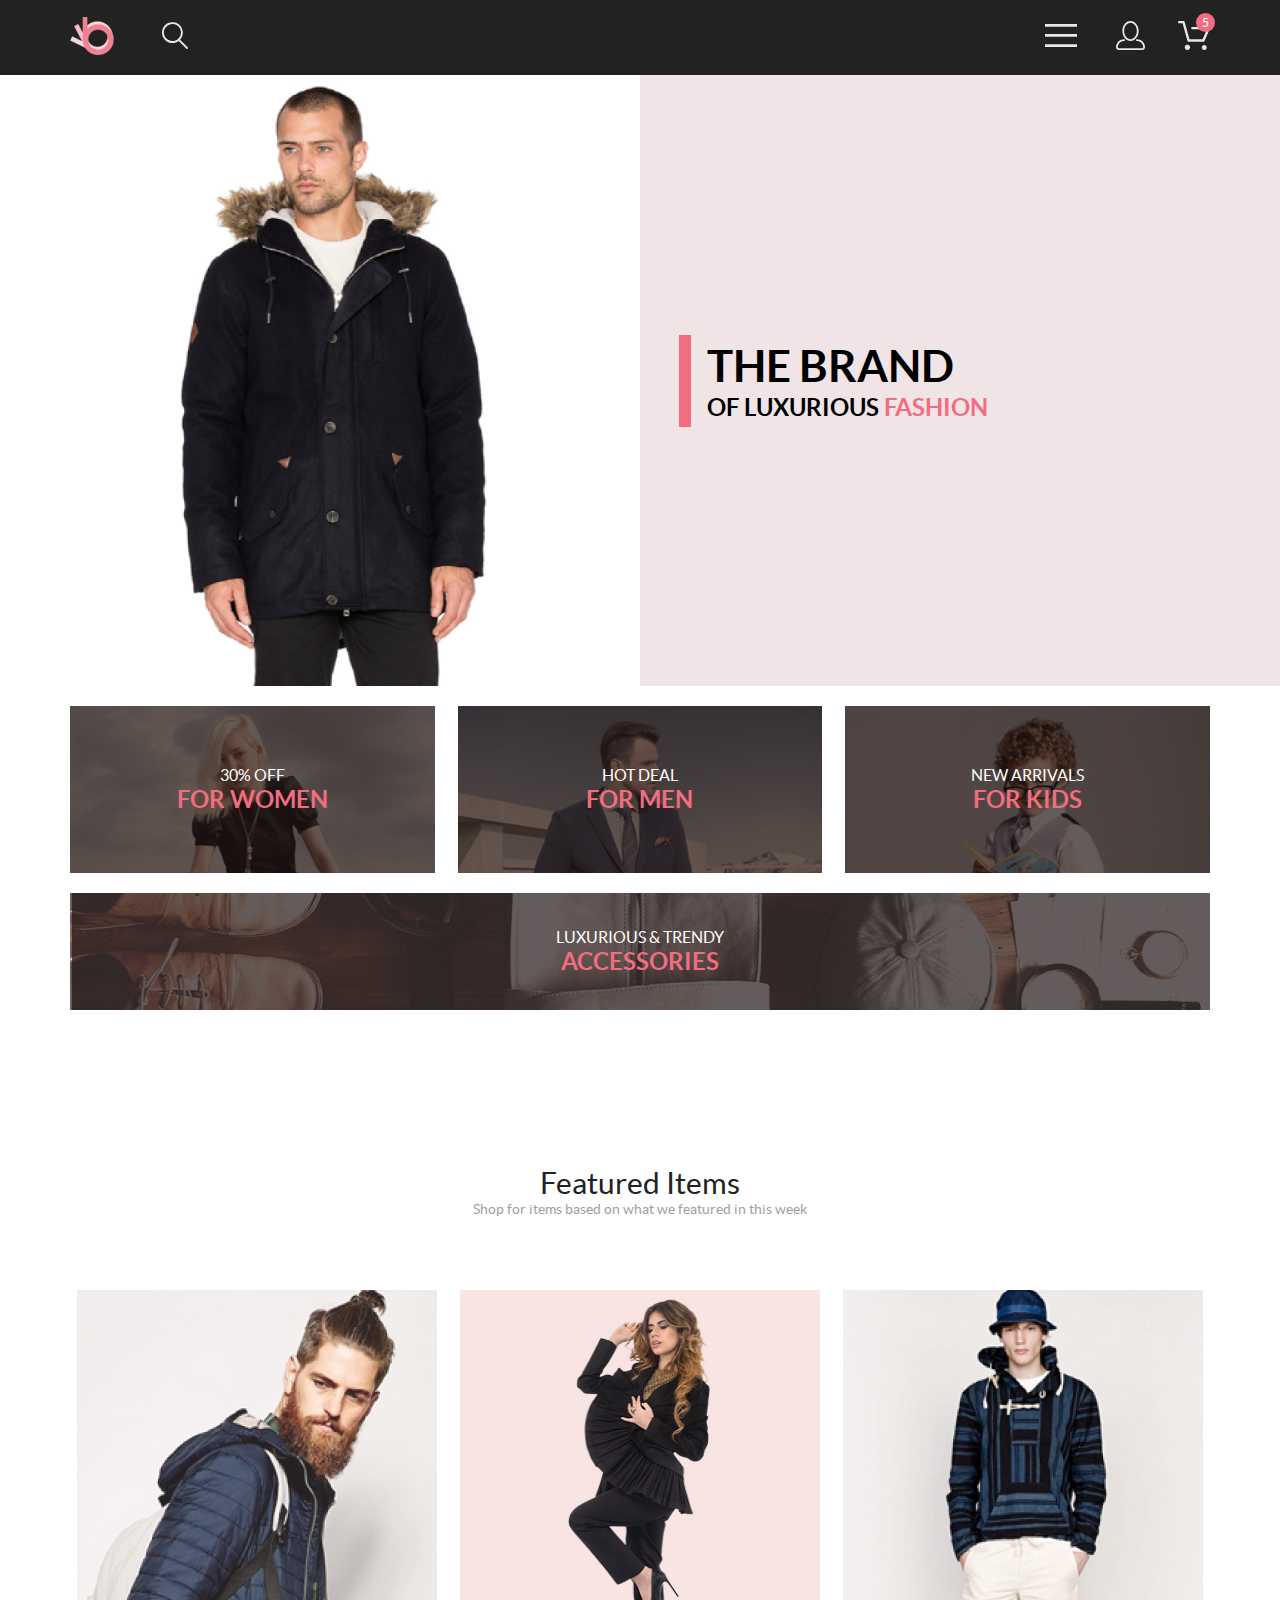
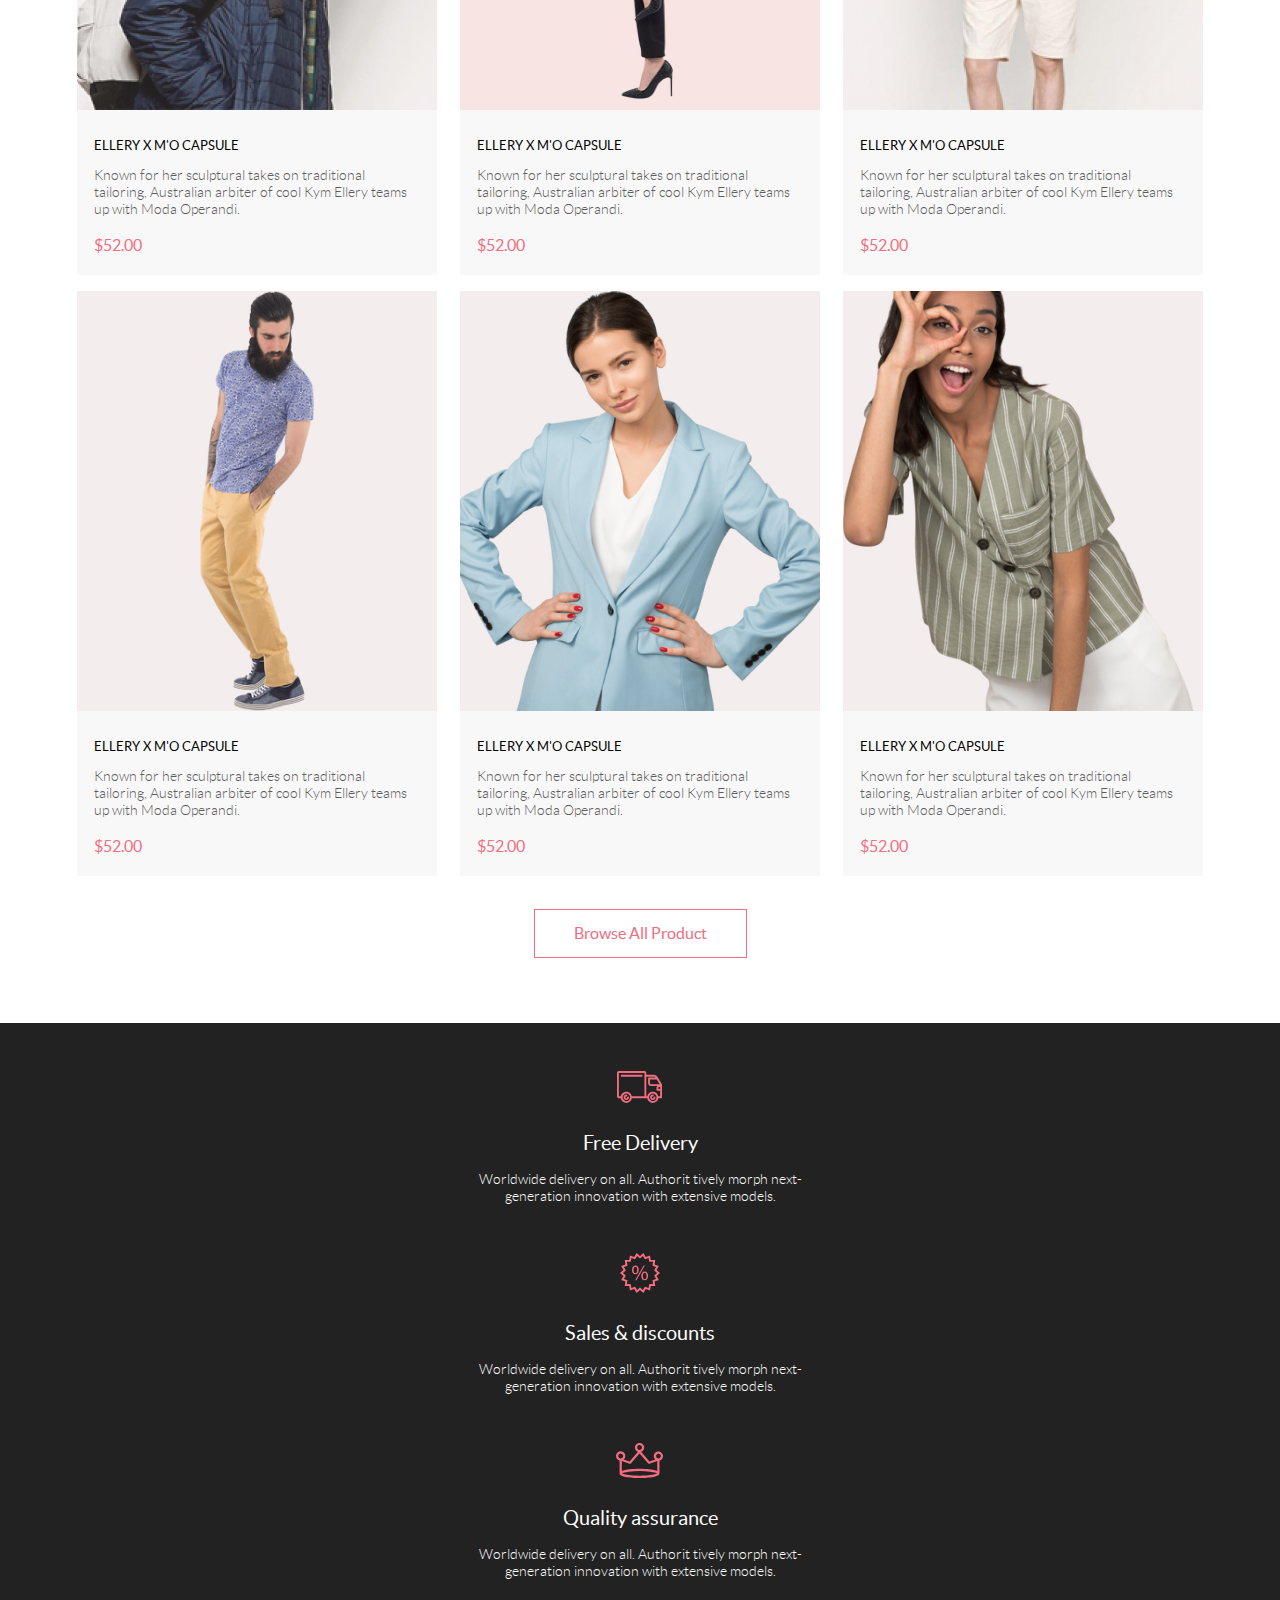
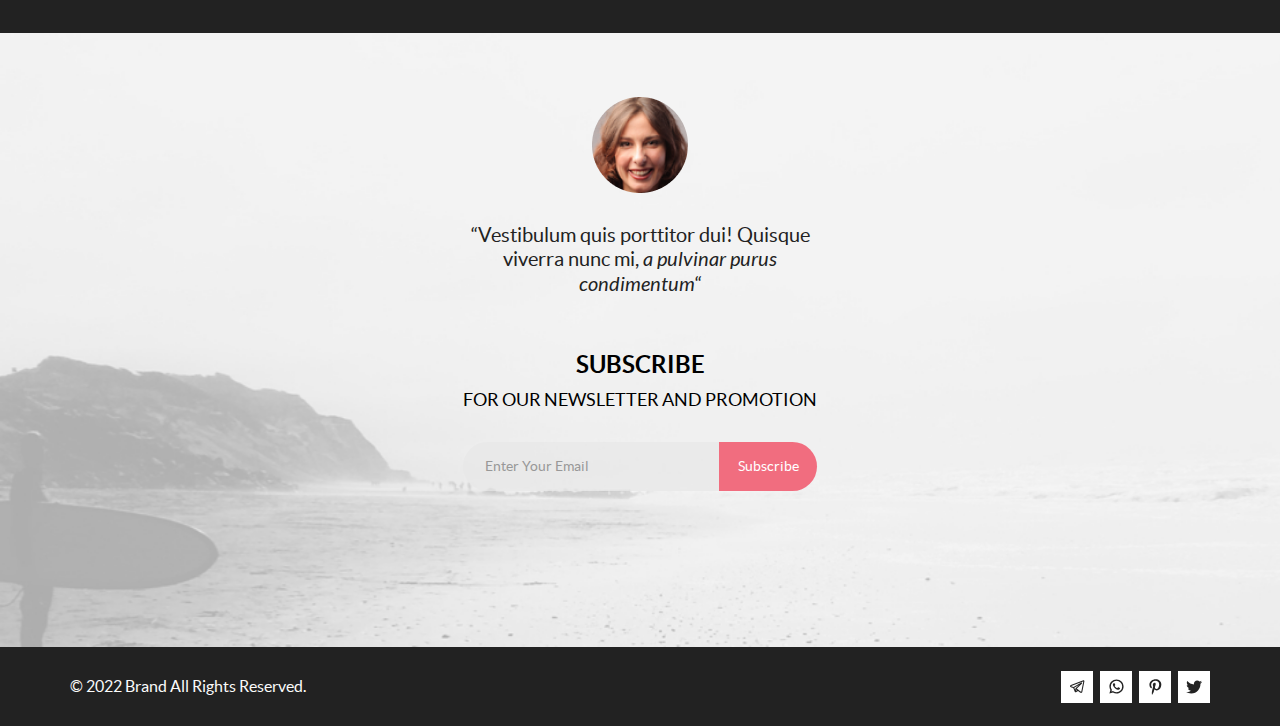
<file: index.html>
<!doctype html>
<html lang="en">
<head>
    <meta charset="UTF-8">
    <meta name="viewport" content="width=device-width, initial-scale=1.0">
    <meta http-equiv="X-UA-Compatible" content="ie=edge">
    <link rel="stylesheet" href="css/all.css">
    <link rel="stylesheet" href="css/style.css">
    <title>THE BRAND</title>
    <link rel="shortcut icon" href="img/logo.png" type="image/png">
</head>
<body>
    <header class="header">
        <div class="container header__wrp">
            <div class="header__container">
                <a href="./index.html">
                    <img class="header__logo" src="img/logo.png" alt="logo">
                </a>
                <!--                header search Form-->
                <button class="header__search-btn" id="search-btn" type="button">
                    <svg class="header__icon" xmlns="http://www.w3.org/2000/svg" width="27" height="28" viewBox="0 0 27 28">
                        <path d="M19.0596 17.6259C20.6713 15.8658 21.6282 13.6048 21.7698 11.2225C21.9113 8.84018 21.2288 6.48173 19.8369 4.54318C18.445 2.60463 16.4285 1.20404 14.126 0.576619C11.8234 -0.0508009 9.3751 0.13316 7.19217 1.09761C5.00923 2.06205 3.22463 3.74825 2.13804 5.87302C1.05145 7.9978 0.729054 10.4318 1.225 12.7661C1.72094 15.1005 3.00501 17.1932 4.86158 18.6927C6.71814 20.1922 9.03413 21.0072 11.4206 21.0009C13.673 21.004 15.8645 20.27 17.6606 18.9109L25.4086 26.7179C25.4941 26.807 25.5965 26.8781 25.7099 26.927C25.8232 26.9759 25.9452 27.0017 26.0686 27.0029C26.1923 27.0033 26.3148 26.9782 26.4283 26.9292C26.5419 26.8801 26.6441 26.8082 26.7286 26.7179C26.9025 26.537 26.9997 26.2958 26.9997 26.0449C26.9997 25.794 26.9025 25.5528 26.7286 25.3719L19.0596 17.6259ZM2.88662 10.5009C2.89946 8.81563 3.41094 7.17187 4.35659 5.77685C5.30224 4.38183 6.63972 3.29801 8.20044 2.662C9.76115 2.02599 11.4752 1.86627 13.1266 2.20298C14.7779 2.53969 16.2926 3.35775 17.4797 4.55404C18.6668 5.75033 19.4732 7.27129 19.7972 8.92519C20.1212 10.5791 19.9483 12.2919 19.3002 13.8476C18.6522 15.4034 17.5581 16.7325 16.1559 17.6674C14.7536 18.6023 13.1059 19.1011 11.4206 19.1009C9.14916 19.0901 6.97482 18.1784 5.37484 16.566C3.77486 14.9537 2.87998 12.7724 2.88662 10.5009Z"/>
                    </svg>
                </button>
                <form class="header__search-form" id="search-form" action="#">
                    <label class="visually-hidden" for="search">Поиск</label>
                    <input class="header__search-input" type="search" id="search" name="search" placeholder="Search">
                </form>
            </div>
            <ul class="header__menu-list">
                <li>
                    <button class="header__burger" id="burger" type="button">
                        <svg class="header__icon" xmlns="http://www.w3.org/2000/svg" width="32" height="23" viewBox="0 0 32 23">
                            <path d="M0 23V20.31H32V23H0ZM0 12.76V10.07H32V12.76H0ZM0 2.69V0H32V2.69H0Z"/>
                        </svg>
                    </button>
                </li>
                <li>
                    <a href="registration.html" class="header__link">
                        <svg class="header__icon" xmlns="http://www.w3.org/2000/svg" width="29" height="29" viewBox="0 0 29 29">
                            <path d="M14.5 19.937C19 19.937 22.656 15.464 22.656 9.968C22.656 4.472 19 0 14.5 0C13.3631 0.0217413 12.2463 0.303398 11.2351 0.823397C10.2239 1.34339 9.34507 2.08794 8.66602 3C7.12663 4.99573 6.30819 7.45381 6.34399 9.974C6.34399 15.465 10 19.937 14.5 19.937ZM14.5 1.813C18 1.813 20.844 5.472 20.844 9.969C20.844 14.466 17.998 18.125 14.5 18.125C11.002 18.125 8.15603 14.465 8.15503 9.969C8.15403 5.473 11 1.813 14.5 1.813ZM20.844 18.125C20.6036 18.125 20.373 18.2205 20.203 18.3905C20.033 18.5605 19.9375 18.7911 19.9375 19.0315C19.9375 19.2719 20.033 19.5025 20.203 19.6725C20.373 19.8425 20.6036 19.938 20.844 19.938C22.526 19.9399 24.1386 20.6088 25.3279 21.7982C26.5172 22.9875 27.1861 24.6 27.188 26.282C27.1875 26.5221 27.0918 26.7523 26.922 26.9221C26.7522 27.0918 26.5221 27.1875 26.282 27.188H2.71997C2.47985 27.1875 2.24975 27.0918 2.07996 26.9221C1.91016 26.7523 1.81449 26.5221 1.81396 26.282C1.81608 24.6001 2.48517 22.9877 3.67444 21.7985C4.86371 20.6092 6.47608 19.9401 8.15796 19.938C8.39824 19.938 8.62868 19.8425 8.79858 19.6726C8.96849 19.5027 9.06396 19.2723 9.06396 19.032C9.06396 18.7917 8.96849 18.5613 8.79858 18.3914C8.62868 18.2215 8.39824 18.126 8.15796 18.126C5.99541 18.1279 3.92201 18.9875 2.39258 20.5164C0.863144 22.0453 0.00264777 24.1185 0 26.281C0.000794067 27.0019 0.287502 27.693 0.797241 28.2027C1.30698 28.7125 1.99811 28.9992 2.71899 29H26.282C27.0027 28.9989 27.6936 28.7121 28.2031 28.2024C28.7126 27.6927 28.9992 27.0017 29 26.281C28.9974 24.1187 28.1372 22.0457 26.6083 20.5168C25.0793 18.9878 23.0063 18.1276 20.844 18.125Z"/>
                        </svg>
                    </a>
                </li>
                <li>
                    <a href="card.html" class="header__link header__link--basket">
                        <svg class="header__icon" xmlns="http://www.w3.org/2000/svg" width="32" height="29" viewBox="0 0 32 29">
                            <path d="M26.2009 29C25.5532 28.9738 24.9415 28.6948 24.4972 28.2227C24.0529 27.7506 23.8114 27.1232 23.8245 26.475C23.8376 25.8269 24.1043 25.2097 24.5673 24.7559C25.0303 24.3022 25.6527 24.048 26.301 24.048C26.9493 24.048 27.5717 24.3022 28.0347 24.7559C28.4977 25.2097 28.7644 25.8269 28.7775 26.475C28.7906 27.1232 28.549 27.7506 28.1047 28.2227C27.6604 28.6948 27.0488 28.9738 26.401 29H26.2009ZM6.75293 26.32C6.75293 25.79 6.91011 25.2718 7.20459 24.8311C7.49907 24.3904 7.91764 24.0469 8.40735 23.844C8.89705 23.6412 9.43594 23.5881 9.95581 23.6915C10.4757 23.7949 10.9532 24.0502 11.328 24.425C11.7028 24.7998 11.9581 25.2773 12.0615 25.7972C12.1649 26.317 12.1118 26.8559 11.9089 27.3456C11.7061 27.8353 11.3626 28.2539 10.9219 28.5483C10.4812 28.8428 9.96304 29 9.43298 29C9.08087 29.0003 8.73212 28.9311 8.40674 28.7966C8.08136 28.662 7.78569 28.4646 7.53662 28.2158C7.28755 27.9669 7.09001 27.6713 6.9552 27.3461C6.82039 27.0208 6.75098 26.6721 6.75098 26.32H6.75293ZM10.553 20.686C10.2935 20.6868 10.0409 20.6024 9.83411 20.4457C9.62727 20.2891 9.47758 20.0689 9.40796 19.819L4.57495 2.36401H1.18201C0.868521 2.36401 0.567859 2.23947 0.346191 2.01781C0.124523 1.79614 0 1.49549 0 1.18201C0 0.868519 0.124523 0.567873 0.346191 0.346205C0.567859 0.124537 0.868521 5.81268e-06 1.18201 5.81268e-06H5.46301C5.7225 -0.00080736 5.97504 0.0837201 6.18176 0.240568C6.38848 0.397416 6.53784 0.617884 6.60693 0.868006L11.4399 18.323H24.6179L29.001 8.27501H14.401C14.2428 8.27961 14.0854 8.25242 13.9379 8.19507C13.7904 8.13771 13.6559 8.05134 13.5424 7.94108C13.4288 7.83082 13.3386 7.69891 13.277 7.55315C13.2154 7.40739 13.1836 7.25075 13.1836 7.0925C13.1836 6.93426 13.2154 6.77762 13.277 6.63186C13.3386 6.4861 13.4288 6.35419 13.5424 6.24393C13.6559 6.13367 13.7904 6.0473 13.9379 5.98994C14.0854 5.93259 14.2428 5.90541 14.401 5.91001H30.814C31.0097 5.90996 31.2022 5.95866 31.3744 6.05172C31.5465 6.14478 31.6928 6.27926 31.7999 6.44301C31.9078 6.60729 31.9734 6.79569 31.9908 6.99145C32.0083 7.18721 31.9771 7.38424 31.9 7.565L26.495 19.977C26.4026 20.1876 26.251 20.3668 26.0585 20.4927C25.866 20.6186 25.641 20.6858 25.411 20.686H10.553Z"/>
                        </svg>
                    </a>
                </li>
            </ul>
            <nav class="header__nav" id="menu">
                <button class="header__nav-close" id="close" type="button">
                    <svg class="header__nav-icon" width="13" height="13" viewBox="0 0 13 13" xmlns="http://www.w3.org/2000/svg">
                        <path d="M7.4158 6.00409L11.7158 1.71409C11.9041 1.52579 12.0099 1.27039 12.0099 1.00409C12.0099 0.73779 11.9041 0.482395 11.7158 0.294092C11.5275 0.105788 11.2721 0 11.0058 0C10.7395 0 10.4841 0.105788 10.2958 0.294092L6.0058 4.59409L1.7158 0.294092C1.52749 0.105788 1.2721 -1.9841e-09 1.0058 0C0.739497 1.9841e-09 0.484102 0.105788 0.295798 0.294092C0.107495 0.482395 0.0017066 0.73779 0.0017066 1.00409C0.0017066 1.27039 0.107495 1.52579 0.295798 1.71409L4.5958 6.00409L0.295798 10.2941C0.20207 10.3871 0.127676 10.4977 0.0769072 10.6195C0.0261385 10.7414 0 10.8721 0 11.0041C0 11.1361 0.0261385 11.2668 0.0769072 11.3887C0.127676 11.5105 0.20207 11.6211 0.295798 11.7141C0.388761 11.8078 0.499362 11.8822 0.621222 11.933C0.743081 11.9838 0.873786 12.0099 1.0058 12.0099C1.13781 12.0099 1.26852 11.9838 1.39038 11.933C1.51223 11.8822 1.62284 11.8078 1.7158 11.7141L6.0058 7.41409L10.2958 11.7141C10.3888 11.8078 10.4994 11.8822 10.6212 11.933C10.7431 11.9838 10.8738 12.0099 11.0058 12.0099C11.1378 12.0099 11.2685 11.9838 11.3904 11.933C11.5122 11.8822 11.6228 11.8078 11.7158 11.7141C11.8095 11.6211 11.8839 11.5105 11.9347 11.3887C11.9855 11.2668 12.0116 11.1361 12.0116 11.0041C12.0116 10.8721 11.9855 10.7414 11.9347 10.6195C11.8839 10.4977 11.8095 10.3871 11.7158 10.2941L7.4158 6.00409Z"/>
                    </svg>
                </button>
                <h2 class="header__nav-title">menu</h2>
                <ul class="header__nav-list">
                    <li class="header__nav-item nav-item"> <!--микс-->
                        <h3 class="nav-item__title">man</h3>
                        <ul class="nav-item__list">
                            <li class="nav-item__item">
                                <a class="nav-item__link" href="#">Accessories</a>
                            </li>
                            <li class="nav-item__item">
                                <a class="nav-item__link" href="#">Bags</a>
                            </li>
                            <li class="nav-item__item">
                                <a class="nav-item__link" href="#">Denim</a>
                            </li>
                            <li class="nav-item__item">
                                <a class="nav-item__link" href="#">T-Shirts</a>
                            </li>
                        </ul>
                    </li>
                    <li class="header__nav-item nav-item">
                        <h3 class="nav-item__title">woman</h3>
                        <ul class="nav-item__list">
                            <li class="nav-item__item">
                                <a class="nav-item__link" href="#">Accessories</a>
                            </li>
                            <li class="nav-item__item">
                                <a class="nav-item__link" href="#">Jackets &amp; Coats</a>
                            </li>
                            <li class="nav-item__item">
                                <a class="nav-item__link" href="#">Polo's</a>
                            </li>
                            <li class="nav-item__item">
                                <a class="nav-item__link" href="#">T-Shirts</a>
                            </li>
                            <li class="nav-item__item">
                                <a class="nav-item__link" href="#">Shirts</a>
                            </li>
                        </ul>
                    </li>
                    <li class="header__nav-item nav-item">
                        <h3 class="nav-item__title">kids</h3>
                        <ul class="nav-item__list">
                            <li class="nav-item__item">
                                <a class="nav-item__link" href="#">Accessories</a>
                            </li>
                            <li class="nav-item__item">
                                <a class="nav-item__link" href="#">Jackets &amp; Coats</a>
                            </li>
                            <li class="nav-item__item">
                                <a class="nav-item__link" href="#">Polo's</a>
                            </li>
                            <li class="nav-item__item">
                                <a class="nav-item__link" href="#">T-Shirts</a>
                            </li>
                            <li class="nav-item__item">
                                <a class="nav-item__link" href="#">Shirts</a>
                            </li>
                            <li class="nav-item__item">
                                <a class="nav-item__link" href="#">Bags</a>
                            </li>
                        </ul>
                    </li>
                </ul>
            </nav>
        </div>
    </header>
    <main>
        <section class="brand">
            <img class="brand__img" src="./img/bkg-man.jpg" alt="bgn-man">
            <div class="brand__title-wrap">
                <hr class="brand__decor">
                <h1 class="brand__title brand__title-animation">the brand <span class="brand__title-lower">of luxurious <span class="brand__title-pink">fashion</span></span></h1>
            </div>
        </section>
        <section class="sales">
            <div class="container">
                <h2 class="visually-hidden">sales</h2>
                <ul class="sales__list">
                    <li class="sales__item sales__item--woman">
                        <p class="sales__item-text">30% off</p>
                        <h3 class="sales__item-title">for women</h3>
                    </li>
                    <li class="sales__item sales__item--man">
                        <p class="sales__item-text">hot deal</p>
                        <h3 class="sales__item-title">for men</h3>
                    </li>
                    <li class="sales__item sales__item--kids">
                        <p class="sales__item-text">new arrivals</p>
                        <h3 class="sales__item-title">for kids</h3>
                    </li>
                    <li class="sales__item sales__item--shoes">
                        <p class="sales__item-text">luxurious &amp; trendy</p>
                        <h3 class="sales__item-title">accessories</h3>
                    </li>
                </ul>
            </div>
        </section>
        <section class="products">
            <div class="container">
                <h2 class="products__title"><a href="product.html" class="products__title-link">Featured Items</a></h2>
                <p class="products__sub-title">Shop for items based on what we featured in this week</p>
                <ul class="products__list">
                    <li class="products__item">
                        <div class="products__item-overlay">
                            <img class="products__item-img" src="./img/man-products.jpg" alt="products">
                            <button class="products__item-btn" type="button">
                                <img class="products__item-basket" src="./img/basket.svg" alt="basket">
                                Add to cart
                            </button>
                        </div>
                        <h3 class="products__item-title">ellery x m'o capsule</h3>
                        <p class="products__item-text">Known for her sculptural takes on traditional tailoring,
                            Australian arbiter of cool Kym Ellery teams up with
                            Moda Operandi.</p>
                        <p class="products__item-price">$52.00</p>
                    </li>
                    <li class="products__item">
                        <div class="products__item-overlay">
                            <img class="products__item-img" src="./img/woman-products.jpg" alt="products">
                            <button class="products__item-btn" type="button">
                                <img class="products__item-basket" src="./img/basket.svg" alt="basket">
                                Add to cart
                            </button>
                        </div>
                        <h3 class="products__item-title">ellery x m'o capsule</h3>
                        <p class="products__item-text">Known for her sculptural takes on traditional tailoring,
                            Australian arbiter of cool Kym Ellery teams up with
                            Moda Operandi.</p>
                        <p class="products__item-price">$52.00</p>
                    </li>
                    <li class="products__item">
                        <div class="products__item-overlay">
                            <img class="products__item-img" src="./img/shorts-product.jpg" alt="products">
                            <button class="products__item-btn" type="button">
                                <img class="products__item-basket" src="./img/basket.svg" alt="basket">
                                Add to cart
                            </button>
                        </div>
                        <h3 class="products__item-title">ellery x m'o capsule</h3>
                        <p class="products__item-text">Known for her sculptural takes on traditional tailoring,
                            Australian arbiter of cool Kym Ellery teams up with
                            Moda Operandi.</p>
                        <p class="products__item-price">$52.00</p>
                    </li>
                    <li class="products__item">
                        <div class="products__item-overlay">
                            <img class="products__item-img" src="./img/trousers-products.jpg" alt="products">
                            <button class="products__item-btn" type="button">
                                <img class="products__item-basket" src="./img/basket.svg" alt="basket">
                                Add to cart
                            </button>
                        </div>
                        <h3 class="products__item-title">ellery x m'o capsule</h3>
                        <p class="products__item-text">Known for her sculptural takes on traditional tailoring,
                            Australian arbiter of cool Kym Ellery teams up with
                            Moda Operandi.</p>
                        <p class="products__item-price">$52.00</p>
                    </li>
                    <li class="products__item">
                        <div class="products__item-overlay">
                            <img class="products__item-img" src="./img/jackets-products.jpg" alt="products">
                            <button class="products__item-btn" type="button">
                                <img class="products__item-basket" src="./img/basket.svg" alt="basket">
                                Add to cart
                            </button>
                        </div>
                        <h3 class="products__item-title">ellery x m'o capsule</h3>
                        <p class="products__item-text">Known for her sculptural takes on traditional tailoring,
                            Australian arbiter of cool Kym Ellery teams up with
                            Moda Operandi.</p>
                        <p class="products__item-price">$52.00</p>
                    </li>
                    <li class="products__item">
                        <div class="products__item-overlay">
                            <img class="products__item-img" src="./img/shirt-products.jpg" alt="products">
                            <button class="products__item-btn" type="button">
                                <img class="products__item-basket" src="./img/basket.svg" alt="basket">
                                Add to cart
                            </button>
                        </div>
                        <h3 class="products__item-title">ellery x m'o capsule</h3>
                        <p class="products__item-text">Known for her sculptural takes on traditional tailoring,
                            Australian arbiter of cool Kym Ellery teams up with
                            Moda Operandi.</p>
                        <p class="products__item-price">$52.00</p>
                    </li>
                </ul>
                <div class="products__button-wrp">
                    <a class="products__button" href="catalog.html">Browse All Product</a>
                </div>
            </div>
        </section>
        <section class="advantages">
            <div class="container">
                <h2 class="visually-hidden">advantages</h2>
                <ul class="advantages__list">
                    <li class="advantages__item">
                        <img class="advantages__item-img" src="./img/delivery.svg" alt="delivery">
                        <h3 class="advantages__item-title">Free Delivery</h3>
                        <p class="advantages__item-text">Worldwide delivery on all. Authorit tively morph next-generation
                            innovation with extensive models.</p>
                    </li>
                    <li class="advantages__item">
                        <img class="advantages__item-img" src="./img/discount.svg" alt="discount">
                        <h3 class="advantages__item-title">Sales &amp; discounts</h3>
                        <p class="advantages__item-text">Worldwide delivery on all. Authorit tively morph next-generation
                            innovation with extensive models.</p>
                    </li>
                    <li class="advantages__item">
                        <img class="advantages__item-img" src="./img/quality.svg" alt="quality">
                        <h3 class="advantages__item-title">Quality assurance</h3>
                        <p class="advantages__item-text">Worldwide delivery on all. Authorit tively morph next-generation
                            innovation with extensive models.</p>
                    </li>
                </ul>
            </div>
        </section>
    </main>
    <footer>
        <section class="subscribe">
            <div class="container subscribe__wrp">
                <h2 class="visually-hidden">Subscribe</h2>
                <div class="subscribe__quote">
                    <img class="subscribe__quote-icon" src="./img/person-footer.png" alt="woman">
                    <blockquote class="subscribe__quote-text">“Vestibulum quis porttitor dui! Quisque viverra nunc mi,
                        <span class="subscribe__quote-ital">a pulvinar purus condimentum</span>“</blockquote>
                </div>
                <div class="subscribe__form">
                    <h2 class="subscribe__form-title"><span class="subscribe__form-title-lower">subscribe</span> for our newsletter and promotion</h2>
                    <form class="subscribe__form-join" id="subscribe-form" action="#">
                        <label for="email" class="visually-hidden"></label>
                        <input class="subscribe__form-input" type="email" id="email" name="email" placeholder="Enter Your Email" required>
                        <button type="submit" class="subscribe__form-btn">Subscribe</button>
                    </form>
                </div>
            </div>
        </section>
        <section class="footer">
            <div class="container footer__wrp">
                <h2 class="visually-hidden">Footer</h2>
                <p class="footer__text">© 2022  Brand  All Rights Reserved.</p>
                <ul class="footer__list">
                    <li>
                        <a href="#" class="footer__link">
                            <svg class="footer__icon" width="17" height="17" >
                                <use xlink:href="img/sprite.svg#telegram"></use>
                            </svg>
                        </a>
                    </li>
                    <li>
                        <a href="#" class="footer__link">
                            <svg class="footer__icon" width="17" height="17" >
                                <use xlink:href="img/sprite.svg#whatsapp"></use>
                            </svg>
                        </a>
                    </li>
                    <li>
                        <a href="#" class="footer__link">
                            <svg class="footer__icon" width="13" height="16" >
                                <use xlink:href="img/sprite.svg#pinterest"></use>
                            </svg>
                        </a>
                    </li>
                    <li>
                        <a href="#" class="footer__link">
                            <svg class="footer__icon" width="17" height="14" >
                                <use xlink:href="img/sprite.svg#twitter"></use>
                            </svg>
                        </a>
                    </li>
                </ul>
            </div>
        </section>
    </footer>
<script src="js/script.js"></script>
</body>
</html>
</file>
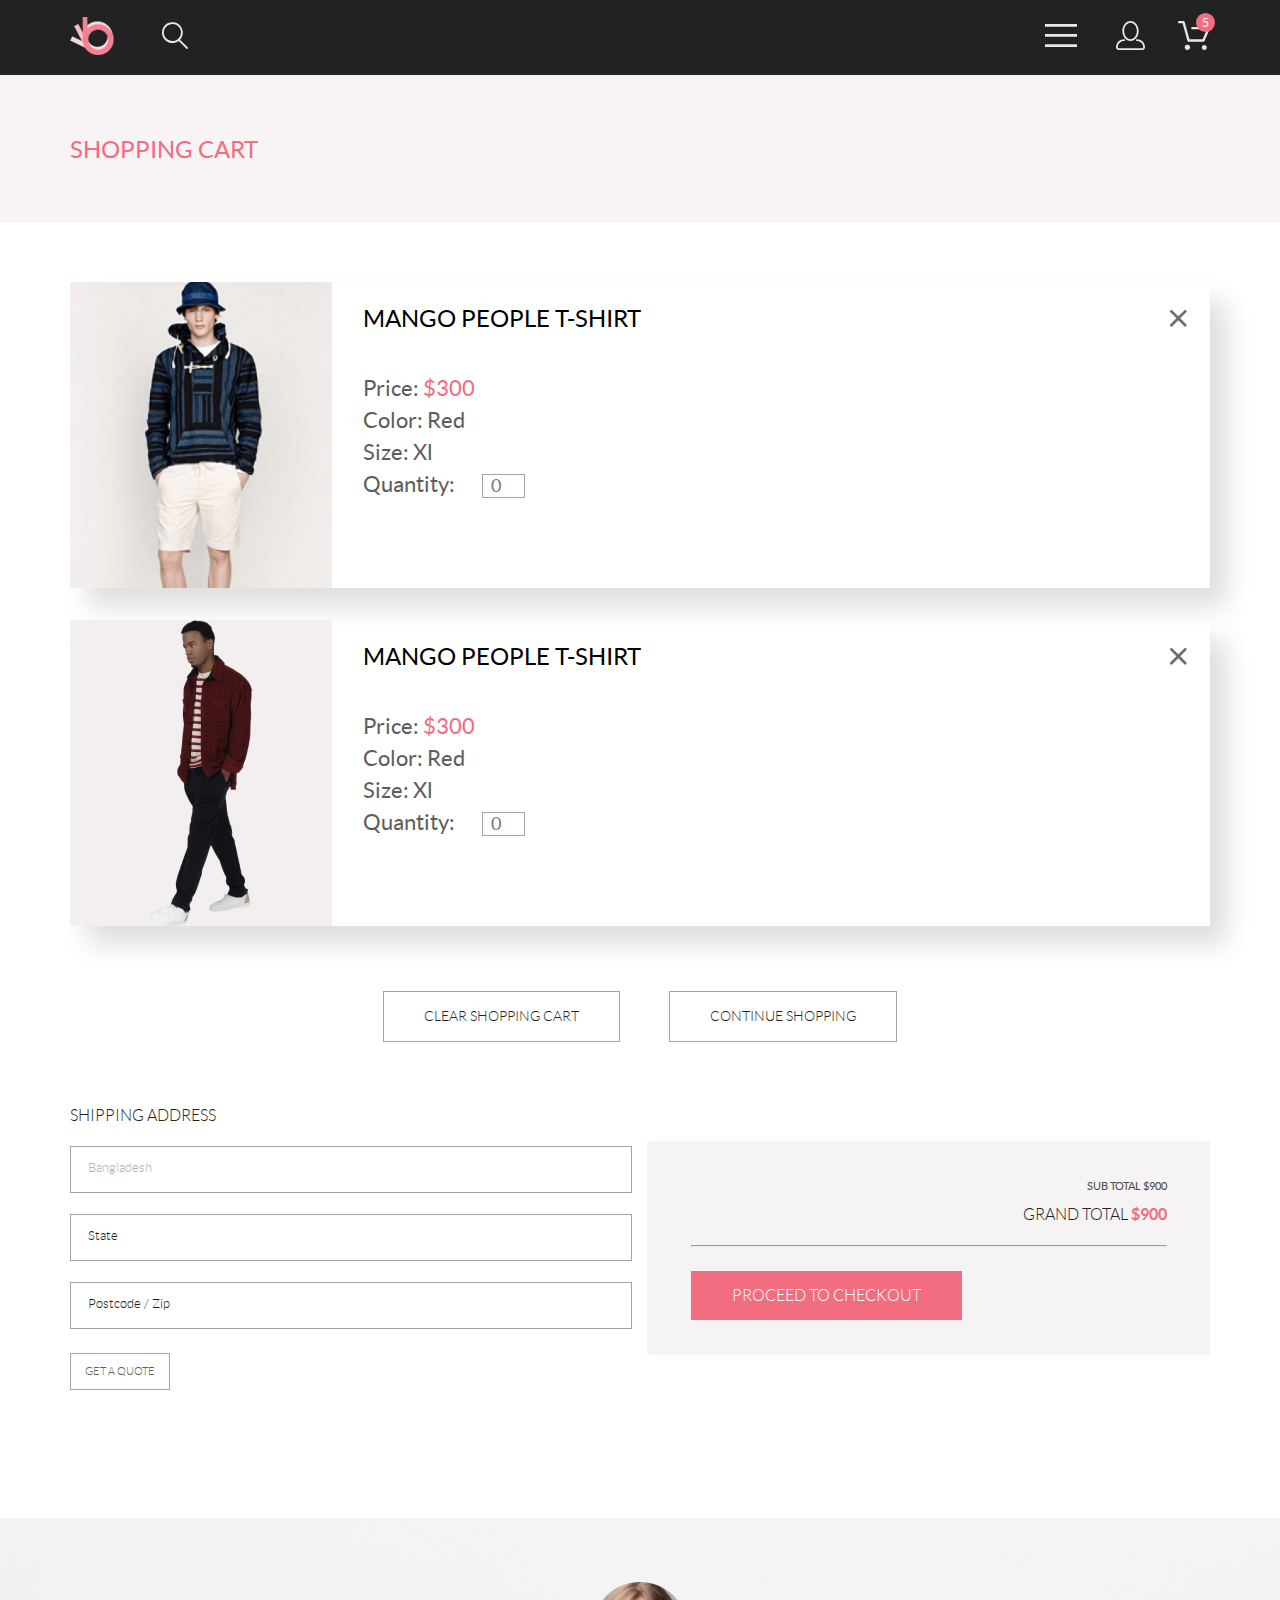
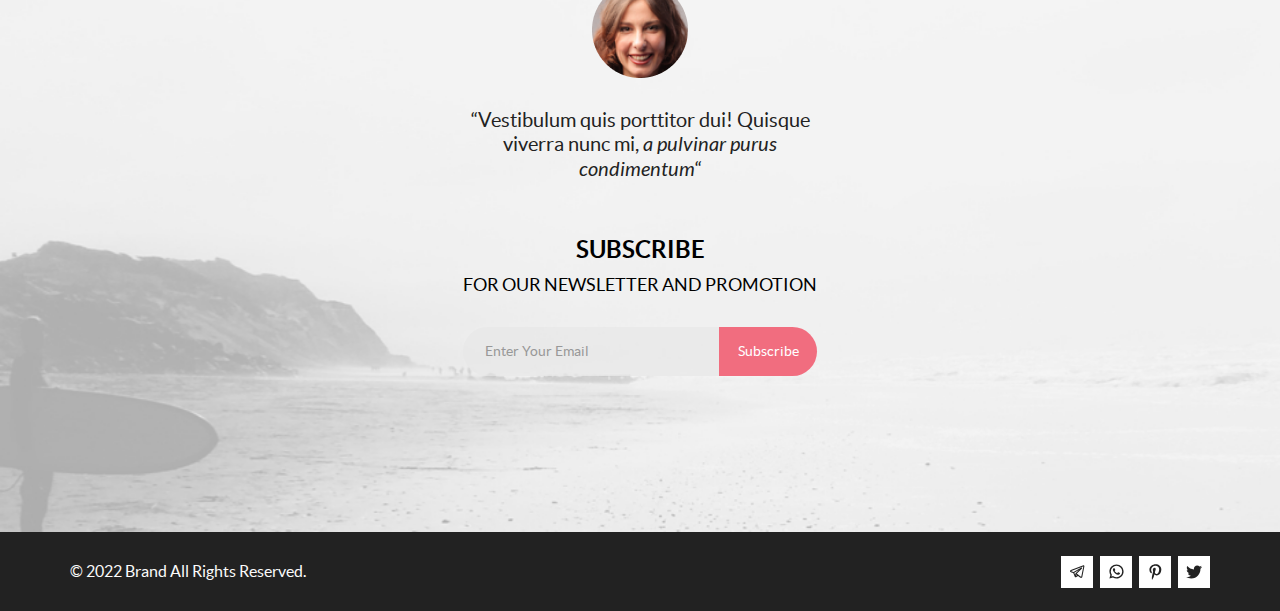
<file: card.html>
<!doctype html>
<html lang="en">
<head>
    <meta charset="UTF-8">
    <meta name="viewport" content="width=device-width, initial-scale=1.0">
    <meta http-equiv="X-UA-Compatible" content="ie=edge">
    <link rel="stylesheet" href="css/all.css">
    <link rel="stylesheet" href="css/style.css">
    <title>Card</title>
    <link rel="shortcut icon" href="img/logo.png" type="image/png">
</head>
<body>
<header class="header">
    <div class="container header__wrp">
        <div class="header__container">
            <a href="index.html">
                <img class="header__logo" src="img/logo.png" alt="logo">
            </a>
            <!--                header search Form-->
            <button class="header__search-btn" id="search-btn" type="button">
                <svg class="header__icon" xmlns="http://www.w3.org/2000/svg" width="27" height="28" viewBox="0 0 27 28">
                    <path d="M19.0596 17.6259C20.6713 15.8658 21.6282 13.6048 21.7698 11.2225C21.9113 8.84018 21.2288 6.48173 19.8369 4.54318C18.445 2.60463 16.4285 1.20404 14.126 0.576619C11.8234 -0.0508009 9.3751 0.13316 7.19217 1.09761C5.00923 2.06205 3.22463 3.74825 2.13804 5.87302C1.05145 7.9978 0.729054 10.4318 1.225 12.7661C1.72094 15.1005 3.00501 17.1932 4.86158 18.6927C6.71814 20.1922 9.03413 21.0072 11.4206 21.0009C13.673 21.004 15.8645 20.27 17.6606 18.9109L25.4086 26.7179C25.4941 26.807 25.5965 26.8781 25.7099 26.927C25.8232 26.9759 25.9452 27.0017 26.0686 27.0029C26.1923 27.0033 26.3148 26.9782 26.4283 26.9292C26.5419 26.8801 26.6441 26.8082 26.7286 26.7179C26.9025 26.537 26.9997 26.2958 26.9997 26.0449C26.9997 25.794 26.9025 25.5528 26.7286 25.3719L19.0596 17.6259ZM2.88662 10.5009C2.89946 8.81563 3.41094 7.17187 4.35659 5.77685C5.30224 4.38183 6.63972 3.29801 8.20044 2.662C9.76115 2.02599 11.4752 1.86627 13.1266 2.20298C14.7779 2.53969 16.2926 3.35775 17.4797 4.55404C18.6668 5.75033 19.4732 7.27129 19.7972 8.92519C20.1212 10.5791 19.9483 12.2919 19.3002 13.8476C18.6522 15.4034 17.5581 16.7325 16.1559 17.6674C14.7536 18.6023 13.1059 19.1011 11.4206 19.1009C9.14916 19.0901 6.97482 18.1784 5.37484 16.566C3.77486 14.9537 2.87998 12.7724 2.88662 10.5009Z"/>
                </svg>
            </button>
            <form class="header__search-form" id="search-form" action="#">
                <label class="visually-hidden" for="search">Поиск</label>
                <input class="header__search-input" type="search" id="search" name="search" placeholder="Search">
            </form>
        </div>
        <ul class="header__menu-list">
            <li>
                <button class="header__burger" id="burger" type="button">
                    <svg class="header__icon" xmlns="http://www.w3.org/2000/svg" width="32" height="23" viewBox="0 0 32 23">
                        <path d="M0 23V20.31H32V23H0ZM0 12.76V10.07H32V12.76H0ZM0 2.69V0H32V2.69H0Z"/>
                    </svg>
                </button>
            </li>
            <li>
                <a href="registration.html" class="header__link">
                    <svg class="header__icon" xmlns="http://www.w3.org/2000/svg" width="29" height="29" viewBox="0 0 29 29">
                        <path d="M14.5 19.937C19 19.937 22.656 15.464 22.656 9.968C22.656 4.472 19 0 14.5 0C13.3631 0.0217413 12.2463 0.303398 11.2351 0.823397C10.2239 1.34339 9.34507 2.08794 8.66602 3C7.12663 4.99573 6.30819 7.45381 6.34399 9.974C6.34399 15.465 10 19.937 14.5 19.937ZM14.5 1.813C18 1.813 20.844 5.472 20.844 9.969C20.844 14.466 17.998 18.125 14.5 18.125C11.002 18.125 8.15603 14.465 8.15503 9.969C8.15403 5.473 11 1.813 14.5 1.813ZM20.844 18.125C20.6036 18.125 20.373 18.2205 20.203 18.3905C20.033 18.5605 19.9375 18.7911 19.9375 19.0315C19.9375 19.2719 20.033 19.5025 20.203 19.6725C20.373 19.8425 20.6036 19.938 20.844 19.938C22.526 19.9399 24.1386 20.6088 25.3279 21.7982C26.5172 22.9875 27.1861 24.6 27.188 26.282C27.1875 26.5221 27.0918 26.7523 26.922 26.9221C26.7522 27.0918 26.5221 27.1875 26.282 27.188H2.71997C2.47985 27.1875 2.24975 27.0918 2.07996 26.9221C1.91016 26.7523 1.81449 26.5221 1.81396 26.282C1.81608 24.6001 2.48517 22.9877 3.67444 21.7985C4.86371 20.6092 6.47608 19.9401 8.15796 19.938C8.39824 19.938 8.62868 19.8425 8.79858 19.6726C8.96849 19.5027 9.06396 19.2723 9.06396 19.032C9.06396 18.7917 8.96849 18.5613 8.79858 18.3914C8.62868 18.2215 8.39824 18.126 8.15796 18.126C5.99541 18.1279 3.92201 18.9875 2.39258 20.5164C0.863144 22.0453 0.00264777 24.1185 0 26.281C0.000794067 27.0019 0.287502 27.693 0.797241 28.2027C1.30698 28.7125 1.99811 28.9992 2.71899 29H26.282C27.0027 28.9989 27.6936 28.7121 28.2031 28.2024C28.7126 27.6927 28.9992 27.0017 29 26.281C28.9974 24.1187 28.1372 22.0457 26.6083 20.5168C25.0793 18.9878 23.0063 18.1276 20.844 18.125Z"/>
                    </svg>
                </a>
            </li>
            <li>
                <a href="./card.html" class="header__link header__link--basket">
                    <svg class="header__icon" xmlns="http://www.w3.org/2000/svg" width="32" height="29" viewBox="0 0 32 29">
                        <path d="M26.2009 29C25.5532 28.9738 24.9415 28.6948 24.4972 28.2227C24.0529 27.7506 23.8114 27.1232 23.8245 26.475C23.8376 25.8269 24.1043 25.2097 24.5673 24.7559C25.0303 24.3022 25.6527 24.048 26.301 24.048C26.9493 24.048 27.5717 24.3022 28.0347 24.7559C28.4977 25.2097 28.7644 25.8269 28.7775 26.475C28.7906 27.1232 28.549 27.7506 28.1047 28.2227C27.6604 28.6948 27.0488 28.9738 26.401 29H26.2009ZM6.75293 26.32C6.75293 25.79 6.91011 25.2718 7.20459 24.8311C7.49907 24.3904 7.91764 24.0469 8.40735 23.844C8.89705 23.6412 9.43594 23.5881 9.95581 23.6915C10.4757 23.7949 10.9532 24.0502 11.328 24.425C11.7028 24.7998 11.9581 25.2773 12.0615 25.7972C12.1649 26.317 12.1118 26.8559 11.9089 27.3456C11.7061 27.8353 11.3626 28.2539 10.9219 28.5483C10.4812 28.8428 9.96304 29 9.43298 29C9.08087 29.0003 8.73212 28.9311 8.40674 28.7966C8.08136 28.662 7.78569 28.4646 7.53662 28.2158C7.28755 27.9669 7.09001 27.6713 6.9552 27.3461C6.82039 27.0208 6.75098 26.6721 6.75098 26.32H6.75293ZM10.553 20.686C10.2935 20.6868 10.0409 20.6024 9.83411 20.4457C9.62727 20.2891 9.47758 20.0689 9.40796 19.819L4.57495 2.36401H1.18201C0.868521 2.36401 0.567859 2.23947 0.346191 2.01781C0.124523 1.79614 0 1.49549 0 1.18201C0 0.868519 0.124523 0.567873 0.346191 0.346205C0.567859 0.124537 0.868521 5.81268e-06 1.18201 5.81268e-06H5.46301C5.7225 -0.00080736 5.97504 0.0837201 6.18176 0.240568C6.38848 0.397416 6.53784 0.617884 6.60693 0.868006L11.4399 18.323H24.6179L29.001 8.27501H14.401C14.2428 8.27961 14.0854 8.25242 13.9379 8.19507C13.7904 8.13771 13.6559 8.05134 13.5424 7.94108C13.4288 7.83082 13.3386 7.69891 13.277 7.55315C13.2154 7.40739 13.1836 7.25075 13.1836 7.0925C13.1836 6.93426 13.2154 6.77762 13.277 6.63186C13.3386 6.4861 13.4288 6.35419 13.5424 6.24393C13.6559 6.13367 13.7904 6.0473 13.9379 5.98994C14.0854 5.93259 14.2428 5.90541 14.401 5.91001H30.814C31.0097 5.90996 31.2022 5.95866 31.3744 6.05172C31.5465 6.14478 31.6928 6.27926 31.7999 6.44301C31.9078 6.60729 31.9734 6.79569 31.9908 6.99145C32.0083 7.18721 31.9771 7.38424 31.9 7.565L26.495 19.977C26.4026 20.1876 26.251 20.3668 26.0585 20.4927C25.866 20.6186 25.641 20.6858 25.411 20.686H10.553Z"/>
                    </svg>
                </a>
            </li>
        </ul>
        <nav class="header__nav" id="menu">
            <button class="header__nav-close" id="close">
                <svg class="header__nav-icon" width="13" height="13" viewBox="0 0 13 13" xmlns="http://www.w3.org/2000/svg">
                    <path d="M7.4158 6.00409L11.7158 1.71409C11.9041 1.52579 12.0099 1.27039 12.0099 1.00409C12.0099 0.73779 11.9041 0.482395 11.7158 0.294092C11.5275 0.105788 11.2721 0 11.0058 0C10.7395 0 10.4841 0.105788 10.2958 0.294092L6.0058 4.59409L1.7158 0.294092C1.52749 0.105788 1.2721 -1.9841e-09 1.0058 0C0.739497 1.9841e-09 0.484102 0.105788 0.295798 0.294092C0.107495 0.482395 0.0017066 0.73779 0.0017066 1.00409C0.0017066 1.27039 0.107495 1.52579 0.295798 1.71409L4.5958 6.00409L0.295798 10.2941C0.20207 10.3871 0.127676 10.4977 0.0769072 10.6195C0.0261385 10.7414 0 10.8721 0 11.0041C0 11.1361 0.0261385 11.2668 0.0769072 11.3887C0.127676 11.5105 0.20207 11.6211 0.295798 11.7141C0.388761 11.8078 0.499362 11.8822 0.621222 11.933C0.743081 11.9838 0.873786 12.0099 1.0058 12.0099C1.13781 12.0099 1.26852 11.9838 1.39038 11.933C1.51223 11.8822 1.62284 11.8078 1.7158 11.7141L6.0058 7.41409L10.2958 11.7141C10.3888 11.8078 10.4994 11.8822 10.6212 11.933C10.7431 11.9838 10.8738 12.0099 11.0058 12.0099C11.1378 12.0099 11.2685 11.9838 11.3904 11.933C11.5122 11.8822 11.6228 11.8078 11.7158 11.7141C11.8095 11.6211 11.8839 11.5105 11.9347 11.3887C11.9855 11.2668 12.0116 11.1361 12.0116 11.0041C12.0116 10.8721 11.9855 10.7414 11.9347 10.6195C11.8839 10.4977 11.8095 10.3871 11.7158 10.2941L7.4158 6.00409Z"/>
                </svg>
            </button>
            <h2 class="header__nav-title">menu</h2>
            <ul class="header__nav-list">
                <li class="header__nav-item nav-item"> <!--микс-->
                    <h3 class="nav-item__title">man</h3>
                    <ul class="nav-item__list">
                        <li class="nav-item__item">
                            <a class="nav-item__link" href="#">Accessories</a>
                        </li>
                        <li class="nav-item__item">
                            <a class="nav-item__link" href="#">Bags</a>
                        </li>
                        <li class="nav-item__item">
                            <a class="nav-item__link" href="#">Denim</a>
                        </li>
                        <li class="nav-item__item">
                            <a class="nav-item__link" href="#">T-Shirts</a>
                        </li>
                    </ul>
                </li>
                <li class="header__nav-item nav-item">
                    <h3 class="nav-item__title">woman</h3>
                    <ul class="nav-item__list">
                        <li class="nav-item__item">
                            <a class="nav-item__link" href="#">Accessories</a>
                        </li>
                        <li class="nav-item__item">
                            <a class="nav-item__link" href="#">Jackets &amp; Coats</a>
                        </li>
                        <li class="nav-item__item">
                            <a class="nav-item__link" href="#">Polo's</a>
                        </li>
                        <li class="nav-item__item">
                            <a class="nav-item__link" href="#">T-Shirts</a>
                        </li>
                        <li class="nav-item__item">
                            <a class="nav-item__link" href="#">Shirts</a>
                        </li>
                    </ul>
                </li>
                <li class="header__nav-item nav-item">
                    <h3 class="nav-item__title">kids</h3>
                    <ul class="nav-item__list">
                        <li class="nav-item__item">
                            <a class="nav-item__link" href="#">Accessories</a>
                        </li>
                        <li class="nav-item__item">
                            <a class="nav-item__link" href="#">Jackets &amp; Coats</a>
                        </li>
                        <li class="nav-item__item">
                            <a class="nav-item__link" href="#">Polo's</a>
                        </li>
                        <li class="nav-item__item">
                            <a class="nav-item__link" href="#">T-Shirts</a>
                        </li>
                        <li class="nav-item__item">
                            <a class="nav-item__link" href="#">Shirts</a>
                        </li>
                        <li class="nav-item__item">
                            <a class="nav-item__link" href="#">Bags</a>
                        </li>
                    </ul>
                </li>
            </ul>
        </nav>
    </div>
</header>
<main>
    <section class="headline">
        <div class="container headline__wrp">
            <h1 class="headline__title">shopping cart</h1>
        </div>
    </section>
    <section class="shopping">
        <div class="container">
<!--             form или div-->
            <form class="shopping__wrp" action="#">
                <fieldset class="shopping__cart">
                    <legend class="visually-hidden">Shopping card</legend>
                    <ul class="shopping__list">
                        <li class="shopping__item" id="shopping__item_1">
                            <img class="shopping__item-img" src="img/shorts-product.jpg" alt="products">
                            <div class="shopping__item-description">
                                <button class="shopping__item-close" id="close_card_1" type="button">
                                    <svg class="shopping__item-icon" width="13" height="13" viewBox="0 0 13 13" xmlns="http://www.w3.org/2000/svg">
                                        <path d="M7.4158 6.00409L11.7158 1.71409C11.9041 1.52579 12.0099 1.27039 12.0099 1.00409C12.0099 0.73779 11.9041 0.482395 11.7158 0.294092C11.5275 0.105788 11.2721 0 11.0058 0C10.7395 0 10.4841 0.105788 10.2958 0.294092L6.0058 4.59409L1.7158 0.294092C1.52749 0.105788 1.2721 -1.9841e-09 1.0058 0C0.739497 1.9841e-09 0.484102 0.105788 0.295798 0.294092C0.107495 0.482395 0.0017066 0.73779 0.0017066 1.00409C0.0017066 1.27039 0.107495 1.52579 0.295798 1.71409L4.5958 6.00409L0.295798 10.2941C0.20207 10.3871 0.127676 10.4977 0.0769072 10.6195C0.0261385 10.7414 0 10.8721 0 11.0041C0 11.1361 0.0261385 11.2668 0.0769072 11.3887C0.127676 11.5105 0.20207 11.6211 0.295798 11.7141C0.388761 11.8078 0.499362 11.8822 0.621222 11.933C0.743081 11.9838 0.873786 12.0099 1.0058 12.0099C1.13781 12.0099 1.26852 11.9838 1.39038 11.933C1.51223 11.8822 1.62284 11.8078 1.7158 11.7141L6.0058 7.41409L10.2958 11.7141C10.3888 11.8078 10.4994 11.8822 10.6212 11.933C10.7431 11.9838 10.8738 12.0099 11.0058 12.0099C11.1378 12.0099 11.2685 11.9838 11.3904 11.933C11.5122 11.8822 11.6228 11.8078 11.7158 11.7141C11.8095 11.6211 11.8839 11.5105 11.9347 11.3887C11.9855 11.2668 12.0116 11.1361 12.0116 11.0041C12.0116 10.8721 11.9855 10.7414 11.9347 10.6195C11.8839 10.4977 11.8095 10.3871 11.7158 10.2941L7.4158 6.00409Z"/>
                                    </svg>
                                </button>
                                <h2 class="shopping__item-title">mango  people  t-shirt</h2>
                                <p class="shopping__item-price">Price: <span class="shopping__item-price-red">$300</span></p>
                                <p class="shopping__item-color">Color: Red</p>
                                <p class="shopping__item-size">Size: Xl</p>
                                <label class="shopping__item-quantity" for="quantity">Quantity:</label>
                                <input type="number" class="shopping__item-input" id="quantity" name="quantity" min="0" max="20" step="1" placeholder="0" required>
                            </div>
                        </li>
                        <li class="shopping__item" id="shopping__item_2">
                            <img class="shopping__item-img" src="img/shorts-product-1.jpg" alt="products">
                            <div class="shopping__item-description">
                                <button class="shopping__item-close" id="close_card_2" type="button">
                                    <svg class="shopping__item-icon" width="13" height="13" viewBox="0 0 13 13" xmlns="http://www.w3.org/2000/svg">
                                        <path d="M7.4158 6.00409L11.7158 1.71409C11.9041 1.52579 12.0099 1.27039 12.0099 1.00409C12.0099 0.73779 11.9041 0.482395 11.7158 0.294092C11.5275 0.105788 11.2721 0 11.0058 0C10.7395 0 10.4841 0.105788 10.2958 0.294092L6.0058 4.59409L1.7158 0.294092C1.52749 0.105788 1.2721 -1.9841e-09 1.0058 0C0.739497 1.9841e-09 0.484102 0.105788 0.295798 0.294092C0.107495 0.482395 0.0017066 0.73779 0.0017066 1.00409C0.0017066 1.27039 0.107495 1.52579 0.295798 1.71409L4.5958 6.00409L0.295798 10.2941C0.20207 10.3871 0.127676 10.4977 0.0769072 10.6195C0.0261385 10.7414 0 10.8721 0 11.0041C0 11.1361 0.0261385 11.2668 0.0769072 11.3887C0.127676 11.5105 0.20207 11.6211 0.295798 11.7141C0.388761 11.8078 0.499362 11.8822 0.621222 11.933C0.743081 11.9838 0.873786 12.0099 1.0058 12.0099C1.13781 12.0099 1.26852 11.9838 1.39038 11.933C1.51223 11.8822 1.62284 11.8078 1.7158 11.7141L6.0058 7.41409L10.2958 11.7141C10.3888 11.8078 10.4994 11.8822 10.6212 11.933C10.7431 11.9838 10.8738 12.0099 11.0058 12.0099C11.1378 12.0099 11.2685 11.9838 11.3904 11.933C11.5122 11.8822 11.6228 11.8078 11.7158 11.7141C11.8095 11.6211 11.8839 11.5105 11.9347 11.3887C11.9855 11.2668 12.0116 11.1361 12.0116 11.0041C12.0116 10.8721 11.9855 10.7414 11.9347 10.6195C11.8839 10.4977 11.8095 10.3871 11.7158 10.2941L7.4158 6.00409Z"/>
                                    </svg>
                                </button>
                                <h2 class="shopping__item-title">mango  people  t-shirt</h2>
                                <p class="shopping__item-price">Price: <span class="shopping__item-price-red">$300</span></p>
                                <p class="shopping__item-color">Color: Red</p>
                                <p class="shopping__item-size">Size: Xl</p>
                                <label class="shopping__item-quantity" for="quantity_2">Quantity:</label>
                                <input type="number" class="shopping__item-input" id="quantity_2" name="quantity_2" min="0" max="20" step="1" placeholder="0" required>
                            </div>
                        </li>
                    </ul>
                    <div class="shopping__btn">
                        <button class="shopping__btn-wrp" name="shopping__btn-clear" type="reset">clear shopping cart</button>
                        <button class="shopping__btn-wrp" name="shopping__btn-continue" type="submit">continue shopping</button>
                    </div>
                </fieldset>
                <div class="shopping__info">
                    <fieldset class="shopping__address">
                        <legend class="shopping__address-title">shipping address</legend>
                        <label class="visually-hidden" for="country">country</label>
                        <input class="shopping__address-input" type="text" id="country" name="country" placeholder="Bangladesh" required>
                        <label class="visually-hidden" for="state">state</label>
                        <input class="shopping__address-input" type="text" id="state" name="state" value="State" required>
                        <label class="visually-hidden" for="postcode">Postcode / Zip</label>
                        <input class="shopping__address-input" type="text" id="postcode" name="postcode" value="Postcode / Zip" required>
                        <div>
                            <button class="shopping__address-btn" type="submit">get a quote</button>
                        </div>
                    </fieldset>
                    <fieldset class="shopping__total">
                        <legend class="visually-hidden">shopping total</legend>
                        <h3 class="shopping__total-sub">sub total <span class="shopping__total-price">$900</span></h3>
                        <h2 class="shopping__total-grand">grand total <span class="shopping__total-end">$900</span></h2>
                        <hr>
                        <button class="shopping__total-btn" name="shopping__total-btn" type="submit">proceed to checkout</button>
                    </fieldset>
                </div>
            </form>
        </div>
    </section>
</main>
<footer>
    <section class="subscribe">
        <div class="container subscribe__wrp">
            <h2 class="visually-hidden">Subscribe</h2>
            <div class="subscribe__quote">
                <img class="subscribe__quote-icon" src="./img/person-footer.png" alt="woman">
                <blockquote class="subscribe__quote-text">“Vestibulum quis porttitor dui! Quisque viverra nunc mi,
                    <span class="subscribe__quote-ital">a pulvinar purus condimentum</span>“</blockquote>
            </div>
            <div class="subscribe__form">
                <h2 class="subscribe__form-title"><span class="subscribe__form-title-lower">subscribe</span> for our newsletter and promotion</h2>
                <form class="subscribe__form-join" id="subscribe-form" action="#">
                    <label for="email" class="visually-hidden"></label>
                    <input class="subscribe__form-input" type="email" id="email" name="email" placeholder="Enter Your Email" required>
                    <button type="submit" class="subscribe__form-btn">Subscribe</button>
                </form>
            </div>
        </div>
    </section>
    <section class="footer">
        <div class="container footer__wrp">
            <h2 class="visually-hidden">Footer</h2>
            <p class="footer__text">© 2022  Brand  All Rights Reserved.</p>
            <ul class="footer__list">
                <li>
                    <a href="#" class="footer__link">
                        <svg class="footer__icon" width="17" height="17" >
                            <use xlink:href="img/sprite.svg#telegram"></use>
                        </svg>
                    </a>
                </li>
                <li>
                    <a href="#" class="footer__link">
                        <svg class="footer__icon" width="17" height="17" >
                            <use xlink:href="img/sprite.svg#whatsapp"></use>
                        </svg>
                    </a>
                </li>
                <li>
                    <a href="#" class="footer__link">
                        <svg class="footer__icon" width="13" height="16" >
                            <use xlink:href="img/sprite.svg#pinterest"></use>
                        </svg>
                    </a>
                </li>
                <li>
                    <a href="#" class="footer__link">
                        <svg class="footer__icon" width="17" height="14" >
                            <use xlink:href="img/sprite.svg#twitter"></use>
                        </svg>
                    </a>
                </li>
            </ul>
        </div>
    </section>
</footer>
<script src="js/script.js"></script>
</body>
</html>
</file>
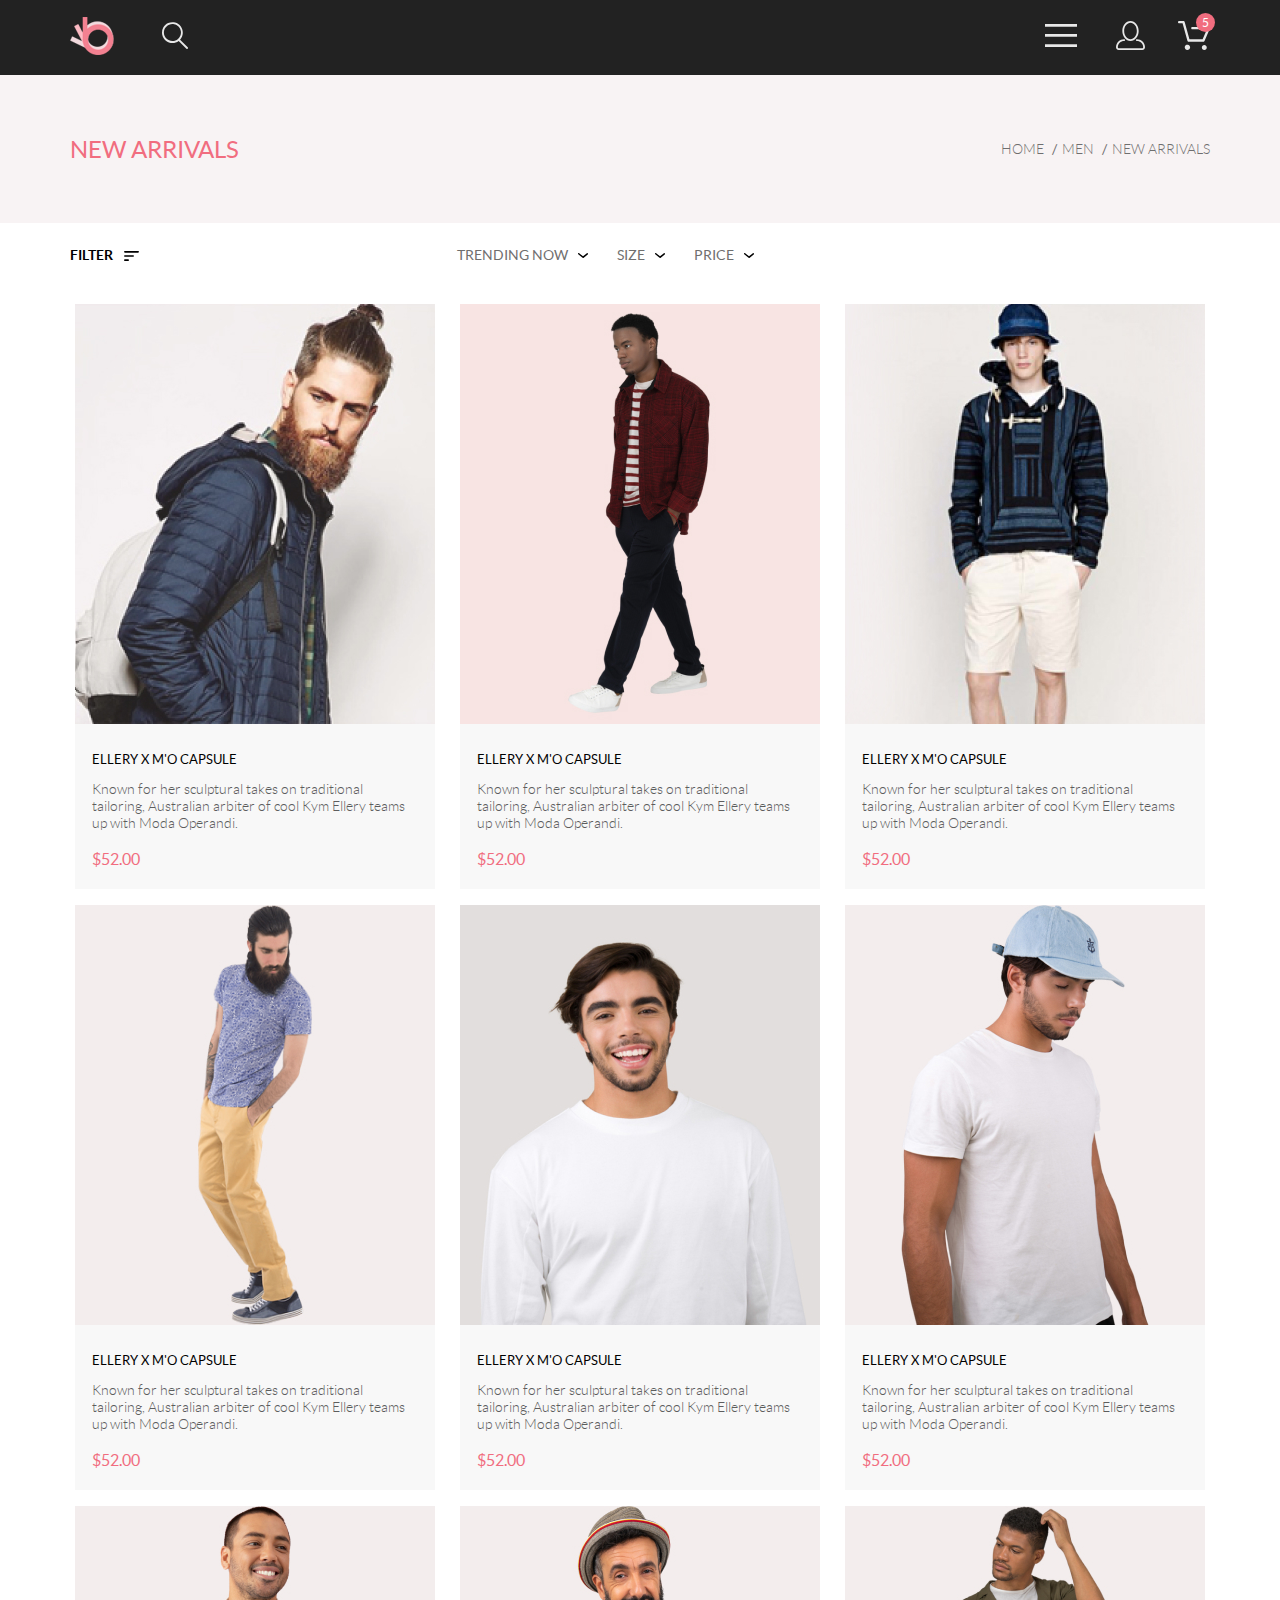
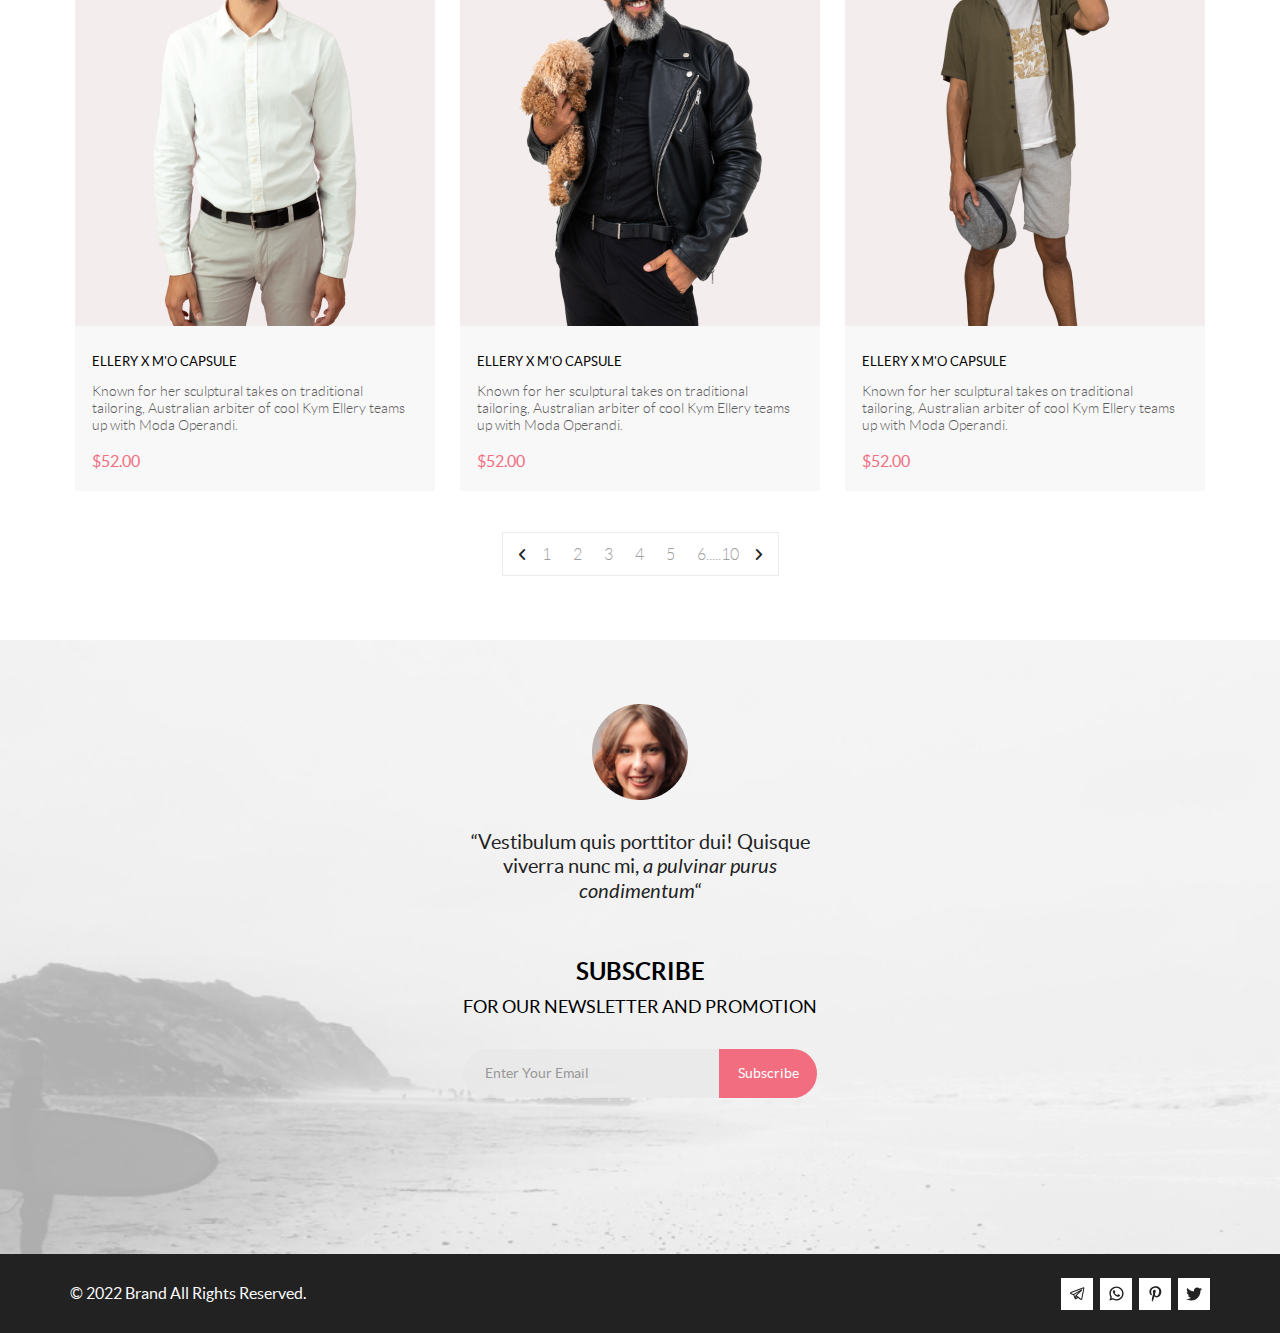
<file: catalog.html>
<!doctype html>
<html lang="en">
<head>
    <meta charset="UTF-8">
    <meta name="viewport" content="width=device-width, initial-scale=1.0">
    <meta http-equiv="X-UA-Compatible" content="ie=edge">
    <link rel="stylesheet" href="css/all.css">
    <link rel="stylesheet" href="css/style.css">
    <title>Catalog</title>
    <link rel="shortcut icon" href="img/logo.png" type="image/png">
</head>
<body>
<header class="header">
    <div class="container header__wrp">
        <div class="header__container">
            <a href="./index.html">
                <img class="header__logo" src="img/logo.png" alt="logo">
            </a>
            <!--                header search Form-->
            <button class="header__search-btn" id="search-btn" type="button">
                <svg class="header__icon" xmlns="http://www.w3.org/2000/svg" width="27" height="28" viewBox="0 0 27 28">
                    <path d="M19.0596 17.6259C20.6713 15.8658 21.6282 13.6048 21.7698 11.2225C21.9113 8.84018 21.2288 6.48173 19.8369 4.54318C18.445 2.60463 16.4285 1.20404 14.126 0.576619C11.8234 -0.0508009 9.3751 0.13316 7.19217 1.09761C5.00923 2.06205 3.22463 3.74825 2.13804 5.87302C1.05145 7.9978 0.729054 10.4318 1.225 12.7661C1.72094 15.1005 3.00501 17.1932 4.86158 18.6927C6.71814 20.1922 9.03413 21.0072 11.4206 21.0009C13.673 21.004 15.8645 20.27 17.6606 18.9109L25.4086 26.7179C25.4941 26.807 25.5965 26.8781 25.7099 26.927C25.8232 26.9759 25.9452 27.0017 26.0686 27.0029C26.1923 27.0033 26.3148 26.9782 26.4283 26.9292C26.5419 26.8801 26.6441 26.8082 26.7286 26.7179C26.9025 26.537 26.9997 26.2958 26.9997 26.0449C26.9997 25.794 26.9025 25.5528 26.7286 25.3719L19.0596 17.6259ZM2.88662 10.5009C2.89946 8.81563 3.41094 7.17187 4.35659 5.77685C5.30224 4.38183 6.63972 3.29801 8.20044 2.662C9.76115 2.02599 11.4752 1.86627 13.1266 2.20298C14.7779 2.53969 16.2926 3.35775 17.4797 4.55404C18.6668 5.75033 19.4732 7.27129 19.7972 8.92519C20.1212 10.5791 19.9483 12.2919 19.3002 13.8476C18.6522 15.4034 17.5581 16.7325 16.1559 17.6674C14.7536 18.6023 13.1059 19.1011 11.4206 19.1009C9.14916 19.0901 6.97482 18.1784 5.37484 16.566C3.77486 14.9537 2.87998 12.7724 2.88662 10.5009Z"/>
                </svg>
            </button>
            <form class="header__search-form" id="search-form" action="#">
                <label class="visually-hidden" for="search">Поиск</label>
                <input class="header__search-input" type="search" id="search" name="search" placeholder="Search">
            </form>
        </div>
        <ul class="header__menu-list">
            <li>
                <button class="header__burger" id="burger" type="button">
                    <svg class="header__icon" xmlns="http://www.w3.org/2000/svg" width="32" height="23" viewBox="0 0 32 23">
                        <path d="M0 23V20.31H32V23H0ZM0 12.76V10.07H32V12.76H0ZM0 2.69V0H32V2.69H0Z"/>
                    </svg>
                </button>
            </li>
            <li>
                <a href="registration.html" class="header__link">
                    <svg class="header__icon" xmlns="http://www.w3.org/2000/svg" width="29" height="29" viewBox="0 0 29 29">
                        <path d="M14.5 19.937C19 19.937 22.656 15.464 22.656 9.968C22.656 4.472 19 0 14.5 0C13.3631 0.0217413 12.2463 0.303398 11.2351 0.823397C10.2239 1.34339 9.34507 2.08794 8.66602 3C7.12663 4.99573 6.30819 7.45381 6.34399 9.974C6.34399 15.465 10 19.937 14.5 19.937ZM14.5 1.813C18 1.813 20.844 5.472 20.844 9.969C20.844 14.466 17.998 18.125 14.5 18.125C11.002 18.125 8.15603 14.465 8.15503 9.969C8.15403 5.473 11 1.813 14.5 1.813ZM20.844 18.125C20.6036 18.125 20.373 18.2205 20.203 18.3905C20.033 18.5605 19.9375 18.7911 19.9375 19.0315C19.9375 19.2719 20.033 19.5025 20.203 19.6725C20.373 19.8425 20.6036 19.938 20.844 19.938C22.526 19.9399 24.1386 20.6088 25.3279 21.7982C26.5172 22.9875 27.1861 24.6 27.188 26.282C27.1875 26.5221 27.0918 26.7523 26.922 26.9221C26.7522 27.0918 26.5221 27.1875 26.282 27.188H2.71997C2.47985 27.1875 2.24975 27.0918 2.07996 26.9221C1.91016 26.7523 1.81449 26.5221 1.81396 26.282C1.81608 24.6001 2.48517 22.9877 3.67444 21.7985C4.86371 20.6092 6.47608 19.9401 8.15796 19.938C8.39824 19.938 8.62868 19.8425 8.79858 19.6726C8.96849 19.5027 9.06396 19.2723 9.06396 19.032C9.06396 18.7917 8.96849 18.5613 8.79858 18.3914C8.62868 18.2215 8.39824 18.126 8.15796 18.126C5.99541 18.1279 3.92201 18.9875 2.39258 20.5164C0.863144 22.0453 0.00264777 24.1185 0 26.281C0.000794067 27.0019 0.287502 27.693 0.797241 28.2027C1.30698 28.7125 1.99811 28.9992 2.71899 29H26.282C27.0027 28.9989 27.6936 28.7121 28.2031 28.2024C28.7126 27.6927 28.9992 27.0017 29 26.281C28.9974 24.1187 28.1372 22.0457 26.6083 20.5168C25.0793 18.9878 23.0063 18.1276 20.844 18.125Z"/>
                    </svg>
                </a>
            </li>
            <li>
                <a href="card.html" class="header__link header__link--basket">
                    <svg class="header__icon" xmlns="http://www.w3.org/2000/svg" width="32" height="29" viewBox="0 0 32 29">
                        <path d="M26.2009 29C25.5532 28.9738 24.9415 28.6948 24.4972 28.2227C24.0529 27.7506 23.8114 27.1232 23.8245 26.475C23.8376 25.8269 24.1043 25.2097 24.5673 24.7559C25.0303 24.3022 25.6527 24.048 26.301 24.048C26.9493 24.048 27.5717 24.3022 28.0347 24.7559C28.4977 25.2097 28.7644 25.8269 28.7775 26.475C28.7906 27.1232 28.549 27.7506 28.1047 28.2227C27.6604 28.6948 27.0488 28.9738 26.401 29H26.2009ZM6.75293 26.32C6.75293 25.79 6.91011 25.2718 7.20459 24.8311C7.49907 24.3904 7.91764 24.0469 8.40735 23.844C8.89705 23.6412 9.43594 23.5881 9.95581 23.6915C10.4757 23.7949 10.9532 24.0502 11.328 24.425C11.7028 24.7998 11.9581 25.2773 12.0615 25.7972C12.1649 26.317 12.1118 26.8559 11.9089 27.3456C11.7061 27.8353 11.3626 28.2539 10.9219 28.5483C10.4812 28.8428 9.96304 29 9.43298 29C9.08087 29.0003 8.73212 28.9311 8.40674 28.7966C8.08136 28.662 7.78569 28.4646 7.53662 28.2158C7.28755 27.9669 7.09001 27.6713 6.9552 27.3461C6.82039 27.0208 6.75098 26.6721 6.75098 26.32H6.75293ZM10.553 20.686C10.2935 20.6868 10.0409 20.6024 9.83411 20.4457C9.62727 20.2891 9.47758 20.0689 9.40796 19.819L4.57495 2.36401H1.18201C0.868521 2.36401 0.567859 2.23947 0.346191 2.01781C0.124523 1.79614 0 1.49549 0 1.18201C0 0.868519 0.124523 0.567873 0.346191 0.346205C0.567859 0.124537 0.868521 5.81268e-06 1.18201 5.81268e-06H5.46301C5.7225 -0.00080736 5.97504 0.0837201 6.18176 0.240568C6.38848 0.397416 6.53784 0.617884 6.60693 0.868006L11.4399 18.323H24.6179L29.001 8.27501H14.401C14.2428 8.27961 14.0854 8.25242 13.9379 8.19507C13.7904 8.13771 13.6559 8.05134 13.5424 7.94108C13.4288 7.83082 13.3386 7.69891 13.277 7.55315C13.2154 7.40739 13.1836 7.25075 13.1836 7.0925C13.1836 6.93426 13.2154 6.77762 13.277 6.63186C13.3386 6.4861 13.4288 6.35419 13.5424 6.24393C13.6559 6.13367 13.7904 6.0473 13.9379 5.98994C14.0854 5.93259 14.2428 5.90541 14.401 5.91001H30.814C31.0097 5.90996 31.2022 5.95866 31.3744 6.05172C31.5465 6.14478 31.6928 6.27926 31.7999 6.44301C31.9078 6.60729 31.9734 6.79569 31.9908 6.99145C32.0083 7.18721 31.9771 7.38424 31.9 7.565L26.495 19.977C26.4026 20.1876 26.251 20.3668 26.0585 20.4927C25.866 20.6186 25.641 20.6858 25.411 20.686H10.553Z"/>
                    </svg>
                </a>
            </li>
        </ul>
        <nav class="header__nav" id="menu">
            <button class="header__nav-close" id="close" type="button">
                <svg class="header__nav-icon" width="13" height="13" viewBox="0 0 13 13" xmlns="http://www.w3.org/2000/svg">
                    <path d="M7.4158 6.00409L11.7158 1.71409C11.9041 1.52579 12.0099 1.27039 12.0099 1.00409C12.0099 0.73779 11.9041 0.482395 11.7158 0.294092C11.5275 0.105788 11.2721 0 11.0058 0C10.7395 0 10.4841 0.105788 10.2958 0.294092L6.0058 4.59409L1.7158 0.294092C1.52749 0.105788 1.2721 -1.9841e-09 1.0058 0C0.739497 1.9841e-09 0.484102 0.105788 0.295798 0.294092C0.107495 0.482395 0.0017066 0.73779 0.0017066 1.00409C0.0017066 1.27039 0.107495 1.52579 0.295798 1.71409L4.5958 6.00409L0.295798 10.2941C0.20207 10.3871 0.127676 10.4977 0.0769072 10.6195C0.0261385 10.7414 0 10.8721 0 11.0041C0 11.1361 0.0261385 11.2668 0.0769072 11.3887C0.127676 11.5105 0.20207 11.6211 0.295798 11.7141C0.388761 11.8078 0.499362 11.8822 0.621222 11.933C0.743081 11.9838 0.873786 12.0099 1.0058 12.0099C1.13781 12.0099 1.26852 11.9838 1.39038 11.933C1.51223 11.8822 1.62284 11.8078 1.7158 11.7141L6.0058 7.41409L10.2958 11.7141C10.3888 11.8078 10.4994 11.8822 10.6212 11.933C10.7431 11.9838 10.8738 12.0099 11.0058 12.0099C11.1378 12.0099 11.2685 11.9838 11.3904 11.933C11.5122 11.8822 11.6228 11.8078 11.7158 11.7141C11.8095 11.6211 11.8839 11.5105 11.9347 11.3887C11.9855 11.2668 12.0116 11.1361 12.0116 11.0041C12.0116 10.8721 11.9855 10.7414 11.9347 10.6195C11.8839 10.4977 11.8095 10.3871 11.7158 10.2941L7.4158 6.00409Z"/>
                </svg>
            </button>
            <h2 class="header__nav-title">menu</h2>
            <ul class="header__nav-list">
                <li class="header__nav-item nav-item"> <!--микс-->
                    <h3 class="nav-item__title">man</h3>
                    <ul class="nav-item__list">
                        <li class="nav-item__item">
                            <a class="nav-item__link" href="#">Accessories</a>
                        </li>
                        <li class="nav-item__item">
                            <a class="nav-item__link" href="#">Bags</a>
                        </li>
                        <li class="nav-item__item">
                            <a class="nav-item__link" href="#">Denim</a>
                        </li>
                        <li class="nav-item__item">
                            <a class="nav-item__link" href="#">T-Shirts</a>
                        </li>
                    </ul>
                </li>
                <li class="header__nav-item nav-item">
                    <h3 class="nav-item__title">woman</h3>
                    <ul class="nav-item__list">
                        <li class="nav-item__item">
                            <a class="nav-item__link" href="#">Accessories</a>
                        </li>
                        <li class="nav-item__item">
                            <a class="nav-item__link" href="#">Jackets &amp; Coats</a>
                        </li>
                        <li class="nav-item__item">
                            <a class="nav-item__link" href="#">Polo's</a>
                        </li>
                        <li class="nav-item__item">
                            <a class="nav-item__link" href="#">T-Shirts</a>
                        </li>
                        <li class="nav-item__item">
                            <a class="nav-item__link" href="#">Shirts</a>
                        </li>
                    </ul>
                </li>
                <li class="header__nav-item nav-item">
                    <h3 class="nav-item__title">kids</h3>
                    <ul class="nav-item__list">
                        <li class="nav-item__item">
                            <a class="nav-item__link" href="#">Accessories</a>
                        </li>
                        <li class="nav-item__item">
                            <a class="nav-item__link" href="#">Jackets &amp; Coats</a>
                        </li>
                        <li class="nav-item__item">
                            <a class="nav-item__link" href="#">Polo's</a>
                        </li>
                        <li class="nav-item__item">
                            <a class="nav-item__link" href="#">T-Shirts</a>
                        </li>
                        <li class="nav-item__item">
                            <a class="nav-item__link" href="#">Shirts</a>
                        </li>
                        <li class="nav-item__item">
                            <a class="nav-item__link" href="#">Bags</a>
                        </li>
                    </ul>
                </li>
            </ul>
        </nav>
    </div>
</header>
<main>
    <section class="headline">
        <div class="container headline__wrp">
            <h1 class="headline__title">new arrivals</h1>
            <ul class="headline__list">
                <li class="headline__item">
                    <a class="headline__link" href="index.html">home</a>
                </li>
                <li class="headline__item">
                    <a class="headline__link" href="#">men</a>
                </li>
                <li class="headline__item">
                    <a class="headline__link" href="product.html">new arrivals</a>
                </li>
            </ul>
        </div>
    </section>
    <section class="products">
        <div class="container">
            <div class="products__filter">
                <h2 class="visually-hidden">Products</h2>
                <div class="products__filter-wrp">
                    <button class="products__filter-btn" type="button">
                        <span class="products__filter-title">filter</span>
                        <svg class="products__filter-icon" width="15" height="10" viewBox="0 0 15 10" xmlns="http://www.w3.org/2000/svg">
                            <path d="M0.833333 10H4.16667C4.625 10 5 9.625 5 9.16667C5 8.70833 4.625 8.33333 4.16667 8.33333H0.833333C0.375 8.33333 0 8.70833 0 9.16667C0 9.625 0.375 10 0.833333 10ZM0 0.833333C0 1.29167 0.375 1.66667 0.833333 1.66667H14.1667C14.625 1.66667 15 1.29167 15 0.833333C15 0.375 14.625 0 14.1667 0H0.833333C0.375 0 0 0.375 0 0.833333ZM0.833333 5.83333H9.16667C9.625 5.83333 10 5.45833 10 5C10 4.54167 9.625 4.16667 9.16667 4.16667H0.833333C0.375 4.16667 0 4.54167 0 5C0 5.45833 0.375 5.83333 0.833333 5.83333Z"/>
                        </svg>
                    </button>
                    <ul class="products__filter-list nav-item">
                        <li>
                            <button class="products__category" id="filter-category" type="button">category</button>
                            <ul class="products__category-list" id="category-list">
                                <li class="products__category-item">
                                    <a class="nav-item__link" href="#">Accessories</a>
                                </li>
                                <li class="products__category-item">
                                    <a class="nav-item__link" href="#">Bags</a>
                                </li>
                                <li class="products__category-item">
                                    <a class="nav-item__link" href="#">Denim</a>
                                </li>
                                <li class="products__category-item">
                                    <a class="nav-item__link" href="#">Hoodies & Sweatshirts</a>
                                </li>
                                <li class="products__category-item">
                                    <a class="nav-item__link" href="#">Jackets & Coats</a>
                                </li>
                                <li class="products__category-item">
                                    <a class="nav-item__link" href="#">Polos</a>
                                </li>
                                <li class="products__category-item">
                                    <a class="nav-item__link" href="#">Shirts</a>
                                </li>
                                <li class="products__category-item">
                                    <a class="nav-item__link" href="#">Shoes</a>
                                </li>
                                <li class="products__category-item">
                                    <a class="nav-item__link" href="#">Sweaters & Knits</a>
                                </li>
                                <li class="products__category-item">
                                    <a class="nav-item__link" href="#">T-Shirts</a>
                                </li>
                                <li class="products__category-item">
                                    <a class="nav-item__link" href="#">Tanks</a>
                                </li>
                            </ul>
                        </li>
                        <li>
                            <button class="products__category" type="button">brand</button>
                            <ul class="products__category-list">
                                <li class="products__category-item">
                                    <a class="nav-item__link" href="#">Accessories</a>
                                </li>
                                <li class="products__category-item">
                                    <a class="nav-item__link" href="#">Bags</a>
                                </li>
                                <li class="products__category-item">
                                    <a class="nav-item__link" href="#">Denim</a>
                                </li>
                                <li class="products__category-item">
                                    <a class="nav-item__link" href="#">Hoodies & Sweatshirts</a>
                                </li>
                                <li class="products__category-item">
                                    <a class="nav-item__link" href="#">Jackets & Coats</a>
                                </li>
                                <li class="products__category-item">
                                    <a class="nav-item__link" href="#">Polos</a>
                                </li>
                                <li class="products__category-item">
                                    <a class="nav-item__link" href="#">Shirts</a>
                                </li>
                                <li class="products__category-item">
                                    <a class="nav-item__link" href="#">Shoes</a>
                                </li>
                                <li class="products__category-item">
                                    <a class="nav-item__link" href="#">Sweaters & Knits</a>
                                </li>
                                <li class="products__category-item">
                                    <a class="nav-item__link" href="#">T-Shirts</a>
                                </li>
                                <li class="products__category-item">
                                    <a class="nav-item__link" href="#">Tanks</a>
                                </li>
                            </ul>
                        </li>
                        <li>
                            <button class="products__category" type="button">designer</button>
                            <ul class="products__category-list">
                                <li class="products__category-item">
                                    <a class="nav-item__link" href="#">Accessories</a>
                                </li>
                                <li class="products__category-item">
                                    <a class="nav-item__link" href="#">Bags</a>
                                </li>
                                <li class="products__category-item">
                                    <a class="nav-item__link" href="#">Denim</a>
                                </li>
                                <li class="products__category-item">
                                    <a class="nav-item__link" href="#">Hoodies & Sweatshirts</a>
                                </li>
                                <li class="products__category-item">
                                    <a class="nav-item__link" href="#">Jackets & Coats</a>
                                </li>
                                <li class="products__category-item">
                                    <a class="nav-item__link" href="#">Polos</a>
                                </li>
                                <li class="products__category-item">
                                    <a class="nav-item__link" href="#">Shirts</a>
                                </li>
                                <li class="products__category-item">
                                    <a class="nav-item__link" href="#">Shoes</a>
                                </li>
                                <li class="products__category-item">
                                    <a class="nav-item__link" href="#">Sweaters & Knits</a>
                                </li>
                                <li class="products__category-item">
                                    <a class="nav-item__link" href="#">T-Shirts</a>
                                </li>
                                <li class="products__category-item">
                                    <a class="nav-item__link" href="#">Tanks</a>
                                </li>
                            </ul>
                        </li>
                    </ul>
                </div>
                <ul class="products__change-list">
                    <li class="products__change-item">
                        <button class="products__change-btn" type="button">
                            trending now
                            <svg class="products__change-icon" xmlns="http://www.w3.org/2000/svg" width="11" height="6" viewBox="0 0 11 6">
                                <path d="M5.00214 5.00214C4.83521 5.00247 4.67343 4.94433 4.54488 4.83782L0.258102 1.2655C0.112196 1.14422 0.0204417 0.969958 0.00302325 0.781035C-0.0143952 0.592112 0.0439493 0.404007 0.165221 0.258101C0.286493 0.112196 0.460759 0.0204417 0.649682 0.00302327C0.838605 -0.0143952 1.02671 0.043949 1.17262 0.165221L5.00214 3.36602L8.83167 0.279536C8.90475 0.220188 8.98884 0.175869 9.0791 0.149125C9.16937 0.122382 9.26403 0.113741 9.35764 0.1237C9.45126 0.133659 9.54198 0.162021 9.6246 0.207156C9.70722 0.252292 9.7801 0.313311 9.83906 0.386705C9.90449 0.460167 9.95405 0.546351 9.98462 0.639855C10.0152 0.733359 10.0261 0.83217 10.0167 0.930097C10.0073 1.02802 9.97784 1.12296 9.93005 1.20895C9.88227 1.29494 9.81723 1.37013 9.73904 1.42982L5.45225 4.88068C5.32002 4.97036 5.16154 5.01312 5.00214 5.00214Z"/>
                            </svg>
                        </button>
                        <div class="products__change-select">
                            <input class="products__change-check" type="checkbox" id="trend" name="size">
                            <label class="products__change-label" for="trend">trend</label>
                            <input class="products__change-check" type="checkbox" id="classic" name="size">
                            <label class="products__change-label" for="classic">classic</label>
                            <input class="products__change-check" type="checkbox" id="forever" name="size">
                            <label class="products__change-label" for="forever">forever</label>
                        </div>
                    </li>
                    <li class="products__change-item">
                        <button class="products__change-btn" type="button">
                            size
                            <svg class="products__change-icon" xmlns="http://www.w3.org/2000/svg" width="11" height="6" viewBox="0 0 11 6">
                                <path d="M5.00214 5.00214C4.83521 5.00247 4.67343 4.94433 4.54488 4.83782L0.258102 1.2655C0.112196 1.14422 0.0204417 0.969958 0.00302325 0.781035C-0.0143952 0.592112 0.0439493 0.404007 0.165221 0.258101C0.286493 0.112196 0.460759 0.0204417 0.649682 0.00302327C0.838605 -0.0143952 1.02671 0.043949 1.17262 0.165221L5.00214 3.36602L8.83167 0.279536C8.90475 0.220188 8.98884 0.175869 9.0791 0.149125C9.16937 0.122382 9.26403 0.113741 9.35764 0.1237C9.45126 0.133659 9.54198 0.162021 9.6246 0.207156C9.70722 0.252292 9.7801 0.313311 9.83906 0.386705C9.90449 0.460167 9.95405 0.546351 9.98462 0.639855C10.0152 0.733359 10.0261 0.83217 10.0167 0.930097C10.0073 1.02802 9.97784 1.12296 9.93005 1.20895C9.88227 1.29494 9.81723 1.37013 9.73904 1.42982L5.45225 4.88068C5.32002 4.97036 5.16154 5.01312 5.00214 5.00214Z"/>
                            </svg>
                        </button>
                        <div class="products__change-select products__change-select--size">
                            <input class="products__change-check" type="checkbox" id="xs" name="size">
                            <label class="products__change-label" for="xs">XS</label>
                            <input class="products__change-check" type="checkbox" id="s" name="size">
                            <label class="products__change-label" for="s">S</label>
                            <input class="products__change-check" type="checkbox" id="m" name="size">
                            <label class="products__change-label" for="m">M</label>
                            <input class="products__change-check" type="checkbox" id="l" name="size">
                            <label class="products__change-label" for="l">L</label>
                        </div>
                    </li>
                    <li class="products__change-item">
                        <button class="products__change-btn" type="button">
                            price
                            <svg class="products__change-icon" xmlns="http://www.w3.org/2000/svg" width="11" height="6" viewBox="0 0 11 6">
                                <path d="M5.00214 5.00214C4.83521 5.00247 4.67343 4.94433 4.54488 4.83782L0.258102 1.2655C0.112196 1.14422 0.0204417 0.969958 0.00302325 0.781035C-0.0143952 0.592112 0.0439493 0.404007 0.165221 0.258101C0.286493 0.112196 0.460759 0.0204417 0.649682 0.00302327C0.838605 -0.0143952 1.02671 0.043949 1.17262 0.165221L5.00214 3.36602L8.83167 0.279536C8.90475 0.220188 8.98884 0.175869 9.0791 0.149125C9.16937 0.122382 9.26403 0.113741 9.35764 0.1237C9.45126 0.133659 9.54198 0.162021 9.6246 0.207156C9.70722 0.252292 9.7801 0.313311 9.83906 0.386705C9.90449 0.460167 9.95405 0.546351 9.98462 0.639855C10.0152 0.733359 10.0261 0.83217 10.0167 0.930097C10.0073 1.02802 9.97784 1.12296 9.93005 1.20895C9.88227 1.29494 9.81723 1.37013 9.73904 1.42982L5.45225 4.88068C5.32002 4.97036 5.16154 5.01312 5.00214 5.00214Z"/>
                            </svg>
                        </button>
                        <div class="products__change-select">
                            <input class="products__change-check" type="checkbox" id="small-price" name="price">
                            <label class="products__change-label" for="small-price">up to 100$</label>
                            <input class="products__change-check" type="checkbox" id="middle-price" name="price">
                            <label class="products__change-label" for="middle-price">100$ - 500$</label>
                            <input class="products__change-check" type="checkbox" id="large-price" name="price">
                            <label class="products__change-label" for="large-price">>more 500$</label>
                        </div>
                    </li>
                </ul>
            </div>
            <ul class="products__list-grid">
                <li class="products__item">
                    <div class="products__item-overlay">
                        <img class="products__item-img" src="./img/man-products.jpg" alt="products">
                        <button class="products__item-btn" type="button">
                            <img class="products__item-basket" src="./img/basket.svg" alt="basket">
                            Add to cart
                        </button>
                    </div>
                    <h3 class="products__item-title">ellery x m'o capsule</h3>
                    <p class="products__item-text">Known for her sculptural takes on traditional tailoring,
                        Australian arbiter of cool Kym Ellery teams up with
                        Moda Operandi.</p>
                    <p class="products__item-price">$52.00</p>
                </li>
                <li class="products__item">
                    <div class="products__item-overlay">
                        <img class="products__item-img" src="./img/shorts-product-2.jpg" alt="products">
                        <button class="products__item-btn" type="button">
                            <img class="products__item-basket" src="./img/basket.svg" alt="basket">
                            Add to cart
                        </button>
                    </div>
                    <h3 class="products__item-title">ellery x m'o capsule</h3>
                    <p class="products__item-text">Known for her sculptural takes on traditional tailoring,
                        Australian arbiter of cool Kym Ellery teams up with
                        Moda Operandi.</p>
                    <p class="products__item-price">$52.00</p>
                </li>
                <li class="products__item">
                    <div class="products__item-overlay">
                        <img class="products__item-img" src="./img/shorts-product.jpg" alt="products">
                        <button class="products__item-btn" type="button">
                            <img class="products__item-basket" src="./img/basket.svg" alt="basket">
                            Add to cart
                        </button>
                    </div>
                    <h3 class="products__item-title">ellery x m'o capsule</h3>
                    <p class="products__item-text">Known for her sculptural takes on traditional tailoring,
                        Australian arbiter of cool Kym Ellery teams up with
                        Moda Operandi.</p>
                    <p class="products__item-price">$52.00</p>
                </li>
                <li class="products__item">
                    <div class="products__item-overlay">
                        <img class="products__item-img" src="./img/trousers-products.jpg" alt="products">
                        <button class="products__item-btn" type="button">
                            <img class="products__item-basket" src="./img/basket.svg" alt="basket">
                            Add to cart
                        </button>
                    </div>
                    <h3 class="products__item-title">ellery x m'o capsule</h3>
                    <p class="products__item-text">Known for her sculptural takes on traditional tailoring,
                        Australian arbiter of cool Kym Ellery teams up with
                        Moda Operandi.</p>
                    <p class="products__item-price">$52.00</p>
                </li>
                <li class="products__item">
                    <div class="products__item-overlay">
                        <img class="products__item-img" src="./img/products_5.jpg" alt="products">
                        <button class="products__item-btn" type="button">
                            <img class="products__item-basket" src="./img/basket.svg" alt="basket">
                            Add to cart
                        </button>
                    </div>
                    <h3 class="products__item-title">ellery x m'o capsule</h3>
                    <p class="products__item-text">Known for her sculptural takes on traditional tailoring,
                        Australian arbiter of cool Kym Ellery teams up with
                        Moda Operandi.</p>
                    <p class="products__item-price">$52.00</p>
                </li>
                <li class="products__item">
                    <div class="products__item-overlay">
                        <img class="products__item-img" src="./img/products_6.jpg" alt="products">
                        <button class="products__item-btn" type="button">
                            <img class="products__item-basket" src="./img/basket.svg" alt="basket">
                            Add to cart
                        </button>
                    </div>
                    <h3 class="products__item-title">ellery x m'o capsule</h3>
                    <p class="products__item-text">Known for her sculptural takes on traditional tailoring,
                        Australian arbiter of cool Kym Ellery teams up with
                        Moda Operandi.</p>
                    <p class="products__item-price">$52.00</p>
                </li>
                <li class="products__item">
                    <div class="products__item-overlay">
                        <img class="products__item-img" src="./img/products_7.jpg" alt="products">
                        <button class="products__item-btn" type="button">
                            <img class="products__item-basket" src="./img/basket.svg" alt="basket">
                            Add to cart
                        </button>
                    </div>
                    <h3 class="products__item-title">ellery x m'o capsule</h3>
                    <p class="products__item-text">Known for her sculptural takes on traditional tailoring,
                        Australian arbiter of cool Kym Ellery teams up with
                        Moda Operandi.</p>
                    <p class="products__item-price">$52.00</p>
                </li>
                <li class="products__item">
                    <div class="products__item-overlay">
                        <img class="products__item-img" src="./img/products_8.jpg" alt="products">
                        <button class="products__item-btn" type="button">
                            <img class="products__item-basket" src="./img/basket.svg" alt="basket">
                            Add to cart
                        </button>
                    </div>
                    <h3 class="products__item-title">ellery x m'o capsule</h3>
                    <p class="products__item-text">Known for her sculptural takes on traditional tailoring,
                        Australian arbiter of cool Kym Ellery teams up with
                        Moda Operandi.</p>
                    <p class="products__item-price">$52.00</p>
                </li>
                <li class="products__item products__item-display-none">
                    <div class="products__item-overlay">
                        <img class="products__item-img" src="./img/products_9.jpg" alt="products">
                        <button class="products__item-btn" type="button">
                            <img class="products__item-basket" src="./img/basket.svg" alt="basket">
                            Add to cart
                        </button>
                    </div>
                    <h3 class="products__item-title">ellery x m'o capsule</h3>
                    <p class="products__item-text">Known for her sculptural takes on traditional tailoring,
                        Australian arbiter of cool Kym Ellery teams up with
                        Moda Operandi.</p>
                    <p class="products__item-price">$52.00</p>
                </li>
            </ul>
            <div class="products__pagination">
                <ul class="products__pagination-list">
                    <li>
                        <a class="products__pagination-link" href="#">
                            <i class="fa-solid fa-angle-left products__pagination-arrow"></i>
                        </a>
                    </li>
                    <li>
                        <a class="products__pagination-link products__pagination-link--margin" href="#">1</a>
                    </li>
                    <li>
                        <a class="products__pagination-link products__pagination-link--margin" href="#">2</a>
                    </li>
                    <li>
                        <a class="products__pagination-link products__pagination-link--margin" href="#">3</a>
                    </li>
                    <li>
                        <a class="products__pagination-link products__pagination-link--margin" href="#">4</a>
                    </li>
                    <li>
                        <a class="products__pagination-link products__pagination-link--margin" href="#">5</a>
                    </li>
                    <li>
                        <a class="products__pagination-link products__pagination-link--padding" href="#">6</a>
                    </li>
                    <li>
                        <a class="products__pagination-link products__pagination-link--padding" href="#">.....</a>
                    </li>
                    <li>
                        <a class="products__pagination-link products__pagination-link--padding" href="#">10</a>
                    </li>
                    <li>
                        <a class="products__pagination-link" href="#">
                            <i class="fa-solid fa-angle-right products__pagination-arrow"></i>
                        </a>
                    </li>
                </ul>
            </div>
        </div>
    </section>
</main>
<footer>
    <section class="subscribe">
        <div class="container subscribe__wrp">
            <h2 class="visually-hidden">Subscribe</h2>
            <div class="subscribe__quote">
                <img class="subscribe__quote-icon" src="./img/person-footer.png" alt="woman">
                <blockquote class="subscribe__quote-text">“Vestibulum quis porttitor dui! Quisque viverra nunc mi,
                    <span class="subscribe__quote-ital">a pulvinar purus condimentum</span>“</blockquote>
            </div>
            <div class="subscribe__form">
                <h2 class="subscribe__form-title"><span class="subscribe__form-title-lower">subscribe</span> for our newsletter and promotion</h2>
                <form class="subscribe__form-join" id="subscribe-form" action="#">
                    <label for="email" class="visually-hidden"></label>
                    <input class="subscribe__form-input" type="email" id="email" name="email" placeholder="Enter Your Email" required>
                    <button type="submit" class="subscribe__form-btn">Subscribe</button>
                </form>
            </div>
        </div>
    </section>
    <section class="footer">
        <div class="container footer__wrp">
            <h2 class="visually-hidden">Footer</h2>
            <p class="footer__text">© 2022  Brand  All Rights Reserved.</p>
            <ul class="footer__list">
                <li>
                    <a href="#" class="footer__link">
                        <svg class="footer__icon" width="17" height="17" >
                            <use xlink:href="img/sprite.svg#telegram"></use>
                        </svg>
                    </a>
                </li>
                <li>
                    <a href="#" class="footer__link">
                        <svg class="footer__icon" width="17" height="17" >
                            <use xlink:href="img/sprite.svg#whatsapp"></use>
                        </svg>
                    </a>
                </li>
                <li>
                    <a href="#" class="footer__link">
                        <svg class="footer__icon" width="13" height="16" >
                            <use xlink:href="img/sprite.svg#pinterest"></use>
                        </svg>
                    </a>
                </li>
                <li>
                    <a href="#" class="footer__link">
                        <svg class="footer__icon" width="17" height="14" >
                            <use xlink:href="img/sprite.svg#twitter"></use>
                        </svg>
                    </a>
                </li>
            </ul>
        </div>
    </section>
</footer>
<script src="js/script.js"></script>
</body>
</html>
</file>
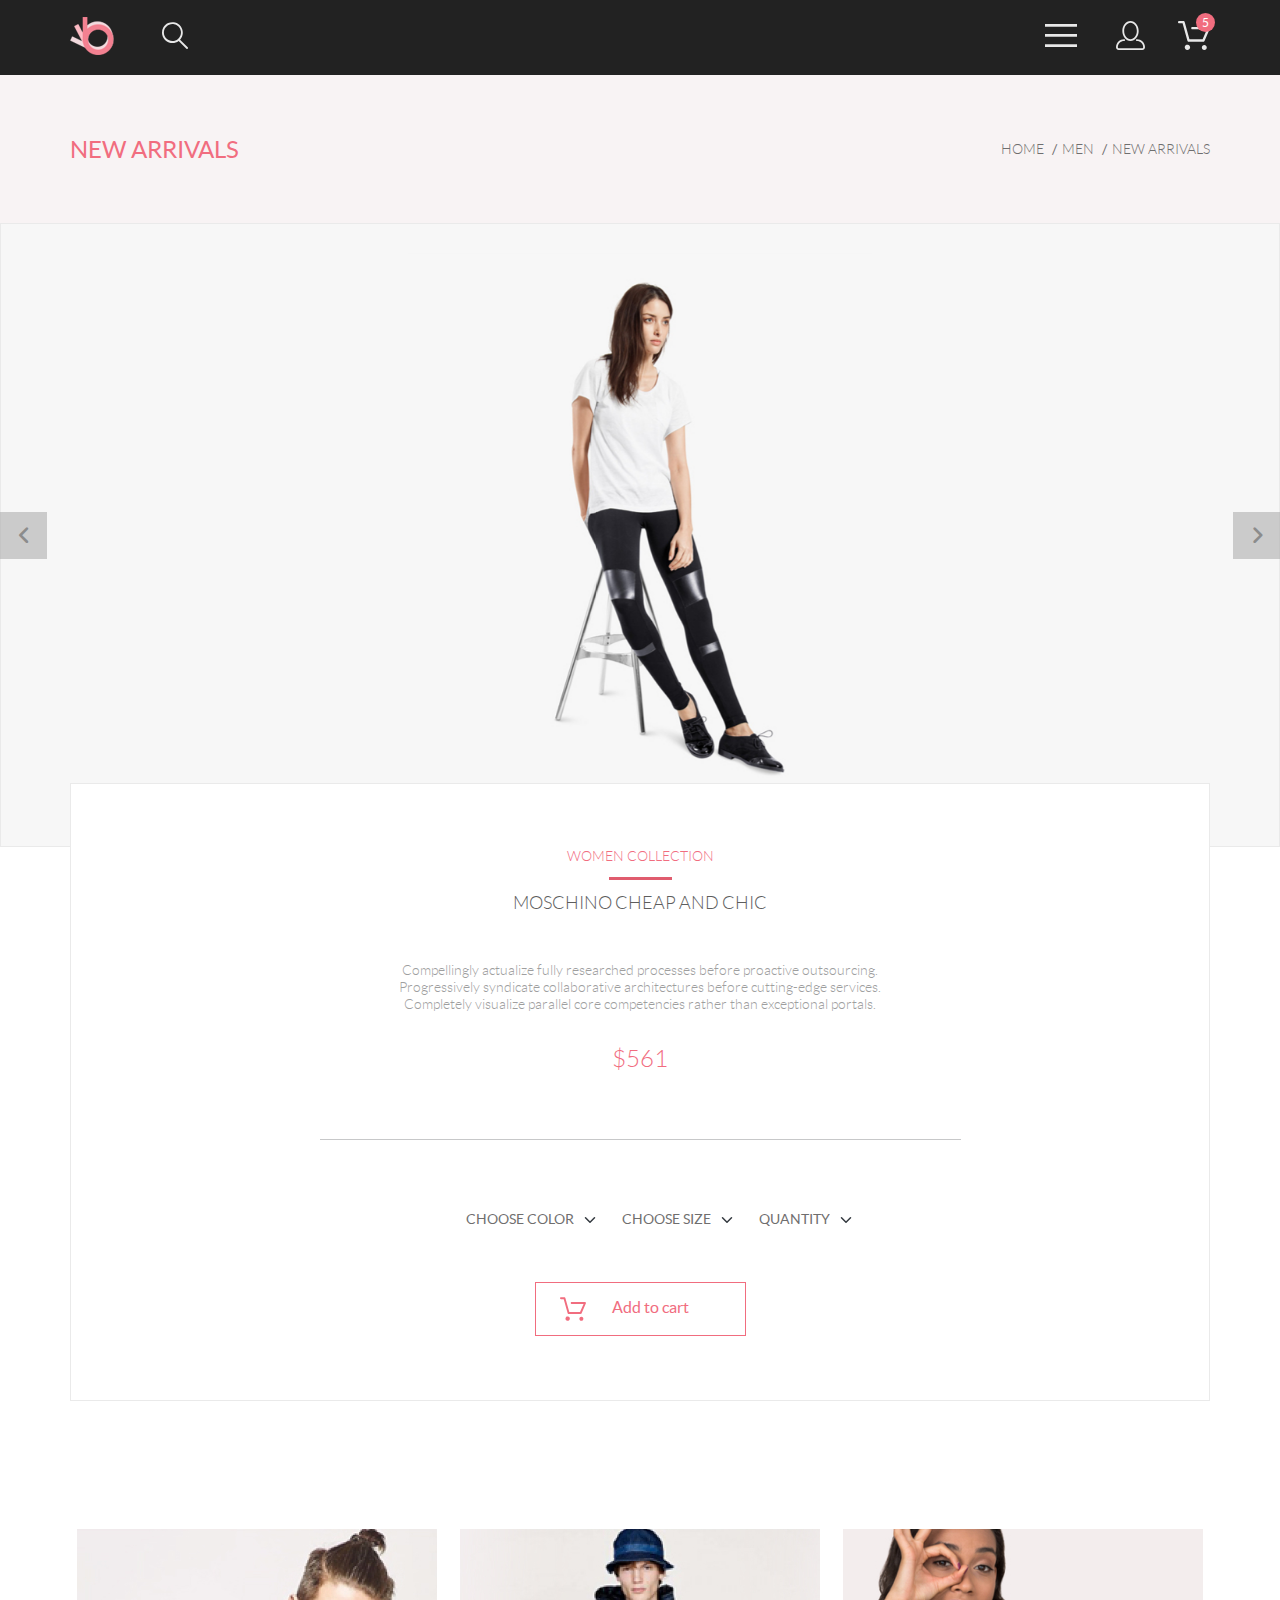
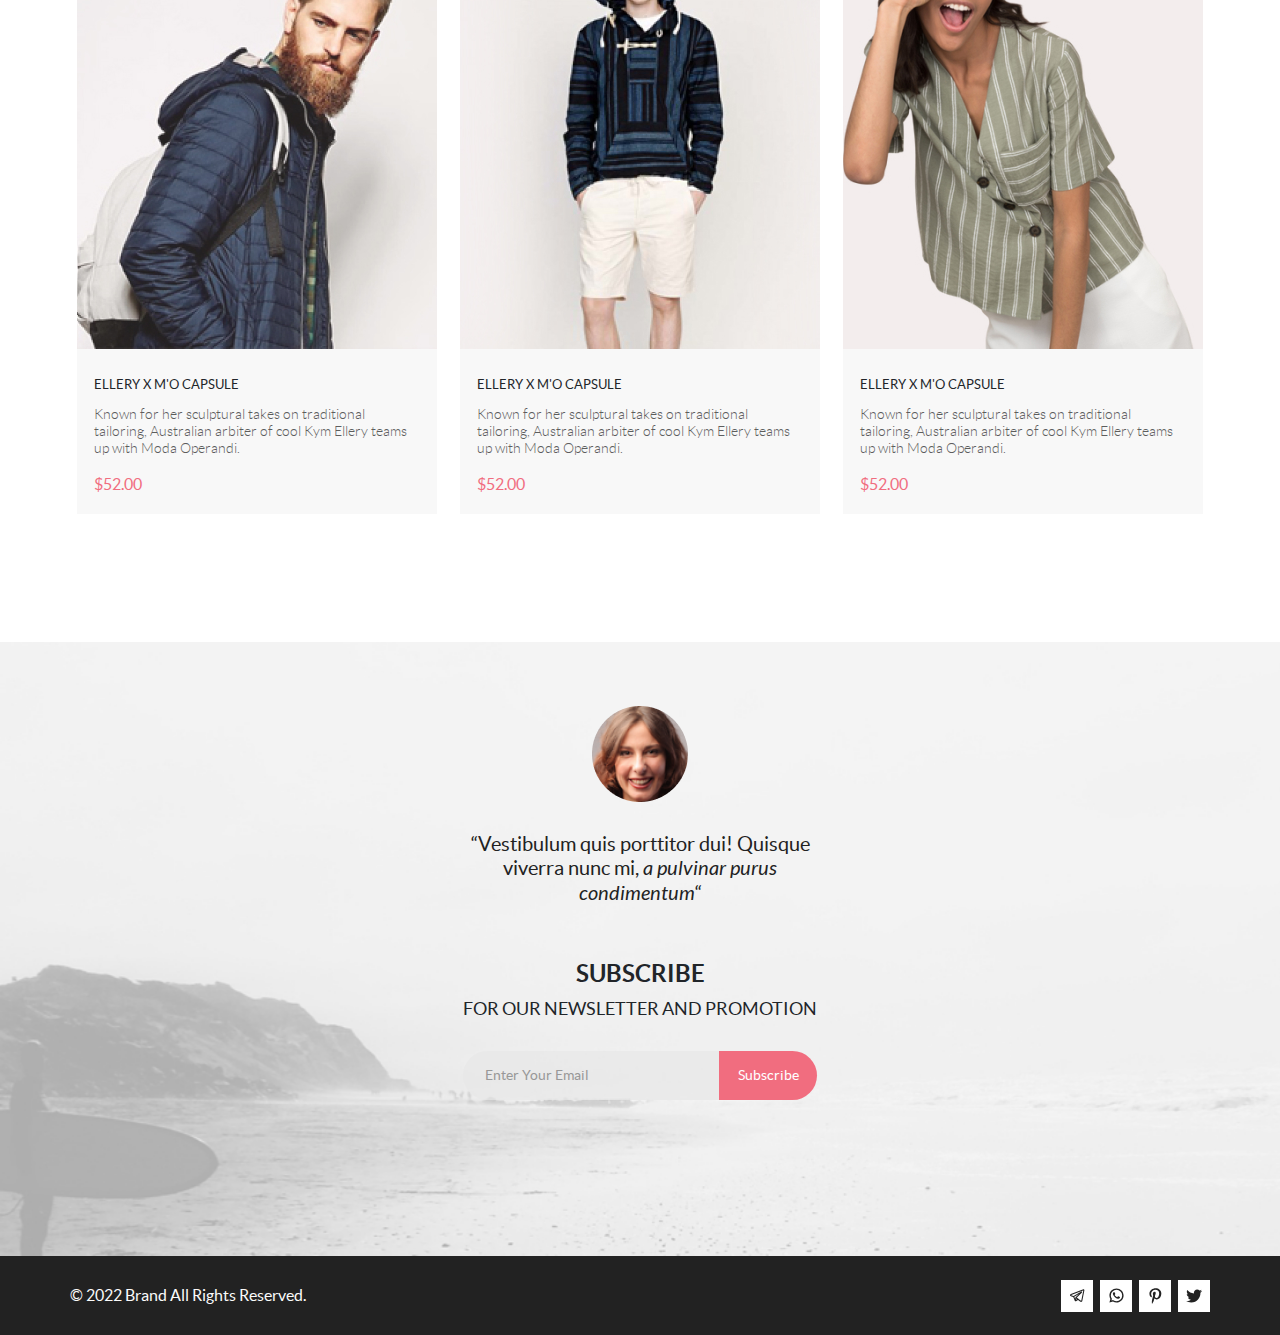
<file: product.html>
<!doctype html>
<html lang="en">
<head>
    <meta charset="UTF-8">
    <meta name="viewport" content="width=device-width, initial-scale=1.0">
    <meta http-equiv="X-UA-Compatible" content="ie=edge">
    <link rel="stylesheet" href="css/bootstrap.css">
    <link rel="stylesheet" href="css/all.css">
    <link rel="stylesheet" href="css/style.css">
    <title>Product</title>
    <link rel="shortcut icon" href="img/logo.png" type="image/png">
</head>
<body>
    <header class="header">
    <div class="container header__wrp">
        <div class="header__container">
            <a href="./index.html">
                <img class="header__logo" src="img/logo.png" alt="logo">
            </a>
            <!--                header search Form-->
            <button class="header__search-btn" id="search-btn" type="button">
                <svg class="header__icon" xmlns="http://www.w3.org/2000/svg" width="27" height="28" viewBox="0 0 27 28">
                    <path d="M19.0596 17.6259C20.6713 15.8658 21.6282 13.6048 21.7698 11.2225C21.9113 8.84018 21.2288 6.48173 19.8369 4.54318C18.445 2.60463 16.4285 1.20404 14.126 0.576619C11.8234 -0.0508009 9.3751 0.13316 7.19217 1.09761C5.00923 2.06205 3.22463 3.74825 2.13804 5.87302C1.05145 7.9978 0.729054 10.4318 1.225 12.7661C1.72094 15.1005 3.00501 17.1932 4.86158 18.6927C6.71814 20.1922 9.03413 21.0072 11.4206 21.0009C13.673 21.004 15.8645 20.27 17.6606 18.9109L25.4086 26.7179C25.4941 26.807 25.5965 26.8781 25.7099 26.927C25.8232 26.9759 25.9452 27.0017 26.0686 27.0029C26.1923 27.0033 26.3148 26.9782 26.4283 26.9292C26.5419 26.8801 26.6441 26.8082 26.7286 26.7179C26.9025 26.537 26.9997 26.2958 26.9997 26.0449C26.9997 25.794 26.9025 25.5528 26.7286 25.3719L19.0596 17.6259ZM2.88662 10.5009C2.89946 8.81563 3.41094 7.17187 4.35659 5.77685C5.30224 4.38183 6.63972 3.29801 8.20044 2.662C9.76115 2.02599 11.4752 1.86627 13.1266 2.20298C14.7779 2.53969 16.2926 3.35775 17.4797 4.55404C18.6668 5.75033 19.4732 7.27129 19.7972 8.92519C20.1212 10.5791 19.9483 12.2919 19.3002 13.8476C18.6522 15.4034 17.5581 16.7325 16.1559 17.6674C14.7536 18.6023 13.1059 19.1011 11.4206 19.1009C9.14916 19.0901 6.97482 18.1784 5.37484 16.566C3.77486 14.9537 2.87998 12.7724 2.88662 10.5009Z"/>
                </svg>
            </button>
            <form class="header__search-form" id="search-form" action="#">
                <label class="visually-hidden" for="search">Поиск</label>
                <input class="header__search-input" type="search" id="search" name="search" placeholder="Search">
            </form>
        </div>
        <ul class="header__menu-list">
            <li>
                <button class="header__burger" id="burger" type="button">
                    <svg class="header__icon" xmlns="http://www.w3.org/2000/svg" width="32" height="23" viewBox="0 0 32 23">
                        <path d="M0 23V20.31H32V23H0ZM0 12.76V10.07H32V12.76H0ZM0 2.69V0H32V2.69H0Z"/>
                    </svg>
                </button>
            </li>
            <li>
                <a href="registration.html" class="header__link">
                    <svg class="header__icon" xmlns="http://www.w3.org/2000/svg" width="29" height="29" viewBox="0 0 29 29">
                        <path d="M14.5 19.937C19 19.937 22.656 15.464 22.656 9.968C22.656 4.472 19 0 14.5 0C13.3631 0.0217413 12.2463 0.303398 11.2351 0.823397C10.2239 1.34339 9.34507 2.08794 8.66602 3C7.12663 4.99573 6.30819 7.45381 6.34399 9.974C6.34399 15.465 10 19.937 14.5 19.937ZM14.5 1.813C18 1.813 20.844 5.472 20.844 9.969C20.844 14.466 17.998 18.125 14.5 18.125C11.002 18.125 8.15603 14.465 8.15503 9.969C8.15403 5.473 11 1.813 14.5 1.813ZM20.844 18.125C20.6036 18.125 20.373 18.2205 20.203 18.3905C20.033 18.5605 19.9375 18.7911 19.9375 19.0315C19.9375 19.2719 20.033 19.5025 20.203 19.6725C20.373 19.8425 20.6036 19.938 20.844 19.938C22.526 19.9399 24.1386 20.6088 25.3279 21.7982C26.5172 22.9875 27.1861 24.6 27.188 26.282C27.1875 26.5221 27.0918 26.7523 26.922 26.9221C26.7522 27.0918 26.5221 27.1875 26.282 27.188H2.71997C2.47985 27.1875 2.24975 27.0918 2.07996 26.9221C1.91016 26.7523 1.81449 26.5221 1.81396 26.282C1.81608 24.6001 2.48517 22.9877 3.67444 21.7985C4.86371 20.6092 6.47608 19.9401 8.15796 19.938C8.39824 19.938 8.62868 19.8425 8.79858 19.6726C8.96849 19.5027 9.06396 19.2723 9.06396 19.032C9.06396 18.7917 8.96849 18.5613 8.79858 18.3914C8.62868 18.2215 8.39824 18.126 8.15796 18.126C5.99541 18.1279 3.92201 18.9875 2.39258 20.5164C0.863144 22.0453 0.00264777 24.1185 0 26.281C0.000794067 27.0019 0.287502 27.693 0.797241 28.2027C1.30698 28.7125 1.99811 28.9992 2.71899 29H26.282C27.0027 28.9989 27.6936 28.7121 28.2031 28.2024C28.7126 27.6927 28.9992 27.0017 29 26.281C28.9974 24.1187 28.1372 22.0457 26.6083 20.5168C25.0793 18.9878 23.0063 18.1276 20.844 18.125Z"/>
                    </svg>
                </a>
            </li>
            <li>
                <a href="card.html" class="header__link header__link--basket">
                    <svg class="header__icon" xmlns="http://www.w3.org/2000/svg" width="32" height="29" viewBox="0 0 32 29">
                        <path d="M26.2009 29C25.5532 28.9738 24.9415 28.6948 24.4972 28.2227C24.0529 27.7506 23.8114 27.1232 23.8245 26.475C23.8376 25.8269 24.1043 25.2097 24.5673 24.7559C25.0303 24.3022 25.6527 24.048 26.301 24.048C26.9493 24.048 27.5717 24.3022 28.0347 24.7559C28.4977 25.2097 28.7644 25.8269 28.7775 26.475C28.7906 27.1232 28.549 27.7506 28.1047 28.2227C27.6604 28.6948 27.0488 28.9738 26.401 29H26.2009ZM6.75293 26.32C6.75293 25.79 6.91011 25.2718 7.20459 24.8311C7.49907 24.3904 7.91764 24.0469 8.40735 23.844C8.89705 23.6412 9.43594 23.5881 9.95581 23.6915C10.4757 23.7949 10.9532 24.0502 11.328 24.425C11.7028 24.7998 11.9581 25.2773 12.0615 25.7972C12.1649 26.317 12.1118 26.8559 11.9089 27.3456C11.7061 27.8353 11.3626 28.2539 10.9219 28.5483C10.4812 28.8428 9.96304 29 9.43298 29C9.08087 29.0003 8.73212 28.9311 8.40674 28.7966C8.08136 28.662 7.78569 28.4646 7.53662 28.2158C7.28755 27.9669 7.09001 27.6713 6.9552 27.3461C6.82039 27.0208 6.75098 26.6721 6.75098 26.32H6.75293ZM10.553 20.686C10.2935 20.6868 10.0409 20.6024 9.83411 20.4457C9.62727 20.2891 9.47758 20.0689 9.40796 19.819L4.57495 2.36401H1.18201C0.868521 2.36401 0.567859 2.23947 0.346191 2.01781C0.124523 1.79614 0 1.49549 0 1.18201C0 0.868519 0.124523 0.567873 0.346191 0.346205C0.567859 0.124537 0.868521 5.81268e-06 1.18201 5.81268e-06H5.46301C5.7225 -0.00080736 5.97504 0.0837201 6.18176 0.240568C6.38848 0.397416 6.53784 0.617884 6.60693 0.868006L11.4399 18.323H24.6179L29.001 8.27501H14.401C14.2428 8.27961 14.0854 8.25242 13.9379 8.19507C13.7904 8.13771 13.6559 8.05134 13.5424 7.94108C13.4288 7.83082 13.3386 7.69891 13.277 7.55315C13.2154 7.40739 13.1836 7.25075 13.1836 7.0925C13.1836 6.93426 13.2154 6.77762 13.277 6.63186C13.3386 6.4861 13.4288 6.35419 13.5424 6.24393C13.6559 6.13367 13.7904 6.0473 13.9379 5.98994C14.0854 5.93259 14.2428 5.90541 14.401 5.91001H30.814C31.0097 5.90996 31.2022 5.95866 31.3744 6.05172C31.5465 6.14478 31.6928 6.27926 31.7999 6.44301C31.9078 6.60729 31.9734 6.79569 31.9908 6.99145C32.0083 7.18721 31.9771 7.38424 31.9 7.565L26.495 19.977C26.4026 20.1876 26.251 20.3668 26.0585 20.4927C25.866 20.6186 25.641 20.6858 25.411 20.686H10.553Z"/>
                    </svg>
                </a>
            </li>
        </ul>
        <nav class="header__nav" id="menu">
            <button class="header__nav-close" id="close" type="button">
                <svg class="header__nav-icon" width="13" height="13" viewBox="0 0 13 13" xmlns="http://www.w3.org/2000/svg">
                    <path d="M7.4158 6.00409L11.7158 1.71409C11.9041 1.52579 12.0099 1.27039 12.0099 1.00409C12.0099 0.73779 11.9041 0.482395 11.7158 0.294092C11.5275 0.105788 11.2721 0 11.0058 0C10.7395 0 10.4841 0.105788 10.2958 0.294092L6.0058 4.59409L1.7158 0.294092C1.52749 0.105788 1.2721 -1.9841e-09 1.0058 0C0.739497 1.9841e-09 0.484102 0.105788 0.295798 0.294092C0.107495 0.482395 0.0017066 0.73779 0.0017066 1.00409C0.0017066 1.27039 0.107495 1.52579 0.295798 1.71409L4.5958 6.00409L0.295798 10.2941C0.20207 10.3871 0.127676 10.4977 0.0769072 10.6195C0.0261385 10.7414 0 10.8721 0 11.0041C0 11.1361 0.0261385 11.2668 0.0769072 11.3887C0.127676 11.5105 0.20207 11.6211 0.295798 11.7141C0.388761 11.8078 0.499362 11.8822 0.621222 11.933C0.743081 11.9838 0.873786 12.0099 1.0058 12.0099C1.13781 12.0099 1.26852 11.9838 1.39038 11.933C1.51223 11.8822 1.62284 11.8078 1.7158 11.7141L6.0058 7.41409L10.2958 11.7141C10.3888 11.8078 10.4994 11.8822 10.6212 11.933C10.7431 11.9838 10.8738 12.0099 11.0058 12.0099C11.1378 12.0099 11.2685 11.9838 11.3904 11.933C11.5122 11.8822 11.6228 11.8078 11.7158 11.7141C11.8095 11.6211 11.8839 11.5105 11.9347 11.3887C11.9855 11.2668 12.0116 11.1361 12.0116 11.0041C12.0116 10.8721 11.9855 10.7414 11.9347 10.6195C11.8839 10.4977 11.8095 10.3871 11.7158 10.2941L7.4158 6.00409Z"/>
                </svg>
            </button>
            <h2 class="header__nav-title">menu</h2>
            <ul class="header__nav-list">
                <li class="header__nav-item nav-item"> <!--микс-->
                    <h3 class="nav-item__title">man</h3>
                    <ul class="nav-item__list">
                        <li class="nav-item__item">
                            <a class="nav-item__link" href="#">Accessories</a>
                        </li>
                        <li class="nav-item__item">
                            <a class="nav-item__link" href="#">Bags</a>
                        </li>
                        <li class="nav-item__item">
                            <a class="nav-item__link" href="#">Denim</a>
                        </li>
                        <li class="nav-item__item">
                            <a class="nav-item__link" href="#">T-Shirts</a>
                        </li>
                    </ul>
                </li>
                <li class="header__nav-item nav-item">
                    <h3 class="nav-item__title">woman</h3>
                    <ul class="nav-item__list">
                        <li class="nav-item__item">
                            <a class="nav-item__link" href="#">Accessories</a>
                        </li>
                        <li class="nav-item__item">
                            <a class="nav-item__link" href="#">Jackets &amp; Coats</a>
                        </li>
                        <li class="nav-item__item">
                            <a class="nav-item__link" href="#">Polo's</a>
                        </li>
                        <li class="nav-item__item">
                            <a class="nav-item__link" href="#">T-Shirts</a>
                        </li>
                        <li class="nav-item__item">
                            <a class="nav-item__link" href="#">Shirts</a>
                        </li>
                    </ul>
                </li>
                <li class="header__nav-item nav-item">
                    <h3 class="nav-item__title">kids</h3>
                    <ul class="nav-item__list">
                        <li class="nav-item__item">
                            <a class="nav-item__link" href="#">Accessories</a>
                        </li>
                        <li class="nav-item__item">
                            <a class="nav-item__link" href="#">Jackets &amp; Coats</a>
                        </li>
                        <li class="nav-item__item">
                            <a class="nav-item__link" href="#">Polo's</a>
                        </li>
                        <li class="nav-item__item">
                            <a class="nav-item__link" href="#">T-Shirts</a>
                        </li>
                        <li class="nav-item__item">
                            <a class="nav-item__link" href="#">Shirts</a>
                        </li>
                        <li class="nav-item__item">
                            <a class="nav-item__link" href="#">Bags</a>
                        </li>
                    </ul>
                </li>
            </ul>
        </nav>
    </div>
</header>
    <main>
        <section class="headline">
            <div class="container headline__wrp">
                <h1 class="headline__title">new arrivals</h1>
                <ul class="headline__list">
                    <li class="headline__item">
                        <a class="headline__link" href="index.html">home</a>
                    </li>
                    <li class="headline__item">
                        <a class="headline__link" href="#">men</a>
                    </li>
                    <li class="headline__item">
                        <a class="headline__link" href="product.html">new arrivals</a>
                    </li>
                </ul>
            </div>
        </section>
        <section class="bootstrap-carousel">
            <h2 class="visually-hidden">Slide with product</h2>
            <div id="carouselExampleControls" class="carousel carousel-dark slide   mt-n1 " data-bs-ride="carousel">
                <div class="carousel-inner">
                    <div class="carousel-item active">
                        <img src="img/slider.jpg" class="d-block mx-auto bootstrap-carousel__img" alt="product">
                    </div>
                    <div class="carousel-item">
                        <img src="img/slider.jpg" class="d-block mx-auto bootstrap-carousel__img" alt="product">
                    </div>
                    <div class="carousel-item">
                        <img src="img/slider.jpg" class="d-block mx-auto bootstrap-carousel__img" alt="product">
                    </div>
                </div>
                <button class="carousel-control-prev" type="button" data-bs-target="#carouselExampleControls" data-bs-slide="prev">
<!--                    <span class="carousel-control-prev-icon" aria-hidden="true"></span>-->
                    <i class="fa-solid fa-angle-left bootstrap-carousel__arrow"></i>
                    <span class="visually-hidden">Previous</span>
                </button>
                <button class="carousel-control-next" type="button" data-bs-target="#carouselExampleControls" data-bs-slide="next">
<!--                    <span class="carousel-control-next-icon" aria-hidden="true"></span>-->
                    <i class="fa-solid fa-angle-right bootstrap-carousel__arrow"></i>
                    <span class="visually-hidden">Next</span>
                </button>
            </div>
        </section>
        <section class="bootstrap-describe bootstrap-describe--margin">
            <h2 class="bootstrap-describe__title">women collection</h2>
            <hr class="bootstrap-describe__title-hr">
            <h3 class="bootstrap-describe__sub-title">moschino cheap and chic</h3>
            <p class="bootstrap-describe__text">Compellingly actualize fully researched processes before proactive outsourcing. Progressively syndicate
                collaborative architectures before cutting-edge services. Completely visualize parallel core competencies
                rather than exceptional portals. </p>
            <p  class="bootstrap-describe__price">$561</p>
            <hr class="bootstrap-describe__hr">
            <div class="bootstrap-describe__select">
                <select class="form-select" aria-label="Default select example">
                    <option selected>choose color</option>
                    <option value="1">white</option>
                    <option value="2">black</option>
                    <option value="3">red</option>
                </select>
                <select class="form-select" aria-label="Default select example">
                    <option selected>choose size</option>
                    <option value="1">s</option>
                    <option value="2">m</option>
                    <option value="3">l</option>
                </select>
                <select class="form-select" aria-label="Default select example">
                    <option selected>quantity</option>
                    <option value="1">1</option>
                    <option value="2">2</option>
                    <option value="3">3</option>
                </select>
            </div>
            <button class="bootstrap-describe__btn" type="button">
                <svg class="bootstrap-describe__btn-basket" width="32" height="29" viewBox="0 0 32 29" xmlns="http://www.w3.org/2000/svg">
                    <path d="M26.2009 29C25.5532 28.9738 24.9415 28.6948 24.4972 28.2227C24.0529 27.7506 23.8114 27.1232 23.8245 26.475C23.8376 25.8269 24.1043 25.2097 24.5673 24.7559C25.0303 24.3022 25.6527 24.048 26.301 24.048C26.9493 24.048 27.5717 24.3022 28.0347 24.7559C28.4977 25.2097 28.7644 25.8269 28.7775 26.475C28.7906 27.1232 28.549 27.7506 28.1047 28.2227C27.6604 28.6948 27.0488 28.9738 26.401 29H26.2009ZM6.75293 26.32C6.75293 25.79 6.91011 25.2718 7.20459 24.8311C7.49907 24.3904 7.91764 24.0469 8.40735 23.844C8.89705 23.6412 9.43594 23.5881 9.95581 23.6915C10.4757 23.7949 10.9532 24.0502 11.328 24.425C11.7028 24.7998 11.9581 25.2773 12.0615 25.7972C12.1649 26.317 12.1118 26.8559 11.9089 27.3456C11.7061 27.8353 11.3626 28.2539 10.9219 28.5483C10.4812 28.8428 9.96304 29 9.43298 29C9.08087 29.0003 8.73212 28.9311 8.40674 28.7966C8.08136 28.662 7.78569 28.4646 7.53662 28.2158C7.28755 27.9669 7.09001 27.6713 6.9552 27.3461C6.82039 27.0208 6.75098 26.6721 6.75098 26.32H6.75293ZM10.553 20.686C10.2935 20.6868 10.0409 20.6024 9.83411 20.4457C9.62727 20.2891 9.47758 20.0689 9.40796 19.819L4.57495 2.36401H1.18201C0.868521 2.36401 0.567859 2.23947 0.346191 2.01781C0.124523 1.79614 0 1.49549 0 1.18201C0 0.868519 0.124523 0.567873 0.346191 0.346205C0.567859 0.124537 0.868521 5.81268e-06 1.18201 5.81268e-06H5.46301C5.7225 -0.00080736 5.97504 0.0837201 6.18176 0.240568C6.38848 0.397416 6.53784 0.617884 6.60693 0.868006L11.4399 18.323H24.6179L29.001 8.27501H14.401C14.2428 8.27961 14.0854 8.25242 13.9379 8.19507C13.7904 8.13771 13.6559 8.05134 13.5424 7.94108C13.4288 7.83082 13.3386 7.69891 13.277 7.55315C13.2154 7.40739 13.1836 7.25075 13.1836 7.0925C13.1836 6.93426 13.2154 6.77762 13.277 6.63186C13.3386 6.4861 13.4288 6.35419 13.5424 6.24393C13.6559 6.13367 13.7904 6.0473 13.9379 5.98994C14.0854 5.93259 14.2428 5.90541 14.401 5.91001H30.814C31.0097 5.90996 31.2022 5.95866 31.3744 6.05172C31.5465 6.14478 31.6928 6.27926 31.7999 6.44301C31.9078 6.60729 31.9734 6.79569 31.9908 6.99145C32.0083 7.18721 31.9771 7.38424 31.9 7.565L26.495 19.977C26.4026 20.1876 26.251 20.3668 26.0585 20.4927C25.866 20.6186 25.641 20.6858 25.411 20.686H10.553Z"/>
                </svg>
                Add to cart
            </button>
        </section>
        <section class="products">
            <div class="container">
                <h2 class="visually-hidden">Products</h2>
                <ul class="products__list products__list-margin">
                    <li class="products__item">
                        <div class="products__item-overlay">
                            <img class="products__item-img" src="./img/man-products.jpg" alt="products">
                            <button class="products__item-btn" type="button">
                                <img class="products__item-basket" src="./img/basket.svg" alt="basket">
                                Add to cart
                            </button>
                        </div>
                        <h3 class="products__item-title">ellery x m'o capsule</h3>
                        <p class="products__item-text">Known for her sculptural takes on traditional tailoring,
                            Australian arbiter of cool Kym Ellery teams up with
                            Moda Operandi.</p>
                        <p class="products__item-price">$52.00</p>
                    </li>
                    <li class="products__item">
                        <div class="products__item-overlay">
                            <img class="products__item-img" src="./img/shorts-product.jpg" alt="products">
                            <button class="products__item-btn" type="button">
                                <img class="products__item-basket" src="./img/basket.svg" alt="basket">
                                Add to cart
                            </button>
                        </div>
                        <h3 class="products__item-title">ellery x m'o capsule</h3>
                        <p class="products__item-text">Known for her sculptural takes on traditional tailoring,
                            Australian arbiter of cool Kym Ellery teams up with
                            Moda Operandi.</p>
                        <p class="products__item-price">$52.00</p>
                    </li>
                    <li class="products__item products__item-display-none">
                        <div class="products__item-overlay">
                            <img class="products__item-img" src="./img/shirt-products.jpg" alt="products">
                            <button class="products__item-btn" type="button">
                                <img class="products__item-basket" src="./img/basket.svg" alt="basket">
                                Add to cart
                            </button>
                        </div>
                        <h3 class="products__item-title">ellery x m'o capsule</h3>
                        <p class="products__item-text">Known for her sculptural takes on traditional tailoring,
                            Australian arbiter of cool Kym Ellery teams up with
                            Moda Operandi.</p>
                        <p class="products__item-price">$52.00</p>
                    </li>
                </ul>
            </div>
        </section>
    </main>
    <footer>
        <section class="subscribe">
            <div class="container subscribe__wrp">
                <h2 class="visually-hidden">Subscribe</h2>
                <div class="subscribe__quote">
                    <img class="subscribe__quote-icon" src="./img/person-footer.png" alt="woman">
                    <blockquote class="subscribe__quote-text">“Vestibulum quis porttitor dui! Quisque viverra nunc mi,
                        <span class="subscribe__quote-ital">a pulvinar purus condimentum</span>“</blockquote>
                </div>
                <div class="subscribe__form">
                    <h2 class="subscribe__form-title"><span class="subscribe__form-title-lower">subscribe</span> for our newsletter and promotion</h2>
                    <form class="subscribe__form-join" id="subscribe-form" action="#">
                        <label for="email" class="visually-hidden"></label>
                        <input class="subscribe__form-input" type="email" id="email" name="email" placeholder="Enter Your Email" required>
                        <button type="submit" class="subscribe__form-btn">Subscribe</button>
                    </form>
                </div>
            </div>
        </section>
        <section class="footer">
            <div class="container footer__wrp">
                <h2 class="visually-hidden">Footer</h2>
                <p class="footer__text">© 2022  Brand  All Rights Reserved.</p>
                <ul class="footer__list">
                    <li>
                        <a href="#" class="footer__link">
                            <svg class="footer__icon" width="17" height="17" >
                                <use xlink:href="img/sprite.svg#telegram"></use>
                            </svg>
                        </a>
                    </li>
                    <li>
                        <a href="#" class="footer__link">
                            <svg class="footer__icon" width="17" height="17" >
                                <use xlink:href="img/sprite.svg#whatsapp"></use>
                            </svg>
                        </a>
                    </li>
                    <li>
                        <a href="#" class="footer__link">
                            <svg class="footer__icon" width="13" height="16" >
                                <use xlink:href="img/sprite.svg#pinterest"></use>
                            </svg>
                        </a>
                    </li>
                    <li>
                        <a href="#" class="footer__link">
                            <svg class="footer__icon" width="17" height="14" >
                                <use xlink:href="img/sprite.svg#twitter"></use>
                            </svg>
                        </a>
                    </li>
                </ul>
            </div>
        </section>
    </footer>
    <script src="js/bootstrap.bundle.js"></script>
<!--    <script src="https://kit.fontawesome.com/15632edeec.js" crossorigin="anonymous"></script>-->
    <script src="js/script.js"></script>
</body>
</html>
</file>
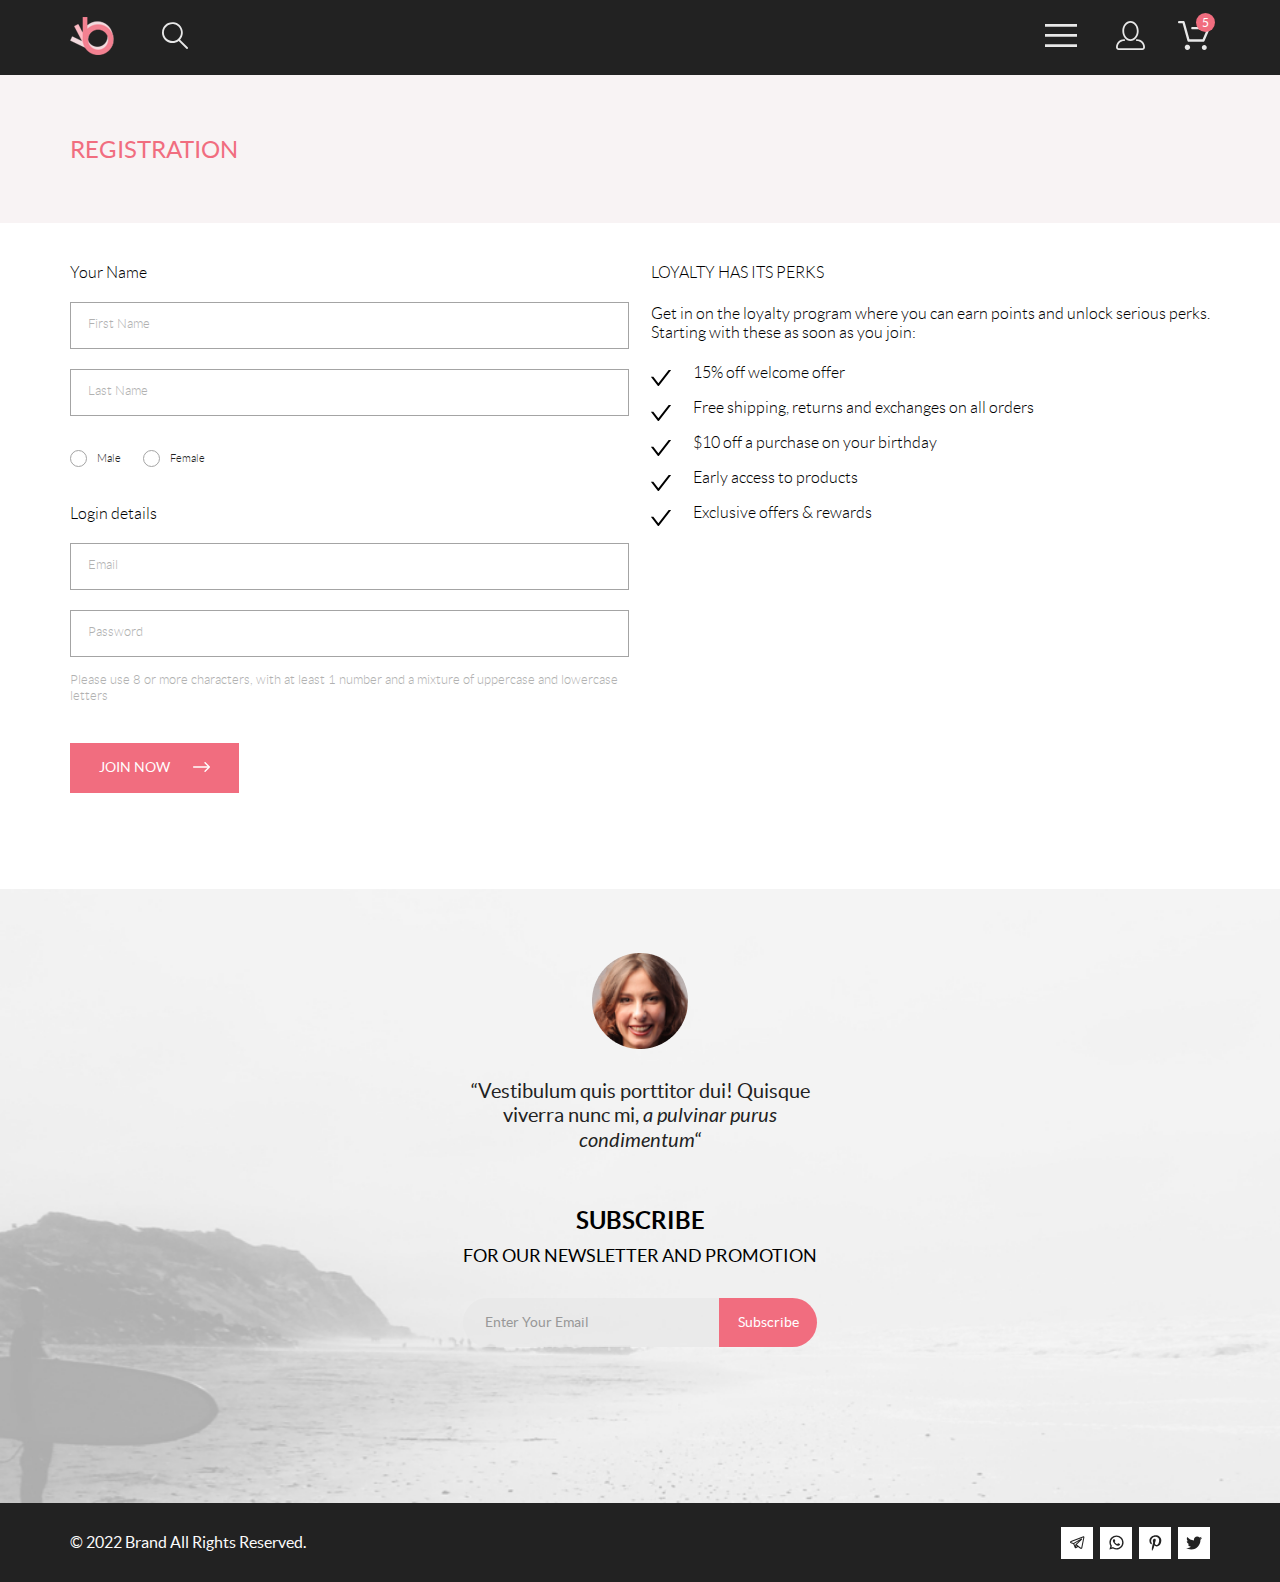
<file: registration.html>
<!doctype html>
<html lang="en">
<head>
    <meta charset="UTF-8">
    <meta name="viewport" content="width=device-width, initial-scale=1.0">
    <meta http-equiv="X-UA-Compatible" content="ie=edge">
    <link rel="stylesheet" href="css/all.css">
    <link rel="stylesheet" href="css/style.css">
    <title>Registration</title>
    <link rel="shortcut icon" href="img/logo.png" type="image/png">
</head>
<body>
    <header class="header">
        <div class="container header__wrp">
            <div class="header__container">
                <a href="index.html">
                    <img class="header__logo" src="img/logo.png" alt="logo">
                </a>
                <!--                header search Form-->
                <button class="header__search-btn" id="search-btn" type="button">
                    <svg class="header__icon" xmlns="http://www.w3.org/2000/svg" width="27" height="28" viewBox="0 0 27 28">
                        <path d="M19.0596 17.6259C20.6713 15.8658 21.6282 13.6048 21.7698 11.2225C21.9113 8.84018 21.2288 6.48173 19.8369 4.54318C18.445 2.60463 16.4285 1.20404 14.126 0.576619C11.8234 -0.0508009 9.3751 0.13316 7.19217 1.09761C5.00923 2.06205 3.22463 3.74825 2.13804 5.87302C1.05145 7.9978 0.729054 10.4318 1.225 12.7661C1.72094 15.1005 3.00501 17.1932 4.86158 18.6927C6.71814 20.1922 9.03413 21.0072 11.4206 21.0009C13.673 21.004 15.8645 20.27 17.6606 18.9109L25.4086 26.7179C25.4941 26.807 25.5965 26.8781 25.7099 26.927C25.8232 26.9759 25.9452 27.0017 26.0686 27.0029C26.1923 27.0033 26.3148 26.9782 26.4283 26.9292C26.5419 26.8801 26.6441 26.8082 26.7286 26.7179C26.9025 26.537 26.9997 26.2958 26.9997 26.0449C26.9997 25.794 26.9025 25.5528 26.7286 25.3719L19.0596 17.6259ZM2.88662 10.5009C2.89946 8.81563 3.41094 7.17187 4.35659 5.77685C5.30224 4.38183 6.63972 3.29801 8.20044 2.662C9.76115 2.02599 11.4752 1.86627 13.1266 2.20298C14.7779 2.53969 16.2926 3.35775 17.4797 4.55404C18.6668 5.75033 19.4732 7.27129 19.7972 8.92519C20.1212 10.5791 19.9483 12.2919 19.3002 13.8476C18.6522 15.4034 17.5581 16.7325 16.1559 17.6674C14.7536 18.6023 13.1059 19.1011 11.4206 19.1009C9.14916 19.0901 6.97482 18.1784 5.37484 16.566C3.77486 14.9537 2.87998 12.7724 2.88662 10.5009Z"/>
                    </svg>
                </button>
                <form class="header__search-form" id="search-form" action="#">
                    <label class="visually-hidden" for="search">Поиск</label>
                    <input class="header__search-input" type="search" id="search" name="search" placeholder="Search">
                </form>
            </div>
            <ul class="header__menu-list">
                <li>
                    <button class="header__burger" id="burger" type="button">
                        <svg class="header__icon" xmlns="http://www.w3.org/2000/svg" width="32" height="23" viewBox="0 0 32 23">
                            <path d="M0 23V20.31H32V23H0ZM0 12.76V10.07H32V12.76H0ZM0 2.69V0H32V2.69H0Z"/>
                        </svg>
                    </button>
                </li>
                <li>
                    <a href="./registration.html" class="header__link">
                        <svg class="header__icon" xmlns="http://www.w3.org/2000/svg" width="29" height="29" viewBox="0 0 29 29">
                            <path d="M14.5 19.937C19 19.937 22.656 15.464 22.656 9.968C22.656 4.472 19 0 14.5 0C13.3631 0.0217413 12.2463 0.303398 11.2351 0.823397C10.2239 1.34339 9.34507 2.08794 8.66602 3C7.12663 4.99573 6.30819 7.45381 6.34399 9.974C6.34399 15.465 10 19.937 14.5 19.937ZM14.5 1.813C18 1.813 20.844 5.472 20.844 9.969C20.844 14.466 17.998 18.125 14.5 18.125C11.002 18.125 8.15603 14.465 8.15503 9.969C8.15403 5.473 11 1.813 14.5 1.813ZM20.844 18.125C20.6036 18.125 20.373 18.2205 20.203 18.3905C20.033 18.5605 19.9375 18.7911 19.9375 19.0315C19.9375 19.2719 20.033 19.5025 20.203 19.6725C20.373 19.8425 20.6036 19.938 20.844 19.938C22.526 19.9399 24.1386 20.6088 25.3279 21.7982C26.5172 22.9875 27.1861 24.6 27.188 26.282C27.1875 26.5221 27.0918 26.7523 26.922 26.9221C26.7522 27.0918 26.5221 27.1875 26.282 27.188H2.71997C2.47985 27.1875 2.24975 27.0918 2.07996 26.9221C1.91016 26.7523 1.81449 26.5221 1.81396 26.282C1.81608 24.6001 2.48517 22.9877 3.67444 21.7985C4.86371 20.6092 6.47608 19.9401 8.15796 19.938C8.39824 19.938 8.62868 19.8425 8.79858 19.6726C8.96849 19.5027 9.06396 19.2723 9.06396 19.032C9.06396 18.7917 8.96849 18.5613 8.79858 18.3914C8.62868 18.2215 8.39824 18.126 8.15796 18.126C5.99541 18.1279 3.92201 18.9875 2.39258 20.5164C0.863144 22.0453 0.00264777 24.1185 0 26.281C0.000794067 27.0019 0.287502 27.693 0.797241 28.2027C1.30698 28.7125 1.99811 28.9992 2.71899 29H26.282C27.0027 28.9989 27.6936 28.7121 28.2031 28.2024C28.7126 27.6927 28.9992 27.0017 29 26.281C28.9974 24.1187 28.1372 22.0457 26.6083 20.5168C25.0793 18.9878 23.0063 18.1276 20.844 18.125Z"/>
                        </svg>
                    </a>
                </li>
                <li>
                    <a href="card.html" class="header__link header__link--basket">
                        <svg class="header__icon" xmlns="http://www.w3.org/2000/svg" width="32" height="29" viewBox="0 0 32 29">
                            <path d="M26.2009 29C25.5532 28.9738 24.9415 28.6948 24.4972 28.2227C24.0529 27.7506 23.8114 27.1232 23.8245 26.475C23.8376 25.8269 24.1043 25.2097 24.5673 24.7559C25.0303 24.3022 25.6527 24.048 26.301 24.048C26.9493 24.048 27.5717 24.3022 28.0347 24.7559C28.4977 25.2097 28.7644 25.8269 28.7775 26.475C28.7906 27.1232 28.549 27.7506 28.1047 28.2227C27.6604 28.6948 27.0488 28.9738 26.401 29H26.2009ZM6.75293 26.32C6.75293 25.79 6.91011 25.2718 7.20459 24.8311C7.49907 24.3904 7.91764 24.0469 8.40735 23.844C8.89705 23.6412 9.43594 23.5881 9.95581 23.6915C10.4757 23.7949 10.9532 24.0502 11.328 24.425C11.7028 24.7998 11.9581 25.2773 12.0615 25.7972C12.1649 26.317 12.1118 26.8559 11.9089 27.3456C11.7061 27.8353 11.3626 28.2539 10.9219 28.5483C10.4812 28.8428 9.96304 29 9.43298 29C9.08087 29.0003 8.73212 28.9311 8.40674 28.7966C8.08136 28.662 7.78569 28.4646 7.53662 28.2158C7.28755 27.9669 7.09001 27.6713 6.9552 27.3461C6.82039 27.0208 6.75098 26.6721 6.75098 26.32H6.75293ZM10.553 20.686C10.2935 20.6868 10.0409 20.6024 9.83411 20.4457C9.62727 20.2891 9.47758 20.0689 9.40796 19.819L4.57495 2.36401H1.18201C0.868521 2.36401 0.567859 2.23947 0.346191 2.01781C0.124523 1.79614 0 1.49549 0 1.18201C0 0.868519 0.124523 0.567873 0.346191 0.346205C0.567859 0.124537 0.868521 5.81268e-06 1.18201 5.81268e-06H5.46301C5.7225 -0.00080736 5.97504 0.0837201 6.18176 0.240568C6.38848 0.397416 6.53784 0.617884 6.60693 0.868006L11.4399 18.323H24.6179L29.001 8.27501H14.401C14.2428 8.27961 14.0854 8.25242 13.9379 8.19507C13.7904 8.13771 13.6559 8.05134 13.5424 7.94108C13.4288 7.83082 13.3386 7.69891 13.277 7.55315C13.2154 7.40739 13.1836 7.25075 13.1836 7.0925C13.1836 6.93426 13.2154 6.77762 13.277 6.63186C13.3386 6.4861 13.4288 6.35419 13.5424 6.24393C13.6559 6.13367 13.7904 6.0473 13.9379 5.98994C14.0854 5.93259 14.2428 5.90541 14.401 5.91001H30.814C31.0097 5.90996 31.2022 5.95866 31.3744 6.05172C31.5465 6.14478 31.6928 6.27926 31.7999 6.44301C31.9078 6.60729 31.9734 6.79569 31.9908 6.99145C32.0083 7.18721 31.9771 7.38424 31.9 7.565L26.495 19.977C26.4026 20.1876 26.251 20.3668 26.0585 20.4927C25.866 20.6186 25.641 20.6858 25.411 20.686H10.553Z"/>
                        </svg>
                    </a>
                </li>
            </ul>
            <nav class="header__nav" id="menu">
                <button class="header__nav-close" id="close" type="button">
                    <svg class="header__nav-icon" width="13" height="13" viewBox="0 0 13 13" xmlns="http://www.w3.org/2000/svg">
                        <path d="M7.4158 6.00409L11.7158 1.71409C11.9041 1.52579 12.0099 1.27039 12.0099 1.00409C12.0099 0.73779 11.9041 0.482395 11.7158 0.294092C11.5275 0.105788 11.2721 0 11.0058 0C10.7395 0 10.4841 0.105788 10.2958 0.294092L6.0058 4.59409L1.7158 0.294092C1.52749 0.105788 1.2721 -1.9841e-09 1.0058 0C0.739497 1.9841e-09 0.484102 0.105788 0.295798 0.294092C0.107495 0.482395 0.0017066 0.73779 0.0017066 1.00409C0.0017066 1.27039 0.107495 1.52579 0.295798 1.71409L4.5958 6.00409L0.295798 10.2941C0.20207 10.3871 0.127676 10.4977 0.0769072 10.6195C0.0261385 10.7414 0 10.8721 0 11.0041C0 11.1361 0.0261385 11.2668 0.0769072 11.3887C0.127676 11.5105 0.20207 11.6211 0.295798 11.7141C0.388761 11.8078 0.499362 11.8822 0.621222 11.933C0.743081 11.9838 0.873786 12.0099 1.0058 12.0099C1.13781 12.0099 1.26852 11.9838 1.39038 11.933C1.51223 11.8822 1.62284 11.8078 1.7158 11.7141L6.0058 7.41409L10.2958 11.7141C10.3888 11.8078 10.4994 11.8822 10.6212 11.933C10.7431 11.9838 10.8738 12.0099 11.0058 12.0099C11.1378 12.0099 11.2685 11.9838 11.3904 11.933C11.5122 11.8822 11.6228 11.8078 11.7158 11.7141C11.8095 11.6211 11.8839 11.5105 11.9347 11.3887C11.9855 11.2668 12.0116 11.1361 12.0116 11.0041C12.0116 10.8721 11.9855 10.7414 11.9347 10.6195C11.8839 10.4977 11.8095 10.3871 11.7158 10.2941L7.4158 6.00409Z"/>
                    </svg>
                </button>
                <h2 class="header__nav-title">menu</h2>
                <ul class="header__nav-list">
                    <li class="header__nav-item nav-item"> <!--микс-->
                        <h3 class="nav-item__title">man</h3>
                        <ul class="nav-item__list">
                            <li class="nav-item__item">
                                <a class="nav-item__link" href="#">Accessories</a>
                            </li>
                            <li class="nav-item__item">
                                <a class="nav-item__link" href="#">Bags</a>
                            </li>
                            <li class="nav-item__item">
                                <a class="nav-item__link" href="#">Denim</a>
                            </li>
                            <li class="nav-item__item">
                                <a class="nav-item__link" href="#">T-Shirts</a>
                            </li>
                        </ul>
                    </li>
                    <li class="header__nav-item nav-item">
                        <h3 class="nav-item__title">woman</h3>
                        <ul class="nav-item__list">
                            <li class="nav-item__item">
                                <a class="nav-item__link" href="#">Accessories</a>
                            </li>
                            <li class="nav-item__item">
                                <a class="nav-item__link" href="#">Jackets &amp; Coats</a>
                            </li>
                            <li class="nav-item__item">
                                <a class="nav-item__link" href="#">Polo's</a>
                            </li>
                            <li class="nav-item__item">
                                <a class="nav-item__link" href="#">T-Shirts</a>
                            </li>
                            <li class="nav-item__item">
                                <a class="nav-item__link" href="#">Shirts</a>
                            </li>
                        </ul>
                    </li>
                    <li class="header__nav-item nav-item">
                        <h3 class="nav-item__title">kids</h3>
                        <ul class="nav-item__list">
                            <li class="nav-item__item">
                                <a class="nav-item__link" href="#">Accessories</a>
                            </li>
                            <li class="nav-item__item">
                                <a class="nav-item__link" href="#">Jackets &amp; Coats</a>
                            </li>
                            <li class="nav-item__item">
                                <a class="nav-item__link" href="#">Polo's</a>
                            </li>
                            <li class="nav-item__item">
                                <a class="nav-item__link" href="#">T-Shirts</a>
                            </li>
                            <li class="nav-item__item">
                                <a class="nav-item__link" href="#">Shirts</a>
                            </li>
                            <li class="nav-item__item">
                                <a class="nav-item__link" href="#">Bags</a>
                            </li>
                        </ul>
                    </li>
                </ul>
            </nav>
        </div>
    </header>
    <main>
        <section class="headline">
            <div class="container headline__wrp">
                <h1 class="headline__title">registration</h1>
            </div>
        </section>
        <section class="registration">
            <div class="container">
                <div class="registration__wrp">
                    <form class="registration__form" id="registration-form" action="#">
                        <h2 class="visually-hidden">Registration form</h2>
                        <fieldset class="registration__login">
                            <legend class="registration__login-title">Your Name</legend>
                            <label class="visually-hidden" for="name">First Name</label>
                            <input class="registration__login-input"  type="text" id="name" name="name" placeholder="First Name" required>
                            <label class="visually-hidden" for="last_name">Last Name</label>
                            <input class="registration__login-input" type="text" id="last_name" name="last_name" placeholder="Last Name" required>
                            <div class="registration__login-radio">
                                <input class="registration__login-check" type="radio" id="male" name="male" value="male">
                                <label class="registration__login-male" for="male">Male</label>
                                <input class="registration__login-check" type="radio" id="female" name="male" value="female">
                                <label class="registration__login-male" for="female">Female</label>
                            </div>
                        </fieldset>
                        <fieldset class="registration__login">
                            <legend class="registration__login-title">Login details</legend>
                            <label class="visually-hidden" for="mail">Email</label>
                            <input class="registration__login-input" type="email" id="mail" name="mail" placeholder="Email" required>
                            <label class="visually-hidden" for="password">Password</label>
                            <input class="registration__login-input" type="password" id="password" name="password" placeholder="Password" required>
                            <p class="registration__login-text">Please use 8 or more characters, with at least 1 number and
                                a mixture of uppercase and lowercase letters</p>
                        </fieldset>
                        <button class="registration__login-btn" name="registration__login-btn" type="submit">
                            join now
                            <img class="registration__login-arrow" src="img/arrow.svg" alt="arrow">
                        </button>
                    </form>
                    <div class="registration__perks">
                        <h2 class="registration__perks-title">loyalty has its perks</h2>
                        <p class="registration__perks-text">Get in on the loyalty program where you can earn points and
                            unlock serious perks. Starting with these as soon as you join:</p>
                        <ul class="registration__perks-list">
                            <li class="registration__perks-item">15% off welcome offer</li>
                            <li class="registration__perks-item">Free shipping, returns and exchanges on all orders</li>
                            <li class="registration__perks-item">$10 off a purchase on your birthday</li>
                            <li class="registration__perks-item">Early access to products</li>
                            <li class="registration__perks-item">Exclusive offers & rewards</li>
                        </ul>
                    </div>
                </div>
            </div>
        </section>
    </main>
    <footer>
        <section class="subscribe">
            <div class="container subscribe__wrp">
                <h2 class="visually-hidden">Subscribe</h2>
                <div class="subscribe__quote">
                    <img class="subscribe__quote-icon" src="./img/person-footer.png" alt="woman">
                    <blockquote class="subscribe__quote-text">“Vestibulum quis porttitor dui! Quisque viverra nunc mi,
                        <span class="subscribe__quote-ital">a pulvinar purus condimentum</span>“</blockquote>
                </div>
                <div class="subscribe__form">
                    <h2 class="subscribe__form-title"><span class="subscribe__form-title-lower">subscribe</span> for our newsletter and promotion</h2>
                    <form class="subscribe__form-join" id="subscribe-form" action="#">
                        <label for="email" class="visually-hidden"></label>
                        <input class="subscribe__form-input" type="email" id="email" name="email" placeholder="Enter Your Email" required>
                        <button type="submit" class="subscribe__form-btn">Subscribe</button>
                    </form>
                </div>
            </div>
        </section>
        <section class="footer">
            <div class="container footer__wrp">
                <h2 class="visually-hidden">Footer</h2>
                <p class="footer__text">© 2022  Brand  All Rights Reserved.</p>
                <ul class="footer__list">
                    <li>
                        <a href="#" class="footer__link">
                            <svg class="footer__icon" width="17" height="17" >
                                <use xlink:href="img/sprite.svg#telegram"></use>
                            </svg>
                        </a>
                    </li>
                    <li>
                        <a href="#" class="footer__link">
                            <svg class="footer__icon" width="17" height="17" >
                                <use xlink:href="img/sprite.svg#whatsapp"></use>
                            </svg>
                        </a>
                    </li>
                    <li>
                        <a href="#" class="footer__link">
                            <svg class="footer__icon" width="13" height="16" >
                                <use xlink:href="img/sprite.svg#pinterest"></use>
                            </svg>
                        </a>
                    </li>
                    <li>
                        <a href="#" class="footer__link">
                            <svg class="footer__icon" width="17" height="14" >
                                <use xlink:href="img/sprite.svg#twitter"></use>
                            </svg>
                        </a>
                    </li>
                </ul>
            </div>
        </section>
    </footer>
    <script src="js/script.js"></script>
</body>
</html>
</file>
<file: css/style.css>
@charset "UTF-8";
/* ----------------------------------------------
 * Generated by Animista on 2022-4-18 17:14:12
 * Licensed under FreeBSD License.
 * See http://animista.net/license for more info.
 * w: http://animista.net, t: @cssanimista
 * ---------------------------------------------- */
/**
 * ----------------------------------------
 * animation focus-in-expand-fwd
 * ----------------------------------------
 */
@-webkit-keyframes focus-in-expand-fwd {
  0% {
    letter-spacing: -0.5em;
    -webkit-transform: translateZ(-800px);
    transform: translateZ(-800px);
    -webkit-filter: blur(12px);
    filter: blur(12px);
    opacity: 0;
  }
  100% {
    -webkit-transform: translateZ(0);
    transform: translateZ(0);
    -webkit-filter: blur(0);
    filter: blur(0);
    opacity: 1;
  }
}
@keyframes focus-in-expand-fwd {
  0% {
    letter-spacing: -0.5em;
    -webkit-transform: translateZ(-800px);
    transform: translateZ(-800px);
    -webkit-filter: blur(12px);
    filter: blur(12px);
    opacity: 0;
  }
  100% {
    -webkit-transform: translateZ(0);
    transform: translateZ(0);
    -webkit-filter: blur(0);
    filter: blur(0);
    opacity: 1;
  }
}
@font-face {
  font-family: "Lato";
  src: url("../fonts/lato-regular.woff2") format("woff2"), url("../fonts/lato-regular.woff") format("woff");
  font-weight: 400;
  font-style: normal;
  font-display: swap;
}
@font-face {
  font-family: "Lato";
  src: url("../fonts/lato-italic.woff2") format("woff2"), url("../fonts/lato-italic.woff") format("woff");
  font-weight: 400;
  font-style: italic;
  font-display: swap;
}
@font-face {
  font-family: "Lato";
  src: url("../fonts/lato-light.woff2") format("woff2"), url("../fonts/lato-light.woff") format("woff");
  font-weight: 300;
  font-style: normal;
  font-display: swap;
}
@font-face {
  font-family: "Lato";
  src: url("../fonts/lato-bold.woff2") format("woff2"), url("../fonts/lato-bold.woff") format("woff");
  font-weight: 700;
  font-style: normal;
  font-display: swap;
}
/* http://meyerweb.com/eric/tools/css/reset/
   v2.0 | 20110126
   License: none (public domain)
*/
html, body, div, span, applet, object, iframe,
h1, h2, h3, h4, h5, h6, p, blockquote, pre,
a, abbr, acronym, address, big, cite, code,
del, dfn, em, img, ins, kbd, q, s, samp,
small, strike, strong, sub, sup, tt, var,
b, u, i, center,
dl, dt, dd, ol, ul, li,
fieldset, form, label, legend,
table, caption, tbody, tfoot, thead, tr, th, td,
article, aside, canvas, details, embed,
figure, figcaption, footer, header, hgroup,
menu, nav, output, ruby, section, summary,
time, mark, audio, video {
  margin: 0;
  padding: 0;
  border: 0;
  font-size: 100%;
  vertical-align: baseline;
}

/* HTML5 display-role reset for older browsers */
article, aside, details, figcaption, figure,
footer, header, hgroup, menu, nav, section {
  display: block;
}

body {
  line-height: 1;
}

ol, ul {
  list-style: none;
}

blockquote, q {
  quotes: none;
}

blockquote:before, blockquote:after,
q:before, q:after {
  content: "";
  content: none;
}

table {
  border-collapse: collapse;
  border-spacing: 0;
}

button, input {
  font: inherit;
}

body {
  font-family: "Lato", sans-serif;
  font-size: 14px;
  line-height: 17px;
  font-style: normal;
  font-weight: 400;
}

.visually-hidden {
  position: absolute;
  white-space: nowrap;
  width: 1px;
  height: 1px;
  overflow: hidden;
  border: 0;
  padding: 0;
  clip: rect(0 0 0 0);
  clip-path: inset(50%);
  margin: -1px;
}

.container {
  max-width: 1140px;
  margin: 0 auto;
  padding: 0;
}
@media (max-width: 1599px) {
  .container {
    width: 92%;
  }
}

.header {
  background-color: #222222;
}
.header .header__wrp {
  position: relative;
  display: flex;
  align-items: center;
  min-height: 75px;
  justify-content: space-between;
}
.header .header__container {
  display: flex;
}
.header .header__logo {
  margin: 0 41px 0 0;
}
@media (max-width: 767px) {
  .header .header__logo {
    margin: 0 20px 0 0;
  }
}
.header .header__search-form {
  display: none;
  position: relative;
}
.header .header__menu-list {
  display: flex;
  align-items: center;
}
.header .header__search-btn,
.header .header__burger,
.header .header__link {
  border: none;
  background-color: transparent;
}
.header .header__icon {
  fill: #E8E8E8;
  vertical-align: baseline;
  transition: 0.4s;
}
.header .header__search-input {
  padding: 10px 20px;
  border: 1px solid #222222;
  border-radius: 25px 25px 25px 25px;
  outline: 1px solid #222222;
  background: #2f2f2f;
  color: #FFFFFF;
  transition: 0.4s;
}
.header .header__search-input::placeholder {
  color: #cccccc;
}
.header .header__search-input:hover,
.header .header__search-input:focus {
  outline: 1px solid #F16D7F;
  background: #3c3c3c;
}
.header .header__search-btn:hover .header__icon,
.header .header__search-btn:focus .header__icon,
.header .header__burger:hover .header__icon,
.header .header__burger:focus .header__icon,
.header .header__link:hover .header__icon,
.header .header__link:focus .header__icon {
  fill: #F16D7F;
  cursor: pointer;
}
.header .header__search-btn:active .header__icon,
.header .header__burger:active .header__icon,
.header .header__link:active .header__icon {
  opacity: 0.7;
}
.header .header__link {
  margin: 0 0 0 33px;
  position: relative;
}
@media (max-width: 767px) {
  .header .header__link {
    display: none;
  }
}
.header .header__link--basket::before {
  position: absolute;
  content: "5";
  width: 19px;
  height: 19px;
  border-radius: 50%;
  top: -24px;
  right: -5px;
  z-index: 1;
  color: #FFFFFF;
  background-color: #F16D7F;
  font-size: 12px;
  line-height: 14px;
  font-weight: 400;
  font-style: normal;
  display: flex;
  justify-content: center;
  align-items: center;
  transition: 0.4s;
}
.header .header__link--basket:hover::before,
.header .header__link--basket:focus::before {
  background-color: #ef566b;
}
.header .header__link--basket:active::before {
  opacity: 0.7;
}
.header .header__nav {
  position: absolute;
  display: none;
  min-height: 764px;
  width: 230px;
  top: 100%;
  right: -230px;
  background: #FFFFFF;
  z-index: 1;
}
@media (max-width: 1599px) {
  .header .header__nav {
    right: -32px;
  }
}
@media (max-width: 767px) {
  .header .header__nav {
    right: -16px;
  }
}
.header .header__nav--show {
  display: block;
}
.header .header__nav-close {
  border: none;
  background-color: transparent;
  width: 12px;
  height: 12px;
  padding: 0;
  margin: 16px 0 0 200px;
}
.header .header__nav-icon {
  fill: #5D5D5D;
  transition: 0.4s;
}
.header .header__nav-close:hover .header__nav-icon,
.header .header__nav-close:focus .header__nav-icon {
  cursor: pointer;
  fill: #F16D7F;
}
.header .header__nav-close:active .header__nav-icon {
  opacity: 0.7;
}
.header .header__nav-title {
  font-weight: 700;
  text-transform: uppercase;
  padding: 9px 0 4px 33px;
}

.nav-item .nav-item__title {
  color: #F16D7F;
  text-transform: uppercase;
  padding: 20px 0 12px 33px;
}
.nav-item .nav-item__item {
  margin: 0 0 11px 54px;
}
.nav-item .nav-item__link {
  color: #6F6E6E;
  text-transform: capitalize;
  text-decoration: none;
  transition: color 0.3s linear;
}
.nav-item .nav-item__link:hover,
.nav-item .nav-item__link:focus {
  color: #F16D7F;
  cursor: pointer;
}
.nav-item .nav-item__link:active {
  opacity: 0.7;
}

/*BRAND*/
.brand {
  display: flex;
  margin: 0 0 65px 0;
}
@media (max-width: 1599px) {
  .brand {
    margin: 0 0 20px 0;
  }
}
@media (max-width: 767px) {
  .brand {
    margin: 0 0 64px 0;
  }
}
.brand__img {
  width: 50%;
  height: 765px;
  object-fit: contain;
}
@media (max-width: 1599px) {
  .brand__img {
    height: auto;
  }
}
@media (max-width: 767px) {
  .brand__img {
    display: none;
  }
}
.brand__title-wrap {
  flex-grow: 1;
  background-color: #F1E4E6;
  padding: 0 0 0 60px;
  display: flex;
  align-items: center;
}
@media (max-width: 1599px) {
  .brand__title-wrap {
    padding: 0 0 0 39px;
  }
}
@media (max-width: 767px) {
  .brand__title-wrap {
    min-height: 363px;
    justify-content: center;
    padding: 0;
  }
}
.brand__decor {
  width: 12px;
  height: 92px;
  background: #F16D7F;
  border: none;
  margin: 0 16px 0 0;
}
@media (max-width: 767px) {
  .brand__decor {
    height: 61px;
  }
}
.brand__title {
  font-size: 48px;
  line-height: 58px;
  font-weight: 900;
  font-style: normal;
  text-transform: uppercase;
}
@media (max-width: 1599px) {
  .brand__title {
    font-size: 44px;
    line-height: 53px;
    font-weight: 900;
    font-style: normal;
  }
}
@media (max-width: 767px) {
  .brand__title {
    font-size: 38px;
    line-height: 46px;
    font-weight: 900;
    font-style: normal;
  }
}
.brand__title-lower {
  font-size: 32px;
  line-height: 38px;
  font-weight: 700;
  font-style: normal;
  text-transform: uppercase;
  display: block;
}
@media (max-width: 1599px) {
  .brand__title-lower {
    font-size: 24px;
    line-height: 29px;
    font-weight: 700;
    font-style: normal;
  }
}
@media (max-width: 767px) {
  .brand__title-lower {
    font-size: 20px;
    line-height: 24px;
    font-weight: 700;
    font-style: normal;
  }
}
.brand__title-pink {
  color: #F16D7F;
}
.brand__title-animation {
  -webkit-animation: focus-in-expand-fwd 0.8s cubic-bezier(0.25, 0.46, 0.45, 0.94) both;
  animation: focus-in-expand-fwd 0.8s cubic-bezier(0.25, 0.46, 0.45, 0.94) both;
}

/*SALES*/
.sales .sales__list {
  display: flex;
  justify-content: space-between;
  flex-wrap: wrap;
}
.sales .sales__item {
  height: 260px;
  width: 360px;
  background-color: #534A47;
  display: flex;
  justify-content: center;
  flex-direction: column;
  align-items: center;
}
@media (max-width: 1599px) {
  .sales .sales__item {
    width: 32%;
    height: 167px;
  }
}
@media (max-width: 767px) {
  .sales .sales__item {
    width: 100%;
    height: 248px;
    margin-bottom: 32px;
  }
}
.sales .sales__item--woman {
  background: url("../img/woman-sales.jpg");
  background-size: cover;
}
.sales .sales__item--man {
  background: url("../img/man-sales.jpg");
  background-size: cover;
}
.sales .sales__item--kids {
  background: url("../img/kids-sales.jpg");
  background-size: cover;
}
.sales .sales__item--shoes {
  width: 100%;
  height: 180px;
  background: url("../img/accessories-sales.jpg");
  margin: 30px 0 0 0;
}
@media (max-width: 1599px) {
  .sales .sales__item--shoes {
    margin: 20px 0 0 0;
    height: 117px;
  }
}
@media (max-width: 767px) {
  .sales .sales__item--shoes {
    width: 100%;
    height: 111px;
    margin: 0;
  }
}
.sales .sales__item-text {
  font-size: 16px;
  line-height: 19px;
  font-weight: 400;
  font-style: normal;
  color: #FFFFFF;
  text-transform: uppercase;
}
.sales .sales__item-title {
  font-size: 24px;
  line-height: 29px;
  font-weight: 700;
  font-style: normal;
  color: #F16D7F;
  text-transform: uppercase;
}

/*PRODUCTS page index, product, catalog*/
.products .products__title {
  font-size: 30px;
  line-height: 36px;
  font-weight: 400;
  font-style: normal;
  text-align: center;
  margin-top: 96px;
}
@media (max-width: 1599px) {
  .products .products__title {
    margin-top: 155px;
  }
}
@media (max-width: 767px) {
  .products .products__title {
    margin-top: 64px;
  }
}
.products .products__title-link {
  color: #222222;
  text-decoration: none;
  transition: color 0.4s linear;
}
.products .products__title-link:hover,
.products .products__title-link:focus {
  cursor: pointer;
  color: #F16D7F;
}
.products .products__title-link:active {
  opacity: 0.7;
}
.products .products__sub-title {
  font-size: 14px;
  line-height: 17px;
  font-weight: 400;
  font-style: normal;
  color: #9F9F9F;
  text-align: center;
  margin-bottom: 48px;
}
@media (max-width: 1599px) {
  .products .products__sub-title {
    margin-bottom: 72px;
  }
}
@media (max-width: 767px) {
  .products .products__sub-title {
    margin-bottom: 65px;
  }
}
.products .products__list {
  display: flex;
  justify-content: space-between;
  flex-wrap: wrap;
  gap: 30px;
}
@media (max-width: 1599px) {
  .products .products__list {
    justify-content: space-evenly;
    gap: 16px;
  }
}
@media (max-width: 767px) {
  .products .products__list {
    justify-content: center;
  }
}
.products .products__list-margin {
  margin: 128px 0;
}
@media (max-width: 767px) {
  .products .products__list-margin {
    margin: 65px 0;
  }
}
.products .products__item {
  max-width: 360px;
  width: 100%;
  background-color: #F8F8F8;
}
@media (max-width: 1240px) {
  .products .products__item-display-none {
    display: none;
  }
}
.products .products__item-overlay {
  position: relative;
}
.products .products__item-overlay:before {
  content: "";
  width: 100%;
  height: 100%;
  background: #3A3838DB;
  position: absolute;
  top: 0;
  display: none;
}
.products .products__item-img {
  width: 100%;
}
.products .products__item-btn {
  position: absolute;
  top: 50%;
  left: 50%;
  transform: translate(-50%, -50%);
  border: 1px solid #FFFFFF;
  background: none;
  padding: 10px 16px 8px 13px;
  font-size: 14px;
  line-height: 17px;
  font-weight: 400;
  font-style: normal;
  color: #FFFFFF;
  display: none;
  transition: border 0.2s linear, background 0.2s linear;
}
.products .products__item:hover .products__item-overlay:before,
.products .products__item:hover .products__item-btn {
  display: block;
}
.products .products__item-btn:focus,
.products .products__item-btn:hover {
  border: 1px solid #F16D7F;
  background: #F16D7F;
  cursor: pointer;
}
.products .products__item-btn:active {
  opacity: 0.7;
}
.products .products__item-basket {
  height: 24px;
  width: 26px;
  margin-right: 11px;
  vertical-align: middle;
}
.products .products__item-title {
  font-size: 13px;
  line-height: 16px;
  font-weight: 400;
  font-style: normal;
  text-transform: uppercase;
  margin: 24px 29px 0 17px;
}
.products .products__item-text {
  font-weight: 300;
  color: #5D5D5D;
  margin: 13px 29px 0 17px;
}
.products .products__item-price {
  font-size: 16px;
  line-height: 19px;
  font-weight: 400;
  font-style: normal;
  color: #F16D7F;
  margin: 18px 29px 20px 17px;
}
.products .products__button-wrp {
  display: flex;
  justify-content: center;
  margin: 48px 0 96px 0;
}
@media (max-width: 1599px) {
  .products .products__button-wrp {
    margin: 33px 0 65px 0;
  }
}
@media (max-width: 767px) {
  .products .products__button-wrp {
    margin: 41px 0 96px 0;
  }
}
.products .products__button {
  font-size: 16px;
  line-height: 19px;
  font-weight: 400;
  font-style: normal;
  color: #F16D7F;
  padding: 14px 39px;
  border: 1px solid #F16D7F;
  background: none;
  text-decoration: none;
  transition: color 0.2s linear, background 0.2s linear;
}
.products .products__button:hover,
.products .products__button:focus {
  color: #FFFFFF;
  background: #E05C6E;
  cursor: pointer;
}
.products .products__button:active {
  opacity: 0.7;
}
.products .products__filter {
  margin: 51px 0 64px 0;
  display: flex;
  gap: 30px;
  align-items: center;
}
@media (max-width: 1599px) {
  .products .products__filter {
    margin: 24px 0 40px 0;
    gap: 16px;
  }
}
@media (max-width: 767px) {
  .products .products__filter {
    margin: 24px 0 32px 0;
  }
}
.products .products__filter-wrp {
  flex-basis: 33%;
}
@media (max-width: 767px) {
  .products .products__filter-wrp {
    flex-basis: 10%;
  }
}
.products .products__filter-btn {
  border: none;
  background: none;
  display: flex;
  align-items: center;
  padding: 0;
  position: relative;
  transition: color 0.3s linear, fill 0.3s linear;
}
.products .products__filter-btn:hover,
.products .products__filter-btn:focus {
  cursor: pointer;
  color: #F16D7F;
  fill: #F16D7F;
}
.products .products__filter-btn:active {
  opacity: 0.7;
}
.products .products__filter-title {
  font-size: 14px;
  line-height: 17px;
  font-weight: 700;
  font-style: normal;
  text-transform: uppercase;
}
@media (max-width: 767px) {
  .products .products__filter-title {
    display: none;
  }
}
.products .products__filter-icon {
  margin-left: 11px;
}
@media (max-width: 767px) {
  .products .products__filter-icon {
    width: 37px;
    height: 25px;
    margin-left: 0;
  }
}
.products .products__filter-list {
  max-width: 360px;
  width: 100%;
  height: 531px;
  box-shadow: 6px 4px 35px rgba(0, 0, 0, 0.21);
  background-color: #FFFFFF;
  position: absolute;
  z-index: 1;
  top: 295px;
  transform: translateX(-3000px);
  transition: transform 0.3s;
}
@media (max-width: 1599px) {
  .products .products__filter-list {
    top: 280px;
  }
}
.products .products__filter-list:hover {
  transform: translateY(0);
}
.products .products__filter-btn:hover + .products__filter-list {
  transform: translateY(0);
}
.products .products__category {
  color: #6F6E6E;
  text-transform: uppercase;
  text-align: left;
  background: none;
  border-bottom: 1px solid #EBEBEB;
  border-left: 5px solid #F16D7F;
  border-right: none;
  border-top: none;
  width: 327px;
  height: 37px;
  margin: 17px 17px 0 17px;
  padding-left: 11px;
  transition: color 0.3s linear;
}
.products .products__category:hover,
.products .products__category:focus {
  cursor: pointer;
  color: #F16D7F;
}
.products .products__category:active {
  opacity: 0.7;
}
.products .products__category-item:first-child {
  margin-top: 24px;
}
.products .products__category-item {
  margin: 0 0 11px 34px;
}
.products .products__category-list {
  display: none;
}
.products .products__category-list:hover,
.products .products__category-list:focus {
  display: block;
}
.products .products__category:focus + .products__category-list {
  display: block;
}
.products .products__change-list {
  flex-basis: 67%;
  display: flex;
  justify-content: flex-start;
  flex-wrap: wrap;
  gap: 28px;
}
@media (max-width: 767px) {
  .products .products__change-list {
    flex-basis: 90%;
    justify-content: flex-end;
    gap: 24px;
  }
}
@media (max-width: 339px) {
  .products .products__change-list {
    gap: 10px;
  }
}
.products .products__change-item {
  position: relative;
  display: flex;
  justify-content: flex-end;
}
.products .products__change-btn {
  font-size: 14px;
  line-height: 17px;
  font-weight: 400;
  font-style: normal;
  font-family: Lato, sans-serif;
  border: none;
  background: none;
  color: #6F6E6E;
  text-transform: uppercase;
  padding: 0;
  display: flex;
  transition: color 0.3s linear, fill 0.3s linear;
}
@media (max-width: 767px) {
  .products .products__change-btn {
    font-size: 12px;
    line-height: 14px;
    font-weight: 400;
    font-style: normal;
  }
}
@media (max-width: 339px) {
  .products .products__change-btn {
    font-size: 10px;
    line-height: 12px;
    font-weight: 400;
    font-style: normal;
  }
}
.products .products__change-btn:hover,
.products .products__change-btn:focus {
  cursor: pointer;
  color: #F16D7F;
  fill: #F16D7F;
}
.products .products__change-btn:active {
  opacity: 0.7;
}
.products .products__change-icon {
  margin-left: 10px;
  align-self: center;
}
@media (max-width: 339px) {
  .products .products__change-icon {
    margin-left: 5px;
  }
}
.products .products__change-select {
  display: flex;
  width: 120px;
  color: #6F6E6E;
  flex-direction: column;
  justify-content: center;
  gap: 7px;
  background-color: #FFFFFF;
  box-shadow: 6px 4px 35px 0 #00000036;
  padding: 7px 0;
  position: absolute;
  top: 20px;
  z-index: 1;
  transform: scale(0, 0);
  transition: transform 0.2s linear;
}
@media (max-width: 767px) {
  .products .products__change-select {
    font-size: 12px;
    line-height: 14px;
    font-weight: 400;
    font-style: normal;
    gap: 3px;
    width: 110px;
    top: 15px;
  }
}
@media (max-width: 339px) {
  .products .products__change-select {
    font-size: 10px;
    line-height: 12px;
    font-weight: 400;
    font-style: normal;
  }
}
.products .products__change-select--size {
  width: 80px;
}
.products .products__change-btn:hover + .products__change-select {
  transform: scale(1, 1);
}
.products .products__change-select:hover {
  transform: scale(1, 1);
}
.products .products__change-label {
  transition: color 0.3s linear;
}
.products .products__change-label:hover,
.products .products__change-label:focus {
  cursor: pointer;
  color: #F16D7F;
}
.products .products__change-label:before {
  content: "";
  border: 1px solid #EBEBEB;
  margin: 0 10px;
  height: 12px;
  width: 12px;
  box-sizing: border-box;
  display: inline-flex;
}
.products .products__change-check {
  display: none;
}
.products .products__change-check:checked + .products__change-label {
  color: #F16D7F;
}
.products .products__change-check:checked + .products__change-label:before {
  border-color: #F16D7F;
  background-image: url(../img/check-pink.svg);
  background-size: 60% 60%;
  background-repeat: no-repeat;
  background-position: center;
  box-shadow: 0 0 8px #F16D7F;
}
.products .products__list-grid {
  display: grid;
  grid-template-columns: repeat(3, 1fr);
  grid-template-rows: repeat(3, 1fr);
  gap: 30px;
  justify-items: center;
}
@media (max-width: 1599px) {
  .products .products__list-grid {
    gap: 16px;
  }
}
@media (max-width: 1240px) {
  .products .products__list-grid {
    grid-template-columns: repeat(2, 1fr);
    grid-template-rows: repeat(4, 1fr);
  }
}
@media (max-width: 767px) {
  .products .products__list-grid {
    grid-template-columns: 1fr;
    grid-template-rows: repeat(8, 1fr);
  }
}
.products .products__pagination {
  display: flex;
  justify-content: center;
  margin: 48px 0 95px 0;
}
@media (max-width: 1599px) {
  .products .products__pagination {
    margin: 41px 0 64px 0;
  }
}
.products .products__pagination-list {
  max-width: 283px;
  min-height: 44px;
  display: flex;
  align-items: center;
  flex-wrap: wrap;
  background: #FFFFFF;
  border: 1px solid #EBEBEB;
  box-sizing: border-box;
}
.products .products__pagination-link {
  text-decoration: none;
  font-size: 16px;
  line-height: 19px;
  font-weight: 300;
  font-style: normal;
  color: #9F9F9F;
  transition: color 0.2s linear, font-weight 0.2s linear;
}
.products .products__pagination-link:hover,
.products .products__pagination-link:focus {
  cursor: pointer;
  color: #E05C6E;
  font-weight: 400;
}
.products .products__pagination-link:active {
  opacity: 0.7;
}
.products .products__pagination-link--margin {
  margin: 0 22px 0 0;
}
.products .products__pagination-arrow {
  color: #222222;
  font-size: 14px;
  margin: 0 16px;
  transition: color 0.1s linear;
}
.products .products__pagination-arrow:hover,
.products .products__pagination-arrow:focus {
  cursor: pointer;
  color: #E05C6E;
}
.products .products__pagination-arrow:active {
  opacity: 0.7;
}

/*ADVANTAGES*/
.advantages {
  background: #222222;
}
.advantages__list {
  height: 341px;
  display: flex;
  justify-content: space-between;
  align-items: center;
}
@media (max-width: 1599px) {
  .advantages__list {
    min-height: 610px;
    flex-direction: column;
    justify-content: flex-start;
  }
}
.advantages__item {
  display: flex;
  flex-direction: column;
  width: 360px;
}
@media (max-width: 1599px) {
  .advantages__item {
    margin-top: 48px;
  }
}
.advantages__item-img {
  align-self: center;
}
.advantages__item-title {
  font-size: 20px;
  line-height: 24px;
  font-weight: 400;
  font-style: normal;
  color: #FBFBFB;
  text-align: center;
  margin: 28px 0 16px 0;
}
.advantages__item-text {
  font-weight: 300;
  color: #FBFBFB;
  text-align: center;
}

/*FOOTER subscribe*/
.subscribe {
  background-color: #E8E8E8;
  background-image: url("../img/bkg-footer.jpg");
  background-repeat: no-repeat;
  background-size: cover;
  background-position: center;
  height: 448px;
}
@media (max-width: 1599px) {
  .subscribe {
    height: 614px;
    background-position-x: -395px;
  }
}
@media (max-width: 767px) {
  .subscribe {
    height: 550px;
  }
}
.subscribe .subscribe__wrp {
  display: flex;
  justify-content: space-between;
  align-items: center;
  padding-top: 97px;
}
@media (max-width: 1599px) {
  .subscribe .subscribe__wrp {
    flex-direction: column;
    padding-top: 64px;
  }
}
.subscribe .subscribe__quote {
  max-width: 360px;
  width: 100%;
  display: flex;
  flex-direction: column;
  align-items: center;
}
.subscribe .subscribe__quote-icon {
  margin: 0 0 30px 0;
}
.subscribe .subscribe__quote-text {
  font-size: 20px;
  line-height: 24px;
  font-weight: 400;
  font-style: normal;
  text-align: center;
  color: #222222;
}
@media (max-width: 767px) {
  .subscribe .subscribe__quote-text {
    font-size: 18px;
    line-height: 22px;
    font-weight: 400;
    font-style: normal;
  }
}
.subscribe .subscribe__quote-ital {
  font-style: italic;
}
@media (max-width: 767px) {
  .subscribe .subscribe__quote-ital {
    font-size: 18px;
    line-height: 22px;
    font-weight: 400;
    font-style: normal;
  }
}
@media (max-width: 1599px) {
  .subscribe .subscribe__form {
    margin-top: 48px;
  }
}
@media (max-width: 767px) {
  .subscribe .subscribe__form {
    margin-top: 59px;
  }
}
.subscribe .subscribe__form-join {
  display: flex;
}
.subscribe .subscribe__form-title {
  font-size: 18px;
  line-height: 30px;
  font-weight: 400;
  font-style: normal;
  text-align: center;
  text-transform: uppercase;
  margin: 0 0 32px 0;
}
@media (max-width: 1599px) {
  .subscribe .subscribe__form-title {
    margin: 0 0 27px 0;
  }
}
@media (max-width: 767px) {
  .subscribe .subscribe__form-title {
    margin: 0 0 22px 0;
    font-size: 14px;
    line-height: 22px;
    font-weight: 400;
    font-style: normal;
  }
}
.subscribe .subscribe__form-title-lower {
  font-size: 24px;
  line-height: 40px;
  font-weight: 700;
  font-style: normal;
  text-align: center;
  text-transform: uppercase;
  display: block;
}
.subscribe .subscribe__form-input {
  font-size: 14px;
  line-height: 17px;
  font-weight: 400;
  font-style: normal;
  max-width: 256px;
  width: 100%;
  border: none;
  border-radius: 25px 0 0 25px;
  background: #E8E8E8;
  padding-left: 22px;
  text-align: left;
  color: #222222;
  opacity: 0.7;
  box-sizing: border-box;
  transition: outline 0.4s linear;
}
.subscribe .subscribe__form-input:hover,
.subscribe .subscribe__form-input:focus {
  outline: 1px solid #F16D7F;
}
.subscribe .subscribe__form-btn {
  font-size: 14px;
  line-height: 17px;
  font-weight: 400;
  font-style: normal;
  height: 49px;
  width: 100px;
  border-radius: 0 25px 25px 0;
  border: none;
  background: #F16D7F;
  color: #FFFFFF;
  transition: background 0.4s linear;
}
.subscribe .subscribe__form-btn:hover,
.subscribe .subscribe__form-btn:focus {
  background: #E05C6E;
  cursor: pointer;
}
.subscribe .subscribe__form-btn:active {
  opacity: 0.7;
}

/*FOOTER*/
.footer {
  background-color: #222222;
}
.footer .footer__wrp {
  height: 79px;
  display: flex;
  justify-content: space-between;
  align-items: center;
}
@media (max-width: 767px) {
  .footer .footer__wrp {
    height: 143px;
    flex-direction: column-reverse;
  }
}
.footer .footer__text {
  font-size: 16px;
  line-height: 19px;
  color: #FBFBFB;
}
@media (max-width: 767px) {
  .footer .footer__text {
    padding-bottom: 9px;
  }
}
.footer .footer__list {
  display: flex;
}
@media (max-width: 767px) {
  .footer .footer__list {
    padding-top: 43px;
  }
}
.footer .footer__link {
  width: 32px;
  height: 32px;
  background: #FFFFFF;
  display: flex;
  justify-content: center;
  align-items: center;
  margin: 0 0 0 7px;
  transition: background 0.4s linear;
}
.footer .footer__icon {
  fill: #222222;
  transition: background 0.4s linear;
}
.footer .footer__link:hover,
.footer .footer__link:focus {
  background: #F16D7F;
}
.footer .footer__icon:hover,
.footer .footer__icon:focus,
.footer .footer__link:hover .footer__icon,
.footer .footer__link:focus .footer__icon {
  fill: #FFFFFF;
  cursor: pointer;
}
.footer .footer__link:active,
.footer .footer__link:active .footer__icon {
  opacity: 0.7;
}

/*страница REGISTRATION/CARD*/
.headline {
  background: #F8F3F4;
}
.headline .headline__wrp {
  min-height: 148px;
  display: flex;
  align-items: center;
  justify-content: space-between;
}
@media (max-width: 767px) {
  .headline .headline__wrp {
    justify-content: center;
    flex-direction: column;
  }
}
.headline .headline__title {
  font-size: 24px;
  line-height: 29px;
  font-weight: 400;
  font-style: normal;
  text-transform: uppercase;
  color: #F16D7F;
}
.headline .headline__list {
  display: flex;
}
@media (max-width: 767px) {
  .headline .headline__list {
    margin-top: 32px;
  }
}
.headline .headline__item:first-child:after,
.headline .headline__item:nth-child(2):after {
  content: "/";
  margin: 0 5px;
  color: #6F6E6E;
}
.headline .headline__link {
  text-decoration: none;
  text-transform: uppercase;
  color: #6F6E6E;
  font-size: 14px;
  line-height: 17px;
  font-weight: 300;
  font-style: normal;
  transition: color 0.3s linear;
}
.headline .headline__link:hover,
.headline .headline__link:focus {
  color: #F16D7F;
  cursor: pointer;
}
.headline .headline__link:active {
  color: #F16D7F;
  font-weight: 700;
}

/*страница REGISTRATION*/
.registration .registration__wrp {
  display: flex;
  justify-content: space-between;
  margin: 64px 0 96px 0;
}
@media (max-width: 1599px) {
  .registration .registration__wrp {
    margin: 40px 0 96px 0;
  }
}
@media (max-width: 767px) {
  .registration .registration__wrp {
    flex-direction: column;
    align-items: center;
  }
}
.registration .registration__form {
  width: 360px;
}
@media (max-width: 1599px) {
  .registration .registration__form {
    width: 50%;
  }
}
@media (max-width: 767px) {
  .registration .registration__form {
    width: 100%;
  }
}
.registration .registration__login {
  display: flex;
  flex-direction: column;
}
.registration .registration__login-title {
  font-size: 16px;
  line-height: 19px;
  font-weight: 300;
  font-style: normal;
  text-align: left;
}
.registration .registration__login-input {
  font-size: 13px;
  line-height: 16px;
  font-weight: 300;
  font-style: normal;
  padding: 13px 0 16px 17px;
  margin-top: 20px;
  border: 1px solid #A4A4A4;
  color: #222222;
  box-sizing: border-box;
  transition: outline 0.2s linear;
}
.registration .registration__login-input::placeholder {
  color: #B1B1B1;
}
.registration .registration__login-input:hover,
.registration .registration__login-input:focus {
  outline: 2px solid #F16D7F;
}
.registration .registration__login-radio {
  font-size: 11px;
  line-height: 13px;
  font-weight: 300;
  font-style: normal;
  color: #222222;
  margin: 34px 0 34px 0;
}
.registration .registration__login-male {
  display: inline-flex;
  align-items: center;
  margin-right: 20px;
  transition: 0.4s;
}
.registration .registration__login-male:before {
  content: "";
  width: 17px;
  height: 17px;
  border-radius: 50%;
  border: 1px solid #A4A4A4;
  box-sizing: border-box;
  margin-right: 10px;
  transition: 0.4s;
}
.registration .registration__login-check {
  display: none;
}
.registration .registration__login-check:focus + .registration__login-male:before,
.registration .registration__login-check:hover + .registration__login-male:before {
  border: 2px solid #F16D7F;
  cursor: pointer;
}
.registration .registration__login-check:focus + .registration__login-male,
.registration .registration__login-check:hover + .registration__login-male {
  color: #F16D7F;
  cursor: pointer;
}
.registration .registration__login-check:checked + .registration__login-male {
  color: #F16D7F;
}
.registration .registration__login-check:checked + .registration__login-male:before {
  border-color: #F16D7F;
  background-image: url("../img/check-pink.svg");
  background-size: 60% 60%;
  background-repeat: no-repeat;
  background-position: center;
  box-shadow: 0 0 8px #F16D7F;
}
.registration .registration__login-text {
  font-size: 13px;
  line-height: 16px;
  font-weight: 300;
  font-style: normal;
  color: #B1B1B1;
  margin: 15px 0 39px 0;
}
.registration .registration__login-btn {
  font-size: 14px;
  line-height: 17px;
  font-weight: 400;
  font-style: normal;
  padding: 16px 29px 17px 29px;
  color: #FFFFFF;
  background: #F16D7F;
  border: none;
  text-transform: uppercase;
  transition: 0.4ms;
}
.registration .registration__login-btn:hover,
.registration .registration__login-btn:focus {
  background: #E05C6E;
  cursor: pointer;
}
.registration .registration__login-btn:active {
  opacity: 0.7;
}
.registration .registration__login-arrow {
  padding-left: 20px;
}
.registration .registration__perks {
  width: 652px;
}
@media (max-width: 1599px) {
  .registration .registration__perks {
    width: 50%;
    margin-left: 22px;
  }
}
@media (max-width: 767px) {
  .registration .registration__perks {
    width: 100%;
    margin-left: 0;
    margin-top: 40px;
  }
}
.registration .registration__perks-title {
  font-size: 24px;
  line-height: 29px;
  font-weight: 300;
  font-style: normal;
  text-transform: uppercase;
}
@media (max-width: 1599px) {
  .registration .registration__perks-title {
    font-size: 16px;
    line-height: 19px;
    font-weight: 300;
    font-style: normal;
  }
}
.registration .registration__perks-text {
  font-size: 24px;
  line-height: 29px;
  font-weight: 300;
  font-style: normal;
  margin: 22px 0 21px 0;
}
@media (max-width: 1599px) {
  .registration .registration__perks-text {
    font-size: 16px;
    line-height: 19px;
    font-weight: 300;
    font-style: normal;
  }
}
.registration .registration__perks-item {
  position: relative;
  font-size: 24px;
  line-height: 29px;
  font-weight: 300;
  font-style: normal;
  margin-bottom: 16px;
  margin-left: 42px;
}
@media (max-width: 1599px) {
  .registration .registration__perks-item {
    font-size: 16px;
    line-height: 19px;
    font-weight: 300;
    font-style: normal;
  }
}
.registration .registration__perks-item:before {
  content: "";
  width: 20px;
  height: 16px;
  position: absolute;
  left: -42px;
  top: 7px;
  background-image: url("../img/checkmark.svg");
}

/*страница CARDS*/
.shopping .shopping__wrp {
  display: flex;
  justify-content: space-between;
  margin: 96px 0 128px 0;
}
@media (max-width: 1599px) {
  .shopping .shopping__wrp {
    flex-direction: column;
    justify-content: center;
    margin: 59px 0 128px 0;
  }
}
@media (max-width: 767px) {
  .shopping .shopping__wrp {
    margin: 39px 0 96px 0;
  }
}
.shopping .shopping__cart {
  width: 100%;
  margin-right: 128px;
}
.shopping .shopping__item {
  display: flex;
  margin-bottom: 40px;
  box-shadow: 17px 19px 24px 0 #00000021;
}
@media (max-width: 1599px) {
  .shopping .shopping__item {
    margin-bottom: 32px;
  }
}
@media (max-width: 767px) {
  .shopping .shopping__item {
    width: 100%;
  }
}
.shopping .shopping__item-img {
  height: 306px;
  width: 262px;
}
@media (max-width: 767px) {
  .shopping .shopping__item-img {
    height: 188px;
    width: 144px;
  }
}
.shopping .shopping__item-description {
  padding: 22px 0 0 31px;
  width: 100%;
  position: relative;
}
@media (max-width: 1599px) {
  .shopping .shopping__item-description {
    flex-grow: 1;
  }
}
@media (max-width: 767px) {
  .shopping .shopping__item-description {
    padding: 13px 0 0 17px;
  }
}
.shopping .shopping__item-close {
  border: none;
  background-color: transparent;
  padding: 0;
  position: absolute;
  top: 28px;
  right: 22px;
}
@media (max-width: 767px) {
  .shopping .shopping__item-close {
    top: 17px;
    right: 12px;
  }
}
.shopping .shopping__item--none {
  display: none;
}
.shopping .shopping__item-icon {
  fill: #6F6E6E;
  width: 18px;
  height: 18px;
  transition: 0.4s;
}
@media (max-width: 767px) {
  .shopping .shopping__item-icon {
    width: 10px;
    height: 11px;
  }
}
.shopping .shopping__item-close:hover .shopping__item-icon,
.shopping .shopping__item-close:focus .shopping__item-icon {
  fill: #F16D7F;
  cursor: pointer;
}
.shopping .shopping__item-close:active .shopping__item-icon {
  opacity: 0.7;
}
.shopping .shopping__item-title {
  font-size: 24px;
  line-height: 29px;
  font-weight: 400;
  font-style: normal;
  text-align: left;
  text-transform: uppercase;
  margin-bottom: 42px;
}
@media (max-width: 767px) {
  .shopping .shopping__item-title {
    font-size: 16px;
    line-height: 19px;
    font-weight: 400;
    font-style: normal;
    margin-bottom: 25px;
    width: 70%;
  }
}
.shopping .shopping__item-price,
.shopping .shopping__item-color,
.shopping .shopping__item-size,
.shopping .shopping__item-quantity {
  font-size: 22px;
  line-height: 26px;
  font-weight: 400;
  font-style: normal;
  color: #5D5D5D;
  text-align: left;
  margin-bottom: 6px;
}
@media (max-width: 767px) {
  .shopping .shopping__item-price,
.shopping .shopping__item-color,
.shopping .shopping__item-size,
.shopping .shopping__item-quantity {
    font-size: 14px;
    line-height: 17px;
    font-weight: 400;
    font-style: normal;
    margin-bottom: 3px;
  }
}
.shopping .shopping__item-price-red {
  color: #F16D7F;
}
.shopping .shopping__item-input {
  font-size: 18px;
  line-height: 22px;
  font-weight: 400;
  font-style: normal;
  width: 43px;
  height: 24px;
  border: 1px solid #A4A4A4;
  box-sizing: border-box;
  margin-left: 24px;
  color: #5D5D5D;
  text-align: center;
  transition: 0.4s;
}
@media (max-width: 767px) {
  .shopping .shopping__item-input {
    font-size: 10px;
    line-height: 12px;
    font-weight: 400;
    font-style: normal;
    width: 24px;
    height: 15px;
    margin-left: 15px;
  }
}
.shopping .shopping__btn {
  display: flex;
  justify-content: space-between;
  padding-top: 33px;
}
@media (max-width: 1599px) {
  .shopping .shopping__btn {
    justify-content: center;
    gap: 49px;
  }
}
@media (max-width: 767px) {
  .shopping .shopping__btn {
    gap: 9px;
    padding-top: 0;
  }
}
.shopping .shopping__btn-wrp {
  font-size: 14px;
  line-height: 17px;
  font-weight: 300;
  font-style: normal;
  border: 1px solid #A4A4A4;
  color: #222222;
  background: none;
  padding: 16px 40px;
  text-transform: uppercase;
  transition: 0.4s;
}
@media (max-width: 767px) {
  .shopping .shopping__btn-wrp {
    font-size: 12px;
    line-height: 14px;
    font-weight: 400;
    font-style: normal;
    padding: 9px 18px;
    text-transform: lowercase;
    flex-grow: 1;
  }
}
@media (max-width: 767px) {
  .shopping .shopping__btn-wrp::first-letter {
    text-transform: uppercase;
  }
}
@media (max-width: 1599px) {
  .shopping .shopping__info {
    display: flex;
    padding-top: 64px;
  }
}
@media (max-width: 767px) {
  .shopping .shopping__info {
    flex-direction: column;
    padding-top: 48px;
  }
}
.shopping .shopping__address {
  display: flex;
  flex-direction: column;
  width: 360px;
}
@media (max-width: 1599px) {
  .shopping .shopping__address {
    width: 50%;
  }
}
@media (max-width: 767px) {
  .shopping .shopping__address {
    width: 100%;
  }
}
.shopping .shopping__address-title {
  font-size: 16px;
  line-height: 19px;
  font-weight: 300;
  font-style: normal;
  text-align: left;
  color: #222222;
  text-transform: uppercase;
}
.shopping .shopping__address-input {
  font-size: 13px;
  line-height: 16px;
  font-weight: 300;
  font-style: normal;
  border: 1px solid #A4A4A4;
  padding: 13px 0 16px 17px;
  margin-top: 21px;
  box-sizing: border-box;
  color: #222222;
  text-align: left;
  transition: outline 0.4s linear;
}
.shopping .shopping__address-input::placeholder {
  color: #B1B1B1;
}
.shopping .shopping__address-input:hover,
.shopping .shopping__address-input:focus,
.shopping .shopping__item-input:hover,
.shopping .shopping__item-input:focus {
  outline: 2px solid #F16D7F;
}
.shopping .shopping__address-btn {
  font-size: 11px;
  line-height: 13px;
  font-weight: 300;
  font-style: normal;
  border: 1px solid #A4A4A4;
  background: none;
  padding: 11px 14px;
  text-transform: uppercase;
  color: #5D5D5D;
  margin: 24px 0 57px 0;
  transition: 0.4s;
}
@media (max-width: 1599px) {
  .shopping .shopping__address-btn {
    margin-bottom: 0;
  }
}
@media (max-width: 767px) {
  .shopping .shopping__address-btn {
    margin-bottom: 48px;
  }
}
.shopping .shopping__btn-wrp:hover,
.shopping .shopping__btn-wrp:focus,
.shopping .shopping__address-btn:hover,
.shopping .shopping__address-btn:focus {
  color: #FFFFFF;
  background: #F16D7F;
  cursor: pointer;
}
.shopping .shopping__btn-wrp:active,
.shopping .shopping__address-btn:active {
  opacity: 0.7;
}
.shopping .shopping__total {
  width: 360px;
  height: 214px;
  background: #F5F3F3;
  padding: 39px 43px 42px 44px;
  box-sizing: border-box;
}
@media (max-width: 1599px) {
  .shopping .shopping__total {
    width: 50%;
    margin-left: 15px;
    align-self: center;
  }
}
@media (max-width: 767px) {
  .shopping .shopping__total {
    width: 100%;
  }
}
.shopping .shopping__total-sub {
  font-size: 11px;
  line-height: 13px;
  font-weight: 400;
  font-style: normal;
  text-align: right;
  text-transform: uppercase;
  color: #534A47;
  margin-bottom: 12px;
}
.shopping .shopping__total-grand {
  font-size: 16px;
  line-height: 19px;
  font-weight: 300;
  font-style: normal;
  text-align: right;
  text-transform: uppercase;
  color: #222222;
  margin-bottom: 21px;
}
.shopping .shopping__total-end {
  color: #F16D7F;
  font-weight: 700;
}
.shopping .shopping__total-btn {
  font-size: 16px;
  line-height: 19px;
  font-weight: 300;
  font-style: normal;
  padding: 15px 41px;
  background: #F16D7F;
  border: none;
  text-transform: uppercase;
  color: #FFFFFF;
  margin-top: 17px;
  box-sizing: border-box;
  transition: 0.4s;
}
.shopping .shopping__total-btn:hover,
.shopping .shopping__total-btn:focus {
  background: #E05C6E;
  cursor: pointer;
}
.shopping .shopping__total-btn:active {
  opacity: 0.7;
}

.bootstrap-carousel .carousel-inner {
  height: 777px;
  background: #F7F7F7;
  border: 1px solid #EAEAEA;
}
@media (max-width: 1599px) {
  .bootstrap-carousel .carousel-inner {
    height: 624px;
  }
}
.bootstrap-carousel .carousel-control-prev-icon,
.bootstrap-carousel .carousel-control-next-icon {
  background-color: #5D5D5D;
  width: 47px;
  height: 47px;
}
.bootstrap-carousel .bootstrap-carousel__img {
  width: 597px;
  padding: 11px 0 42px 0;
}
@media (max-width: 1599px) {
  .bootstrap-carousel .bootstrap-carousel__img {
    width: 466px;
    padding: 29px 0;
  }
}
@media (max-width: 767px) {
  .bootstrap-carousel .bootstrap-carousel__img {
    width: 374px;
    padding: 85px 0;
  }
}
.bootstrap-carousel .bootstrap-carousel__arrow {
  color: #222222;
  font-size: 21px;
  width: 47px;
  height: 47px;
  background-color: #9F9F9F;
  display: flex;
  align-items: center;
  justify-content: center;
}
.bootstrap-carousel .carousel-control-prev:hover .bootstrap-carousel__arrow,
.bootstrap-carousel .carousel-control-prev:focus .bootstrap-carousel__arrow,
.bootstrap-carousel .carousel-control-next:hover .bootstrap-carousel__arrow,
.bootstrap-carousel .carousel-control-next:focus .bootstrap-carousel__arrow {
  color: #F16D7F;
}
.bootstrap-carousel .carousel-control-prev:active .bootstrap-carousel__arrow,
.bootstrap-carousel .carousel-control-next:active .bootstrap-carousel__arrow {
  opacity: 0.5;
}
@media (max-width: 1599px) {
  .bootstrap-carousel .carousel-control-prev {
    justify-content: flex-start;
  }
}
@media (max-width: 1599px) {
  .bootstrap-carousel .carousel-control-next {
    justify-content: flex-end;
  }
}
.bootstrap-carousel svg {
  vertical-align: baseline;
}

.bootstrap-describe {
  max-width: 1140px;
  border: 1px solid #EAEAEA;
  background-color: #FFFFFF;
  padding: 64px 0;
  display: flex;
  flex-direction: column;
  align-items: center;
  text-align: center;
  margin: -64px auto 0 auto;
  z-index: 1;
  position: relative;
}
@media (max-width: 1240px) {
  .bootstrap-describe {
    margin-top: 0;
    border-left: none;
    border-right: none;
  }
}
.bootstrap-describe .bootstrap-describe__title {
  font-size: 14px;
  line-height: 17px;
  font-weight: 300;
  font-style: normal;
  color: #F16D7F;
  text-transform: uppercase;
}
.bootstrap-describe .bootstrap-describe__title-hr {
  width: 63px;
  height: 3px;
  color: #E05C6E;
  opacity: 1;
  margin: 12px 0;
}
.bootstrap-describe .bootstrap-describe__sub-title {
  font-size: 18px;
  line-height: 22px;
  font-weight: 300;
  font-style: normal;
  color: #5D5D5D;
  text-transform: uppercase;
}
.bootstrap-describe .bootstrap-describe__text {
  font-size: 14px;
  line-height: 17px;
  font-weight: 300;
  font-style: normal;
  color: #9F9F9F;
  margin: 48px 0 32px 0;
  max-width: 550px;
}
@media (max-width: 767px) {
  .bootstrap-describe .bootstrap-describe__text {
    margin-left: 24px;
    margin-right: 24px;
  }
}
.bootstrap-describe .bootstrap-describe__price {
  font-size: 24px;
  line-height: 29px;
  font-weight: 300;
  font-style: normal;
  color: #F16D7F;
}
.bootstrap-describe .bootstrap-describe__hr {
  width: 641px;
  margin: 65px 0;
}
@media (max-width: 767px) {
  .bootstrap-describe .bootstrap-describe__hr {
    width: 174px;
  }
}
.bootstrap-describe .bootstrap-describe__select {
  display: flex;
  max-width: 373px;
}
@media (max-width: 339px) {
  .bootstrap-describe .bootstrap-describe__select {
    max-width: 304px;
  }
}
.bootstrap-describe .bootstrap-describe__btn {
  font-size: 16px;
  line-height: 19px;
  font-weight: 400;
  font-style: normal;
  color: #F16D7F;
  padding: 14px 56px 14px 24px;
  border: 1px solid #F16D7F;
  background: none;
  box-sizing: border-box;
  margin-top: 48px;
  transition: color 0.2s linear, background 0.2s linear;
}
@media (max-width: 767px) {
  .bootstrap-describe .bootstrap-describe__btn {
    margin-top: 65px;
  }
}
.bootstrap-describe .bootstrap-describe__btn-basket {
  height: 24px;
  width: 26px;
  margin-right: 23px;
  vertical-align: middle;
  fill: #F16D7F;
  transition: fill 0.2s linear;
}
.bootstrap-describe .bootstrap-describe__btn:focus .bootstrap-describe__btn-basket,
.bootstrap-describe .bootstrap-describe__btn:hover .bootstrap-describe__btn-basket {
  fill: #FFFFFF;
}
.bootstrap-describe .bootstrap-describe__btn:focus,
.bootstrap-describe .bootstrap-describe__btn:hover {
  color: #FFFFFF;
  background: #E05C6E;
  cursor: pointer;
}
.bootstrap-describe .bootstrap-describe__btn:active,
.bootstrap-describe .bootstrap-describe__btn-basket:active {
  opacity: 0.7;
}
.bootstrap-describe .form-select {
  border: none;
  font-size: 14px;
  line-height: 17px;
  font-weight: 400;
  font-style: normal;
  text-transform: uppercase;
  color: #6F6E6E;
  width: 170px;
}
@media (max-width: 767px) {
  .bootstrap-describe .form-select {
    font-size: 10px;
    line-height: 12px;
    font-weight: 400;
    font-style: normal;
    max-width: 100px;
    width: 100%;
  }
}

/*# sourceMappingURL=style.css.map */
</file>
